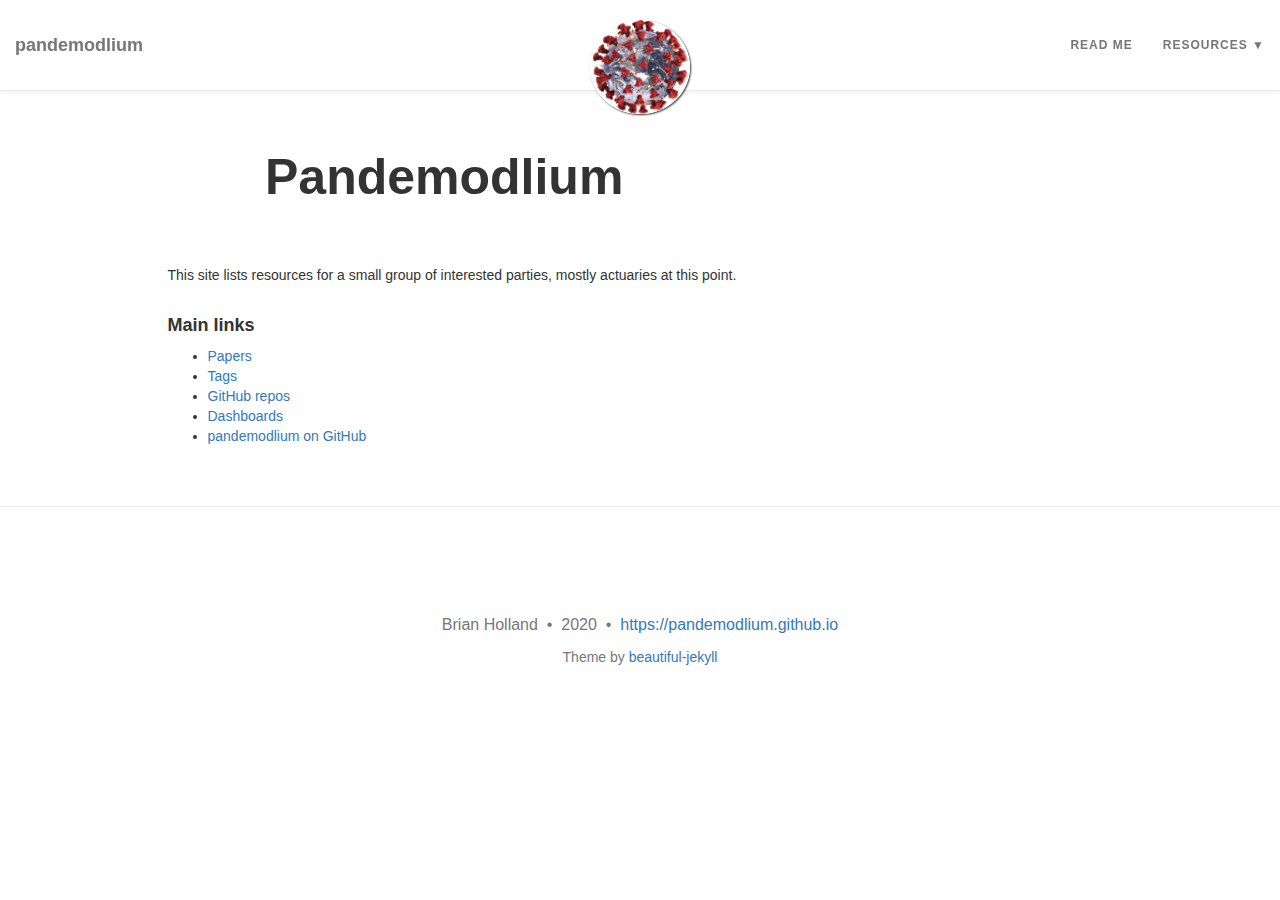
<file: index.html>
<!DOCTYPE html>
<html lang="en">
    <head>
        <meta charset="utf-8"/>
        <title>Pandemodlium - pandemodlium</title>
        <#
        <link rel="stylesheet" href="/static/css/main.css"></link>
        <link rel="stylesheet" href="/static/css/bootstrap.css"></link>
        <link rel="stylesheet" href="/static/css/bootstrap-social.css"></link>
        <link rel="stylesheet" href="/static/css/bootstrap-theme.css"></link>
        #>

        <script src="/static/js/sorttable.js"></script>

        <meta http-equiv="X-UA-Compatible" content="IE=edge">
        <meta name="viewport" content="width=device-width, initial-scale=1.0, maximum-scale=1.0, viewport-fit=cover">
        <meta name="author" content="Brian Holland">
        <meta name="description" content="Pandemic models and related topics">
        <link rel="stylesheet" href="/static/css/bootstrap.min.css"></link>
        <link rel="stylesheet" href="/static/css/bootstrap-social.css"></link>
        <link rel="stylesheet" href="/static/css/main.css"></link>

        <script src="/static/js/jquery-1.11.2.min.js"></script>
        <script src="/static/js/bootstrap.min.js"></script>
        <script src="/static/js/main.js"></script>

        
    </head>
    <body>

    <nav class="navbar navbar-default navbar-fixed-top navbar-custom">
        <div class="container-fluid">
            <div class="navbar-header">
                <button type="button" class="navbar-toggle" data-toggle="collapse" data-target="#main-navbar">
                    <span class="sr-only">Toggle navigation</span>
                </button>
                <a class="navbar-brand" href="https://pandemodlium.github.io/">pandemodlium</a>
            </div>
            <div class="collapse navbar-collapse" id="main-navbar">
                <ul class="nav navbar-nav navbar-right">
                    <li><a href="rm.html">Read Me</a></li>
                    <li class="navlinks-container" style="min-width: 116px;">
                        <a class="navlinks-parent" href="javascript:void(0)">Resources</a>
                        <div class="navlinks-children">
                            <a href="https://flask.palletsprojects.com/en/1.1.x/">Flask</a>
                            <a href="http://deanattali.com/beautiful-jekyll/">Beautiful Jekyll</a>
                            <a href="https://github.com/goodwordalchemy/flask-jekyll">flask-jekyll</a>
                        </div>
                    </li>
                </ul>
            </div>
            <div class="avatar-container">
                <div class="avatar-img-border">
                    <a href="http://pandemodlium.github.io/">
                        <img class="avatar-img" src="/static/img/glovid19SmallWhite.png">
                    </a>
                </div>
            </div>
        </div>
    </nav>
    <header class="header-section">
        <div class="intro-header no-img">
            <div class="container">
                <div class="row">
                    <div class="col-lg-8 col-lg-offset-2 col-md-10 col-md-offset-1">
                        <div class="post-heading">
                            <h1>Pandemodlium</h1>
                        </div>
                    </div>
                </div>
            </div>
        </div>
    </header>

    <div class="container">
        <div class="row">
            <div class="col-lg-12 col-lg-offset-1 col-md-12 col-md-offset-1">
                <article role="main" class="blog-post">
        

<p>This site lists resources for a small group of interested parties, mostly actuaries at this point.</p>

<h4>Main links</h4>

<ul>
    <li><a href="papers.html">Papers</a></li>
    <li><a href="tags.html">Tags</a></li>
    <li><a href="tags.html#github">GitHub repos</a></li>
    <li><a href="tags.html#dashboard">Dashboards</a></li>
    <li><a href="http://www.github.com/pandemodlium">pandemodlium on GitHub</a></li>

</ul>


            </div>
        </div>
    </div>


    </body>


<footer>
  <div class="container beautiful-jekyll-footer">
    <div class="row">
      <div class="col-lg-8 col-lg-offset-2 col-md-10 col-md-offset-1">
        <ul class="list-inline text-center footer-links"><li>
              <a href="mailto:pandemodlium@gmail.com" title="Email me">
                <span class="fa-stack fa-lg" aria-hidden="true">
                  <i class="fas fa-circle fa-stack-2x"></i>
                  <i class="fas fa-envelope fa-stack-1x fa-inverse"></i>
                </span>
                <span class="sr-only">Email me</span>
              </a>
            </li><li>
              <a href="https://github.com/pandemodlium" title="GitHub">
                <span class="fa-stack fa-lg" aria-hidden="true">
                  <i class="fas fa-circle fa-stack-2x"></i>
                  <i class="fab fa-github fa-stack-1x fa-inverse"></i>
                </span>
                <span class="sr-only">GitHub</span>
              </a>
            </li></ul>
      <p class="copyright text-muted">
      Brian Holland
      &nbsp;•&nbsp;
      2020


      &nbsp;•&nbsp;
      <a href="https://pandemodlium.github.io">https://pandemodlium.github.io</a>



      </p><!-- Please don't remove this, keep my open source work credited :) -->
    <p class="theme-by text-muted">
      Theme by
      <a href="https://deanattali.com/beautiful-jekyll/">beautiful-jekyll</a>
    </p>
      </div>
    </div>
  </div>
</footer>


</section>
</file>
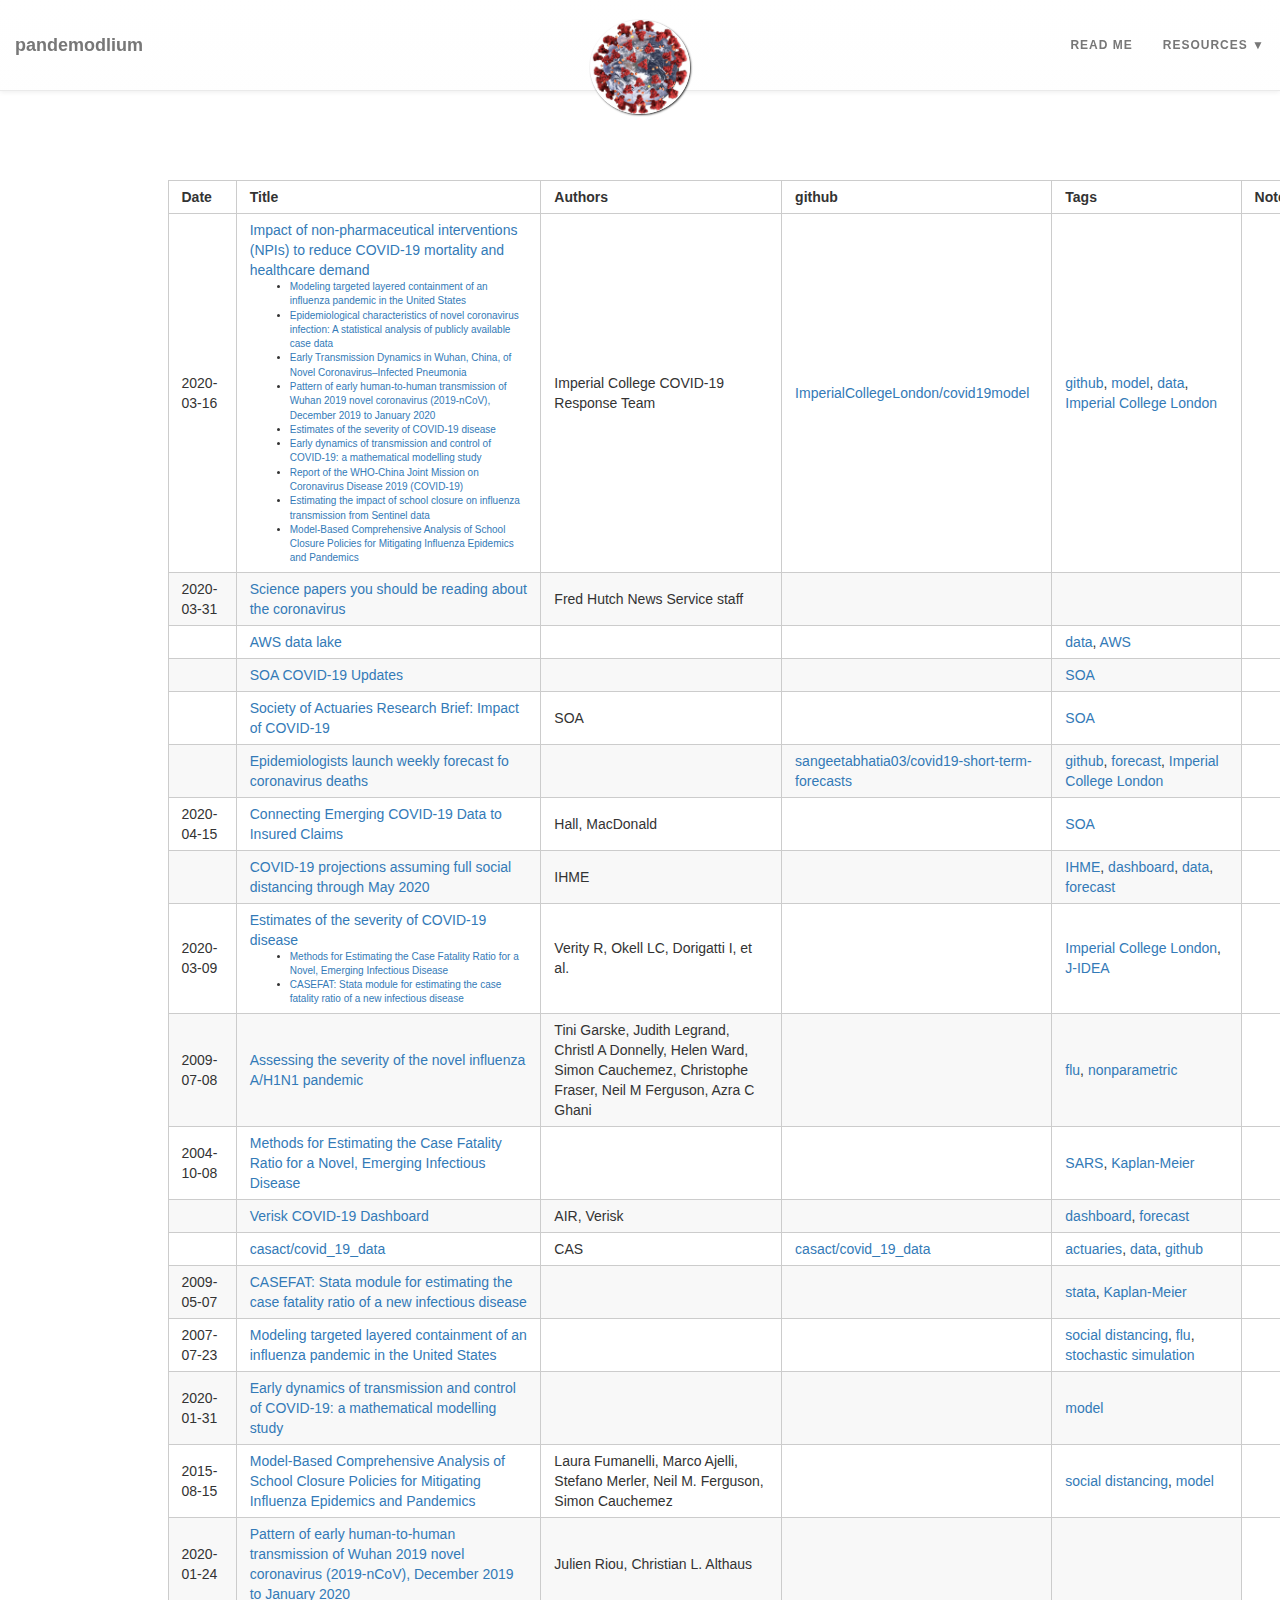
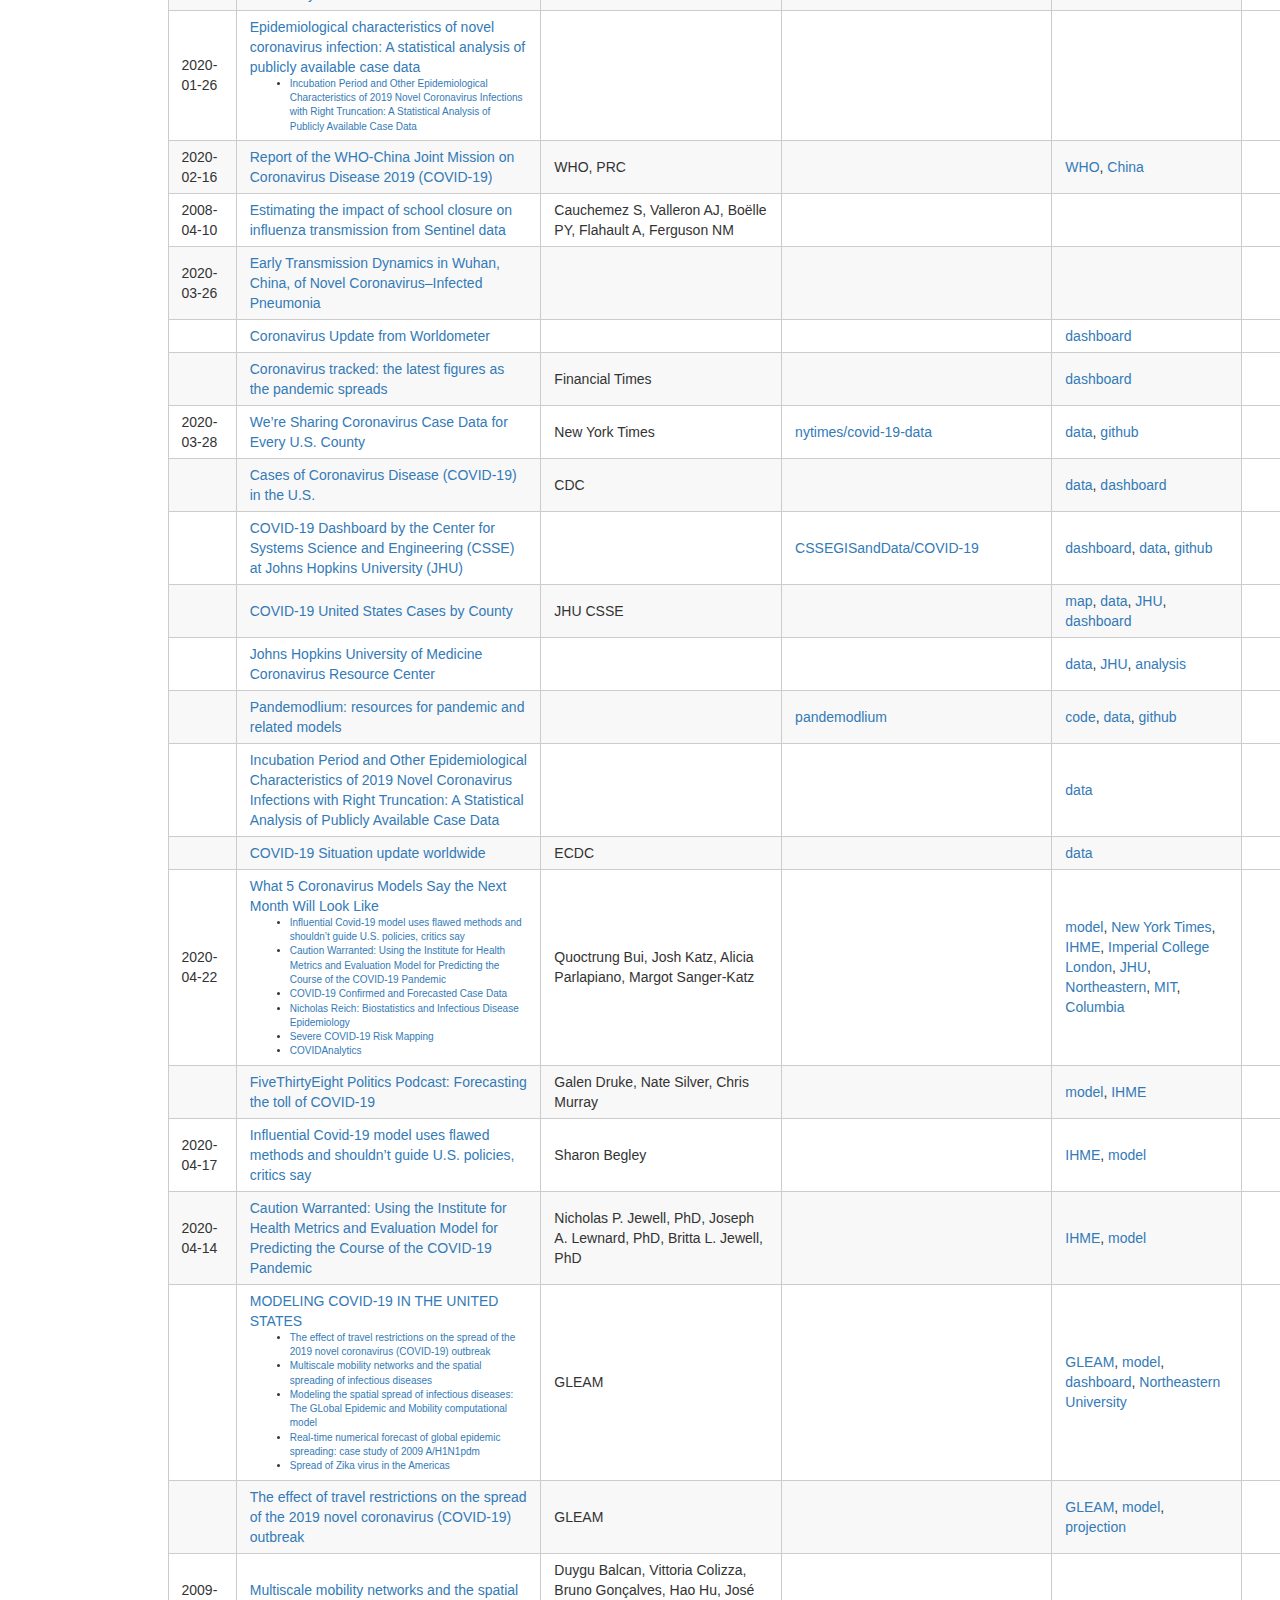
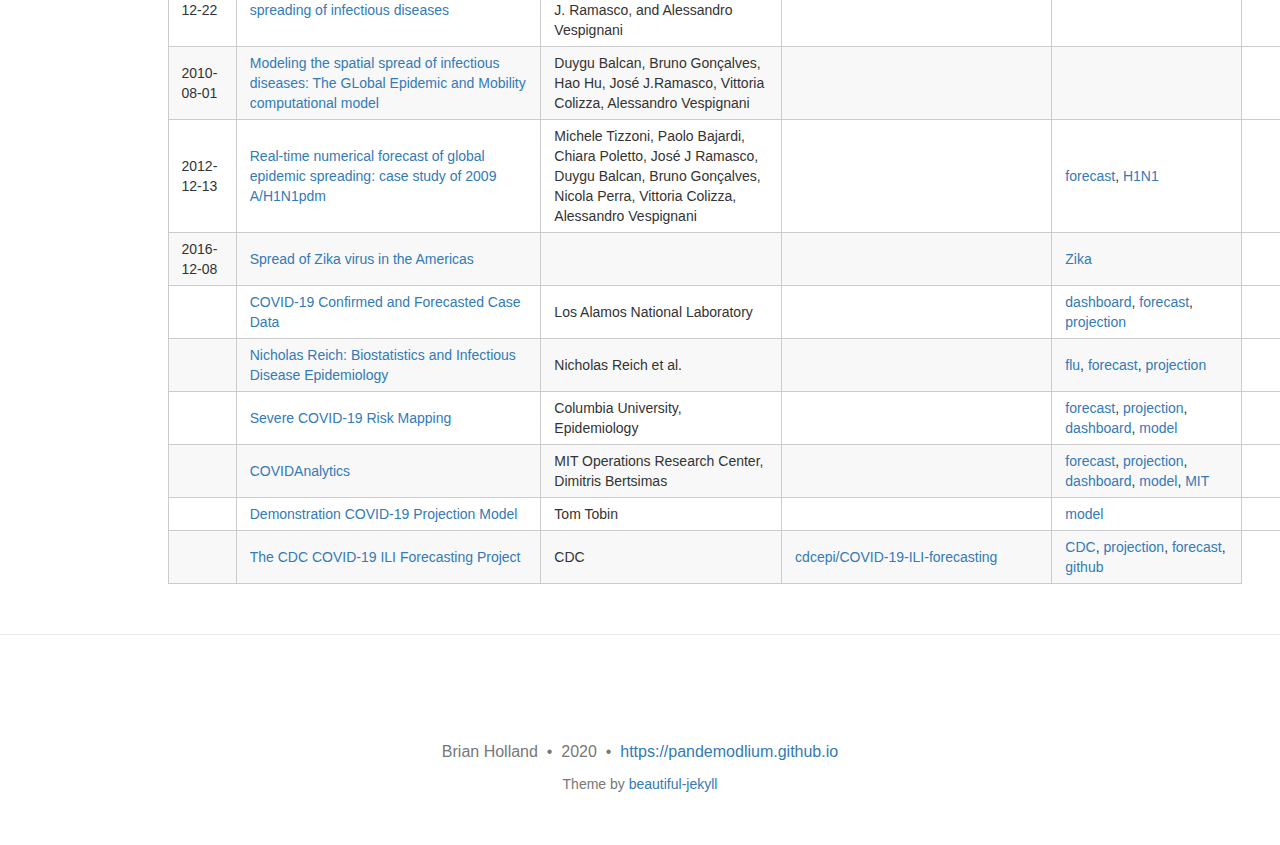
<file: papers.html>
<!DOCTYPE html>
<html lang="en">
    <head>
        <meta charset="utf-8"/>
        <title> - pandemodlium</title>
        <#
        <link rel="stylesheet" href="/static/css/main.css"></link>
        <link rel="stylesheet" href="/static/css/bootstrap.css"></link>
        <link rel="stylesheet" href="/static/css/bootstrap-social.css"></link>
        <link rel="stylesheet" href="/static/css/bootstrap-theme.css"></link>
        #>

        <script src="/static/js/sorttable.js"></script>

        <meta http-equiv="X-UA-Compatible" content="IE=edge">
        <meta name="viewport" content="width=device-width, initial-scale=1.0, maximum-scale=1.0, viewport-fit=cover">
        <meta name="author" content="Brian Holland">
        <meta name="description" content="Pandemic models and related topics">
        <link rel="stylesheet" href="/static/css/bootstrap.min.css"></link>
        <link rel="stylesheet" href="/static/css/bootstrap-social.css"></link>
        <link rel="stylesheet" href="/static/css/main.css"></link>

        <script src="/static/js/jquery-1.11.2.min.js"></script>
        <script src="/static/js/bootstrap.min.js"></script>
        <script src="/static/js/main.js"></script>

        
    </head>
    <body>

    <nav class="navbar navbar-default navbar-fixed-top navbar-custom">
        <div class="container-fluid">
            <div class="navbar-header">
                <button type="button" class="navbar-toggle" data-toggle="collapse" data-target="#main-navbar">
                    <span class="sr-only">Toggle navigation</span>
                </button>
                <a class="navbar-brand" href="https://pandemodlium.github.io/">pandemodlium</a>
            </div>
            <div class="collapse navbar-collapse" id="main-navbar">
                <ul class="nav navbar-nav navbar-right">
                    <li><a href="rm.html">Read Me</a></li>
                    <li class="navlinks-container" style="min-width: 116px;">
                        <a class="navlinks-parent" href="javascript:void(0)">Resources</a>
                        <div class="navlinks-children">
                            <a href="https://flask.palletsprojects.com/en/1.1.x/">Flask</a>
                            <a href="http://deanattali.com/beautiful-jekyll/">Beautiful Jekyll</a>
                            <a href="https://github.com/goodwordalchemy/flask-jekyll">flask-jekyll</a>
                        </div>
                    </li>
                </ul>
            </div>
            <div class="avatar-container">
                <div class="avatar-img-border">
                    <a href="http://pandemodlium.github.io/">
                        <img class="avatar-img" src="/static/img/glovid19SmallWhite.png">
                    </a>
                </div>
            </div>
        </div>
    </nav>
    <header class="header-section">
        <div class="intro-header no-img">
            <div class="container">
                <div class="row">
                    <div class="col-lg-8 col-lg-offset-2 col-md-10 col-md-offset-1">
                        <div class="post-heading">
                            <h1></h1>
                        </div>
                    </div>
                </div>
            </div>
        </div>
    </header>

    <div class="container">
        <div class="row">
            <div class="col-lg-12 col-lg-offset-1 col-md-12 col-md-offset-1">
                <article role="main" class="blog-post">
        



 <table class="sortable">
     <tr> <th>Date</th>
          <th>Title</th>
          <th>Authors</th>
          <th>github</th>
          <th>Tags</th>
          <th>Notes</th>
     </tr>
     
           
           <tr>
                <td>2020-03-16</td>
                <td> <a id="0"/> 
                    <a href="https://www.imperial.ac.uk/media/imperial-college/medicine/sph/ide/gida-fellowships/Imperial-College-COVID19-NPI-modelling-16-03-2020.pdf">Impact of non-pharmaceutical interventions (NPIs) to reduce COVID-19 mortality and healthcare demand</a>
                    
                    
                        <font size="-2">
                        <ul>
                            
                            <li>
                                <a href="#14">Modeling targeted layered containment of an influenza pandemic in the United States
                                </a>
                            </li>
                            
                            
                            <li>
                                <a href="#18">Epidemiological characteristics of novel coronavirus infection: A statistical analysis of publicly available case data
                                </a>
                            </li>
                            
                            
                            <li>
                                <a href="#21">Early Transmission Dynamics in Wuhan, China, of Novel Coronavirus–Infected Pneumonia
                                </a>
                            </li>
                            
                            
                            <li>
                                <a href="#17">Pattern of early human-to-human transmission of Wuhan 2019 novel coronavirus (2019-nCoV), December 2019 to January 2020
                                </a>
                            </li>
                            
                            
                            <li>
                                <a href="#8">Estimates of the severity of COVID-19 disease
                                </a>
                            </li>
                            
                            
                            <li>
                                <a href="#15">Early dynamics of transmission and control of COVID-19: a mathematical modelling study
                                </a>
                            </li>
                            
                            
                            <li>
                                <a href="#19">Report of the WHO-China Joint Mission on Coronavirus Disease 2019 (COVID-19)
                                </a>
                            </li>
                            
                            
                            <li>
                                <a href="#20">Estimating the impact of school closure on influenza transmission from Sentinel data
                                </a>
                            </li>
                            
                            
                            <li>
                                <a href="#16">Model-Based Comprehensive Analysis of School Closure Policies for Mitigating Influenza Epidemics and Pandemics
                                </a>
                            </li>
                            
                        </ul>
                            </font>
                    
                </td>
                <td>Imperial College COVID-19 Response Team</td>
                <td><a href="https://github.com/ImperialCollegeLondon/covid19model">ImperialCollegeLondon/covid19model</a></td>
                <td>
                  
                    <a href="tags.html#github">github</a>,
                  
                    <a href="tags.html#model">model</a>,
                  
                    <a href="tags.html#data">data</a>,
                  
                    <a href="tags.html#imperial_college_london">Imperial College London</a>
                  
                </td>
           </tr>

     
           
           <tr>
                <td>2020-03-31</td>
                <td> <a id="1"/> 
                    <a href="https://www.fredhutch.org/en/news/center-news/2020/03/coronavirus-latest-scientific-research.html">Science papers you should be reading about the coronavirus</a>
                    
                    
                </td>
                <td>Fred Hutch News Service staff</td>
                <td><a href=""></a></td>
                <td>
                  
                </td>
           </tr>

     
           
           <tr>
                <td></td>
                <td> <a id="2"/> 
                    <a href="https://aws.amazon.com/blogs/big-data/a-public-data-lake-for-analysis-of-covid-19-data/">AWS data lake</a>
                    
                    
                </td>
                <td></td>
                <td><a href=""></a></td>
                <td>
                  
                    <a href="tags.html#data">data</a>,
                  
                    <a href="tags.html#aws">AWS</a>
                  
                </td>
           </tr>

     
           
           <tr>
                <td></td>
                <td> <a id="3"/> 
                    <a href="https://www.soa.org/resources/research-reports/2020/connecting-emerging-covid-19/">SOA COVID-19 Updates</a>
                    
                    
                </td>
                <td></td>
                <td><a href=""></a></td>
                <td>
                  
                    <a href="tags.html#soa">SOA</a>
                  
                </td>
           </tr>

     
           
           <tr>
                <td></td>
                <td> <a id="4"/> 
                    <a href="https://www.soa.org/resources/research-reports/2020/impact-coronavirus/">Society of Actuaries Research Brief: Impact of COVID-19</a>
                    
                    
                </td>
                <td>SOA</td>
                <td><a href=""></a></td>
                <td>
                  
                    <a href="tags.html#soa">SOA</a>
                  
                </td>
           </tr>

     
           
           <tr>
                <td></td>
                <td> <a id="5"/> 
                    <a href="https://www.imperial.ac.uk/news/196797/epidemiologists-launch-weekly-forecast-coronavirus-deaths/">Epidemiologists launch weekly forecast fo coronavirus deaths</a>
                    
                    
                </td>
                <td></td>
                <td><a href="https://github.com/sangeetabhatia03/covid19-short-term-forecasts">sangeetabhatia03/covid19-short-term-forecasts</a></td>
                <td>
                  
                    <a href="tags.html#github">github</a>,
                  
                    <a href="tags.html#forecast">forecast</a>,
                  
                    <a href="tags.html#imperial_college_london">Imperial College London</a>
                  
                </td>
           </tr>

     
           
           <tr>
                <td>2020-04-15</td>
                <td> <a id="6"/> 
                    <a href="https://www.soa.org/globalassets/assets/files/resources/research-report/2020/connecting-emerging-covid-19.pdf">Connecting Emerging COVID-19 Data to Insured Claims</a>
                    
                    
                </td>
                <td>Hall, MacDonald</td>
                <td><a href=""></a></td>
                <td>
                  
                    <a href="tags.html#soa">SOA</a>
                  
                </td>
           </tr>

     
           
           <tr>
                <td></td>
                <td> <a id="7"/> 
                    <a href="https://covid19.healthdata.org/">COVID-19 projections assuming full social distancing through May 2020</a>
                    
                    
                </td>
                <td>IHME</td>
                <td><a href=""></a></td>
                <td>
                  
                    <a href="tags.html#ihme">IHME</a>,
                  
                    <a href="tags.html#dashboard">dashboard</a>,
                  
                    <a href="tags.html#data">data</a>,
                  
                    <a href="tags.html#forecast">forecast</a>
                  
                </td>
           </tr>

     
           
           <tr>
                <td>2020-03-09</td>
                <td> <a id="8"/> 
                    <a href="https://www.medrxiv.org/content/10.1101/2020.03.09.20033357v1.full.pdf">Estimates of the severity of COVID-19 disease</a>
                    
                    
                        <font size="-2">
                        <ul>
                            
                            <li>
                                <a href="#10">Methods for Estimating the Case Fatality Ratio for a Novel, Emerging Infectious Disease
                                </a>
                            </li>
                            
                            
                            <li>
                                <a href="#13">CASEFAT: Stata module for estimating the case fatality ratio of a new infectious disease
                                </a>
                            </li>
                            
                        </ul>
                            </font>
                    
                </td>
                <td>Verity  R, Okell  LC, Dorigatti  I, et  al.</td>
                <td><a href=""></a></td>
                <td>
                  
                    <a href="tags.html#imperial_college_london">Imperial College London</a>,
                  
                    <a href="tags.html#j-idea">J-IDEA</a>
                  
                </td>
           </tr>

     
           
           <tr>
                <td>2009-07-08</td>
                <td> <a id="9"/> 
                    <a href="https://www.bmj.com/bmj/section-pdf/186284?path=/bmj/339/7714/Research_Methods_Reporting.full.pdf">Assessing the severity of the novel influenza A/H1N1 pandemic</a>
                    
                    
                </td>
                <td>Tini Garske, Judith Legrand, Christl A Donnelly, Helen Ward, Simon Cauchemez, Christophe Fraser, Neil M Ferguson, Azra C Ghani</td>
                <td><a href=""></a></td>
                <td>
                  
                    <a href="tags.html#flu">flu</a>,
                  
                    <a href="tags.html#nonparametric">nonparametric</a>
                  
                </td>
           </tr>

     
           
           <tr>
                <td>2004-10-08</td>
                <td> <a id="10"/> 
                    <a href="https://www.ncbi.nlm.nih.gov/pmc/articles/PMC7109816/pdf/kwi230.pdf">Methods for Estimating the Case Fatality Ratio for a Novel, Emerging Infectious Disease</a>
                    
                    
                </td>
                <td></td>
                <td><a href=""></a></td>
                <td>
                  
                    <a href="tags.html#sars">SARS</a>,
                  
                    <a href="tags.html#kaplan-meier">Kaplan-Meier</a>
                  
                </td>
           </tr>

     
           
           <tr>
                <td></td>
                <td> <a id="11"/> 
                    <a href="https://www.air-worldwide.com/models/Life/verisk-covid-19-dashboard/">Verisk COVID-19 Dashboard</a>
                    
                    
                </td>
                <td>AIR, Verisk</td>
                <td><a href=""></a></td>
                <td>
                  
                    <a href="tags.html#dashboard">dashboard</a>,
                  
                    <a href="tags.html#forecast">forecast</a>
                  
                </td>
           </tr>

     
           
           <tr>
                <td></td>
                <td> <a id="12"/> 
                    <a href="https://github.com/casact/covid_19_data">casact/covid_19_data</a>
                    
                    
                </td>
                <td>CAS</td>
                <td><a href="https://github.com/casact/covid_19_data">casact/covid_19_data</a></td>
                <td>
                  
                    <a href="tags.html#actuaries">actuaries</a>,
                  
                    <a href="tags.html#data">data</a>,
                  
                    <a href="tags.html#github">github</a>
                  
                </td>
           </tr>

     
           
           <tr>
                <td>2009-05-07</td>
                <td> <a id="13"/> 
                    <a href="https://ideas.repec.org/c/boc/bocode/s454601.html">CASEFAT: Stata module for estimating the case fatality ratio of a new infectious disease</a>
                    
                    
                </td>
                <td></td>
                <td><a href=""></a></td>
                <td>
                  
                    <a href="tags.html#stata">stata</a>,
                  
                    <a href="tags.html#kaplan-meier">Kaplan-Meier</a>
                  
                </td>
           </tr>

     
           
           <tr>
                <td>2007-07-23</td>
                <td> <a id="14"/> 
                    <a href="https://www.ncbi.nlm.nih.gov/pmc/articles/PMC2290797/pdf/zpq4639.pdf">Modeling targeted layered containment of an influenza pandemic in the United States</a>
                    
                    
                </td>
                <td></td>
                <td><a href=""></a></td>
                <td>
                  
                    <a href="tags.html#social_distancing">social distancing</a>,
                  
                    <a href="tags.html#flu">flu</a>,
                  
                    <a href="tags.html#stochastic_simulation">stochastic simulation</a>
                  
                </td>
           </tr>

     
           
           <tr>
                <td>2020-01-31</td>
                <td> <a id="15"/> 
                    <a href="https://www.medrxiv.org/content/10.1101/2020.01.31.20019901v2.full.pdf">Early dynamics of transmission and control of COVID-19: a mathematical modelling study</a>
                    
                    
                </td>
                <td></td>
                <td><a href=""></a></td>
                <td>
                  
                    <a href="tags.html#model">model</a>
                  
                </td>
           </tr>

     
           
           <tr>
                <td>2015-08-15</td>
                <td> <a id="16"/> 
                    <a href="https://journals.plos.org/ploscompbiol/article/file?id=10.1371/journal.pcbi.1004681">Model-Based Comprehensive Analysis of School Closure Policies for Mitigating Influenza Epidemics and Pandemics</a>
                    
                    
                </td>
                <td>Laura Fumanelli, Marco Ajelli, Stefano Merler, Neil M. Ferguson, Simon Cauchemez</td>
                <td><a href=""></a></td>
                <td>
                  
                    <a href="tags.html#social_distancing">social distancing</a>,
                  
                    <a href="tags.html#model">model</a>
                  
                </td>
           </tr>

     
           
           <tr>
                <td>2020-01-24</td>
                <td> <a id="17"/> 
                    <a href="https://www.ncbi.nlm.nih.gov/pmc/articles/PMC7001239/pdf/eurosurv-25-4-2.pdf">Pattern of early human-to-human transmission of Wuhan 2019 novel coronavirus (2019-nCoV), December 2019 to January 2020</a>
                    
                    
                </td>
                <td>Julien Riou, Christian L. Althaus</td>
                <td><a href=""></a></td>
                <td>
                  
                </td>
           </tr>

     
           
           <tr>
                <td>2020-01-26</td>
                <td> <a id="18"/> 
                    <a href="https://www.medrxiv.org/content/medrxiv/early/2020/01/28/2020.01.26.20018754.full.pdf">Epidemiological characteristics of novel coronavirus infection: A statistical analysis of publicly available case data</a>
                    
                    
                        <font size="-2">
                        <ul>
                            
                            <li>
                                <a href="#30">Incubation Period and Other Epidemiological Characteristics of 2019 Novel Coronavirus Infections with Right Truncation: A Statistical Analysis of Publicly Available Case Data
                                </a>
                            </li>
                            
                        </ul>
                            </font>
                    
                </td>
                <td></td>
                <td><a href=""></a></td>
                <td>
                  
                </td>
           </tr>

     
           
           <tr>
                <td>2020-02-16</td>
                <td> <a id="19"/> 
                    <a href="https://www.who.int/docs/default-source/coronaviruse/who-china-joint-mission-on-covid-19-final-report.pdf">Report of the WHO-China Joint Mission on Coronavirus Disease 2019 (COVID-19)</a>
                    
                    
                </td>
                <td>WHO, PRC</td>
                <td><a href=""></a></td>
                <td>
                  
                    <a href="tags.html#who">WHO</a>,
                  
                    <a href="tags.html#china">China</a>
                  
                </td>
           </tr>

     
           
           <tr>
                <td>2008-04-10</td>
                <td> <a id="20"/> 
                    <a href="https://www.ncbi.nlm.nih.gov/pubmed/18401408">Estimating the impact of school closure on influenza transmission from Sentinel data</a>
                    
                    
                </td>
                <td>Cauchemez S, Valleron AJ, Boëlle PY, Flahault A, Ferguson NM</td>
                <td><a href=""></a></td>
                <td>
                  
                </td>
           </tr>

     
           
           <tr>
                <td>2020-03-26</td>
                <td> <a id="21"/> 
                    <a href="https://www.nejm.org/doi/pdf/10.1056/NEJMoa2001316">Early Transmission Dynamics in Wuhan, China, of Novel Coronavirus–Infected Pneumonia</a>
                    
                    
                </td>
                <td></td>
                <td><a href=""></a></td>
                <td>
                  
                </td>
           </tr>

     
           
           <tr>
                <td></td>
                <td> <a id="22"/> 
                    <a href="https://www.worldometers.info/coronavirus/">Coronavirus Update from Worldometer</a>
                    
                    
                </td>
                <td></td>
                <td><a href=""></a></td>
                <td>
                  
                    <a href="tags.html#dashboard">dashboard</a>
                  
                </td>
           </tr>

     
           
           <tr>
                <td></td>
                <td> <a id="23"/> 
                    <a href="https://www.ft.com/coronavirus-latest">Coronavirus tracked: the latest figures as the pandemic spreads</a>
                    
                    
                </td>
                <td>Financial Times</td>
                <td><a href=""></a></td>
                <td>
                  
                    <a href="tags.html#dashboard">dashboard</a>
                  
                </td>
           </tr>

     
           
           <tr>
                <td>2020-03-28</td>
                <td> <a id="24"/> 
                    <a href="https://www.nytimes.com/article/coronavirus-county-data-us.html">We’re Sharing Coronavirus Case Data for Every U.S. County</a>
                    
                    
                </td>
                <td>New York Times</td>
                <td><a href="https://github.com/nytimes/covid-19-data">nytimes/covid-19-data</a></td>
                <td>
                  
                    <a href="tags.html#data">data</a>,
                  
                    <a href="tags.html#github">github</a>
                  
                </td>
           </tr>

     
           
           <tr>
                <td></td>
                <td> <a id="25"/> 
                    <a href="https://www.cdc.gov/coronavirus/2019-ncov/cases-updates/cases-in-us.html">Cases of Coronavirus Disease (COVID-19) in the U.S.</a>
                    
                    
                </td>
                <td>CDC</td>
                <td><a href=""></a></td>
                <td>
                  
                    <a href="tags.html#data">data</a>,
                  
                    <a href="tags.html#dashboard">dashboard</a>
                  
                </td>
           </tr>

     
           
           <tr>
                <td></td>
                <td> <a id="26"/> 
                    <a href="https://www.arcgis.com/apps/opsdashboard/index.html#/bda7594740fd40299423467b48e9ecf6">COVID-19 Dashboard by the Center for Systems Science and Engineering (CSSE) at Johns Hopkins University (JHU)</a>
                    
                    
                </td>
                <td></td>
                <td><a href="https://github.com/CSSEGISandData/COVID-19">CSSEGISandData/COVID-19</a></td>
                <td>
                  
                    <a href="tags.html#dashboard">dashboard</a>,
                  
                    <a href="tags.html#data">data</a>,
                  
                    <a href="tags.html#github">github</a>
                  
                </td>
           </tr>

     
           
           <tr>
                <td></td>
                <td> <a id="27"/> 
                    <a href="https://coronavirus.jhu.edu/us-map">COVID-19 United States Cases by County</a>
                    
                    
                </td>
                <td>JHU CSSE</td>
                <td><a href=""></a></td>
                <td>
                  
                    <a href="tags.html#map">map</a>,
                  
                    <a href="tags.html#data">data</a>,
                  
                    <a href="tags.html#jhu">JHU</a>,
                  
                    <a href="tags.html#dashboard">dashboard</a>
                  
                </td>
           </tr>

     
           
           <tr>
                <td></td>
                <td> <a id="28"/> 
                    <a href="https://coronavirus.jhu.edu/">Johns Hopkins University of Medicine Coronavirus Resource Center</a>
                    
                    
                </td>
                <td></td>
                <td><a href=""></a></td>
                <td>
                  
                    <a href="tags.html#data">data</a>,
                  
                    <a href="tags.html#jhu">JHU</a>,
                  
                    <a href="tags.html#analysis">analysis</a>
                  
                </td>
           </tr>

     
           
           <tr>
                <td></td>
                <td> <a id="29"/> 
                    <a href="https://pandemodlium.github.io/">Pandemodlium: resources for pandemic and related models</a>
                    
                    
                </td>
                <td></td>
                <td><a href="https://github.com/pandemodlium">pandemodlium</a></td>
                <td>
                  
                    <a href="tags.html#code">code</a>,
                  
                    <a href="tags.html#data">data</a>,
                  
                    <a href="tags.html#github">github</a>
                  
                </td>
           </tr>

     
           
           <tr>
                <td></td>
                <td> <a id="30"/> 
                    <a href="https://www.medrxiv.org/content/10.1101/2020.01.26.20018754v2.supplementary-material">Incubation Period and Other Epidemiological Characteristics of 2019 Novel Coronavirus Infections with Right Truncation: A Statistical Analysis of Publicly Available Case Data</a>
                    
                    
                </td>
                <td></td>
                <td><a href=""></a></td>
                <td>
                  
                    <a href="tags.html#data">data</a>
                  
                </td>
           </tr>

     
           
           <tr>
                <td></td>
                <td> <a id="31"/> 
                    <a href="https://www.ecdc.europa.eu/en/geographical-distribution-2019-ncov-cases">COVID-19 Situation update worldwide</a>
                    
                    
                </td>
                <td>ECDC</td>
                <td><a href=""></a></td>
                <td>
                  
                    <a href="tags.html#data">data</a>
                  
                </td>
           </tr>

     
           
           <tr>
                <td>2020-04-22</td>
                <td> <a id="32"/> 
                    <a href="https://www.nytimes.com/interactive/2020/04/22/upshot/coronavirus-models.html">What 5 Coronavirus Models Say the Next Month Will Look Like</a>
                    
                    
                        <font size="-2">
                        <ul>
                            
                            <li>
                                <a href="#34">Influential Covid-19 model uses flawed methods and shouldn’t guide U.S. policies, critics say
                                </a>
                            </li>
                            
                            
                            <li>
                                <a href="#35">Caution Warranted: Using the Institute for Health Metrics and Evaluation Model for Predicting the Course of the COVID-19 Pandemic
                                </a>
                            </li>
                            
                            
                            <li>
                                <a href="#42">COVID-19 Confirmed and Forecasted Case Data
                                </a>
                            </li>
                            
                            
                            <li>
                                <a href="#43">Nicholas Reich: Biostatistics and Infectious Disease Epidemiology
                                </a>
                            </li>
                            
                            
                            <li>
                                <a href="#44">Severe COVID-19 Risk Mapping
                                </a>
                            </li>
                            
                            
                            <li>
                                <a href="#45">COVIDAnalytics
                                </a>
                            </li>
                            
                        </ul>
                            </font>
                    
                </td>
                <td>Quoctrung Bui, Josh Katz, Alicia Parlapiano, Margot Sanger-Katz</td>
                <td><a href=""></a></td>
                <td>
                  
                    <a href="tags.html#model">model</a>,
                  
                    <a href="tags.html#new_york_times">New York Times</a>,
                  
                    <a href="tags.html#ihme">IHME</a>,
                  
                    <a href="tags.html#imperial_college_london">Imperial College London</a>,
                  
                    <a href="tags.html#jhu">JHU</a>,
                  
                    <a href="tags.html#northeastern">Northeastern</a>,
                  
                    <a href="tags.html#mit">MIT</a>,
                  
                    <a href="tags.html#columbia">Columbia</a>
                  
                </td>
           </tr>

     
           
           <tr>
                <td></td>
                <td> <a id="33"/> 
                    <a href="https://fivethirtyeight.com/features/politics-podcast-how-one-modeler-is-trying-to-forecast-the-toll-of-covid-19/">FiveThirtyEight Politics Podcast: Forecasting the toll of COVID-19</a>
                    
                    
                </td>
                <td>Galen Druke, Nate Silver, Chris Murray</td>
                <td><a href=""></a></td>
                <td>
                  
                    <a href="tags.html#model">model</a>,
                  
                    <a href="tags.html#ihme">IHME</a>
                  
                </td>
           </tr>

     
           
           <tr>
                <td>2020-04-17</td>
                <td> <a id="34"/> 
                    <a href="https://www.statnews.com/2020/04/17/influential-covid-19-model-uses-flawed-methods-shouldnt-guide-policies-critics-say/">Influential Covid-19 model uses flawed methods and shouldn’t guide U.S. policies, critics say</a>
                    
                    
                </td>
                <td>Sharon Begley</td>
                <td><a href=""></a></td>
                <td>
                  
                    <a href="tags.html#ihme">IHME</a>,
                  
                    <a href="tags.html#model">model</a>
                  
                </td>
           </tr>

     
           
           <tr>
                <td>2020-04-14</td>
                <td> <a id="35"/> 
                    <a href="https://annals.org/aim/fullarticle/2764774/caution-warranted-using-institute-health-metrics-evaluation-model-predicting-course">Caution Warranted: Using the Institute for Health Metrics and Evaluation Model for Predicting the Course of the COVID-19 Pandemic</a>
                    
                    
                </td>
                <td>Nicholas P. Jewell, PhD, Joseph A. Lewnard, PhD, Britta L. Jewell, PhD</td>
                <td><a href=""></a></td>
                <td>
                  
                    <a href="tags.html#ihme">IHME</a>,
                  
                    <a href="tags.html#model">model</a>
                  
                </td>
           </tr>

     
           
           <tr>
                <td></td>
                <td> <a id="36"/> 
                    <a href="https://covid19.gleamproject.org/">MODELING COVID-19 IN THE UNITED STATES</a>
                    
                    
                        <font size="-2">
                        <ul>
                            
                            <li>
                                <a href="#37">The effect of travel restrictions on the spread of the 2019 novel coronavirus (COVID-19) outbreak
                                </a>
                            </li>
                            
                            
                            <li>
                                <a href="#38">Multiscale mobility networks and the spatial spreading of infectious diseases
                                </a>
                            </li>
                            
                            
                            <li>
                                <a href="#39">Modeling the spatial spread of infectious diseases: The GLobal Epidemic and Mobility computational model
                                </a>
                            </li>
                            
                            
                            <li>
                                <a href="#40">Real-time numerical forecast of global epidemic spreading: case study of 2009 A/H1N1pdm
                                </a>
                            </li>
                            
                            
                            <li>
                                <a href="#41">Spread of Zika virus in the Americas
                                </a>
                            </li>
                            
                        </ul>
                            </font>
                    
                </td>
                <td>GLEAM</td>
                <td><a href=""></a></td>
                <td>
                  
                    <a href="tags.html#gleam">GLEAM</a>,
                  
                    <a href="tags.html#model">model</a>,
                  
                    <a href="tags.html#dashboard">dashboard</a>,
                  
                    <a href="tags.html#northeastern_university">Northeastern University</a>
                  
                </td>
           </tr>

     
           
           <tr>
                <td></td>
                <td> <a id="37"/> 
                    <a href="https://science.sciencemag.org/content/368/6489/395">The effect of travel restrictions on the spread of the 2019 novel coronavirus (COVID-19) outbreak</a>
                    
                    
                </td>
                <td>GLEAM</td>
                <td><a href=""></a></td>
                <td>
                  
                    <a href="tags.html#gleam">GLEAM</a>,
                  
                    <a href="tags.html#model">model</a>,
                  
                    <a href="tags.html#projection">projection</a>
                  
                </td>
           </tr>

     
           
           <tr>
                <td>2009-12-22</td>
                <td> <a id="38"/> 
                    <a href="https://www.pnas.org/content/106/51/21484">Multiscale mobility networks and the spatial spreading of infectious diseases</a>
                    
                    
                </td>
                <td>Duygu Balcan, Vittoria Colizza, Bruno Gonçalves, Hao Hu, José J. Ramasco, and Alessandro Vespignani</td>
                <td><a href=""></a></td>
                <td>
                  
                </td>
           </tr>

     
           
           <tr>
                <td>2010-08-01</td>
                <td> <a id="39"/> 
                    <a href="https://www.sciencedirect.com/science/article/abs/pii/S1877750310000438?via%3Dihub">Modeling the spatial spread of infectious diseases: The GLobal Epidemic and Mobility computational model</a>
                    
                    
                </td>
                <td>Duygu Balcan, Bruno Gonçalves, Hao Hu, José J.Ramasco, Vittoria Colizza, Alessandro Vespignani</td>
                <td><a href=""></a></td>
                <td>
                  
                </td>
           </tr>

     
           
           <tr>
                <td>2012-12-13</td>
                <td> <a id="40"/> 
                    <a href="https://bmcmedicine.biomedcentral.com/articles/10.1186/1741-7015-10-165">Real-time numerical forecast of global epidemic spreading: case study of 2009 A/H1N1pdm</a>
                    
                    
                </td>
                <td>Michele Tizzoni, Paolo Bajardi, Chiara Poletto, José J Ramasco, Duygu Balcan, Bruno Gonçalves, Nicola Perra, Vittoria Colizza, Alessandro Vespignani</td>
                <td><a href=""></a></td>
                <td>
                  
                    <a href="tags.html#forecast">forecast</a>,
                  
                    <a href="tags.html#h1n1">H1N1</a>
                  
                </td>
           </tr>

     
           
           <tr>
                <td>2016-12-08</td>
                <td> <a id="41"/> 
                    <a href="https://www.pnas.org/content/114/22/E4334">Spread of Zika virus in the Americas</a>
                    
                    
                </td>
                <td></td>
                <td><a href=""></a></td>
                <td>
                  
                    <a href="tags.html#zika">Zika</a>
                  
                </td>
           </tr>

     
           
           <tr>
                <td></td>
                <td> <a id="42"/> 
                    <a href="https://covid-19.bsvgateway.org/">COVID-19 Confirmed and Forecasted Case Data</a>
                    
                    
                </td>
                <td>Los Alamos National Laboratory</td>
                <td><a href=""></a></td>
                <td>
                  
                    <a href="tags.html#dashboard">dashboard</a>,
                  
                    <a href="tags.html#forecast">forecast</a>,
                  
                    <a href="tags.html#projection">projection</a>
                  
                </td>
           </tr>

     
           
           <tr>
                <td></td>
                <td> <a id="43"/> 
                    <a href="https://reichlab.io/">Nicholas Reich: Biostatistics and Infectious Disease Epidemiology</a>
                    
                    
                </td>
                <td>Nicholas Reich et al.</td>
                <td><a href=""></a></td>
                <td>
                  
                    <a href="tags.html#flu">flu</a>,
                  
                    <a href="tags.html#forecast">forecast</a>,
                  
                    <a href="tags.html#projection">projection</a>
                  
                </td>
           </tr>

     
           
           <tr>
                <td></td>
                <td> <a id="44"/> 
                    <a href="https://columbia.maps.arcgis.com/apps/webappviewer/index.html?id=ade6ba85450c4325a12a5b9c09ba796c">Severe COVID-19 Risk Mapping</a>
                    
                    
                </td>
                <td>Columbia University, Epidemiology</td>
                <td><a href=""></a></td>
                <td>
                  
                    <a href="tags.html#forecast">forecast</a>,
                  
                    <a href="tags.html#projection">projection</a>,
                  
                    <a href="tags.html#dashboard">dashboard</a>,
                  
                    <a href="tags.html#model">model</a>
                  
                </td>
           </tr>

     
           
           <tr>
                <td></td>
                <td> <a id="45"/> 
                    <a href="https://www.covidanalytics.io/projections">COVIDAnalytics</a>
                    
                    
                </td>
                <td>MIT Operations Research Center, Dimitris Bertsimas</td>
                <td><a href=""></a></td>
                <td>
                  
                    <a href="tags.html#forecast">forecast</a>,
                  
                    <a href="tags.html#projection">projection</a>,
                  
                    <a href="tags.html#dashboard">dashboard</a>,
                  
                    <a href="tags.html#model">model</a>,
                  
                    <a href="tags.html#mit">MIT</a>
                  
                </td>
           </tr>

     
           
           <tr>
                <td></td>
                <td> <a id="46"/> 
                    <a href="https://www.modelshop.com/blog/covid/">Demonstration COVID-19 Projection Model</a>
                    
                    
                </td>
                <td>Tom Tobin</td>
                <td><a href=""></a></td>
                <td>
                  
                    <a href="tags.html#model">model</a>
                  
                </td>
           </tr>

     
           
           <tr>
                <td></td>
                <td> <a id="47"/> 
                    <a href="https://github.com/cdcepi/COVID-19-ILI-forecasting">The CDC COVID-19 ILI Forecasting Project</a>
                    
                    
                </td>
                <td>CDC</td>
                <td><a href="https://github.com/cdcepi/COVID-19-ILI-forecasting">cdcepi/COVID-19-ILI-forecasting</a></td>
                <td>
                  
                    <a href="tags.html#cdc">CDC</a>,
                  
                    <a href="tags.html#projection">projection</a>,
                  
                    <a href="tags.html#forecast">forecast</a>,
                  
                    <a href="tags.html#github">github</a>
                  
                </td>
           </tr>

     
  </table>



            </div>
        </div>
    </div>


    </body>


<footer>
  <div class="container beautiful-jekyll-footer">
    <div class="row">
      <div class="col-lg-8 col-lg-offset-2 col-md-10 col-md-offset-1">
        <ul class="list-inline text-center footer-links"><li>
              <a href="mailto:pandemodlium@gmail.com" title="Email me">
                <span class="fa-stack fa-lg" aria-hidden="true">
                  <i class="fas fa-circle fa-stack-2x"></i>
                  <i class="fas fa-envelope fa-stack-1x fa-inverse"></i>
                </span>
                <span class="sr-only">Email me</span>
              </a>
            </li><li>
              <a href="https://github.com/pandemodlium" title="GitHub">
                <span class="fa-stack fa-lg" aria-hidden="true">
                  <i class="fas fa-circle fa-stack-2x"></i>
                  <i class="fab fa-github fa-stack-1x fa-inverse"></i>
                </span>
                <span class="sr-only">GitHub</span>
              </a>
            </li></ul>
      <p class="copyright text-muted">
      Brian Holland
      &nbsp;•&nbsp;
      2020


      &nbsp;•&nbsp;
      <a href="https://pandemodlium.github.io">https://pandemodlium.github.io</a>



      </p><!-- Please don't remove this, keep my open source work credited :) -->
    <p class="theme-by text-muted">
      Theme by
      <a href="https://deanattali.com/beautiful-jekyll/">beautiful-jekyll</a>
    </p>
      </div>
    </div>
  </div>
</footer>


</section>
</file>
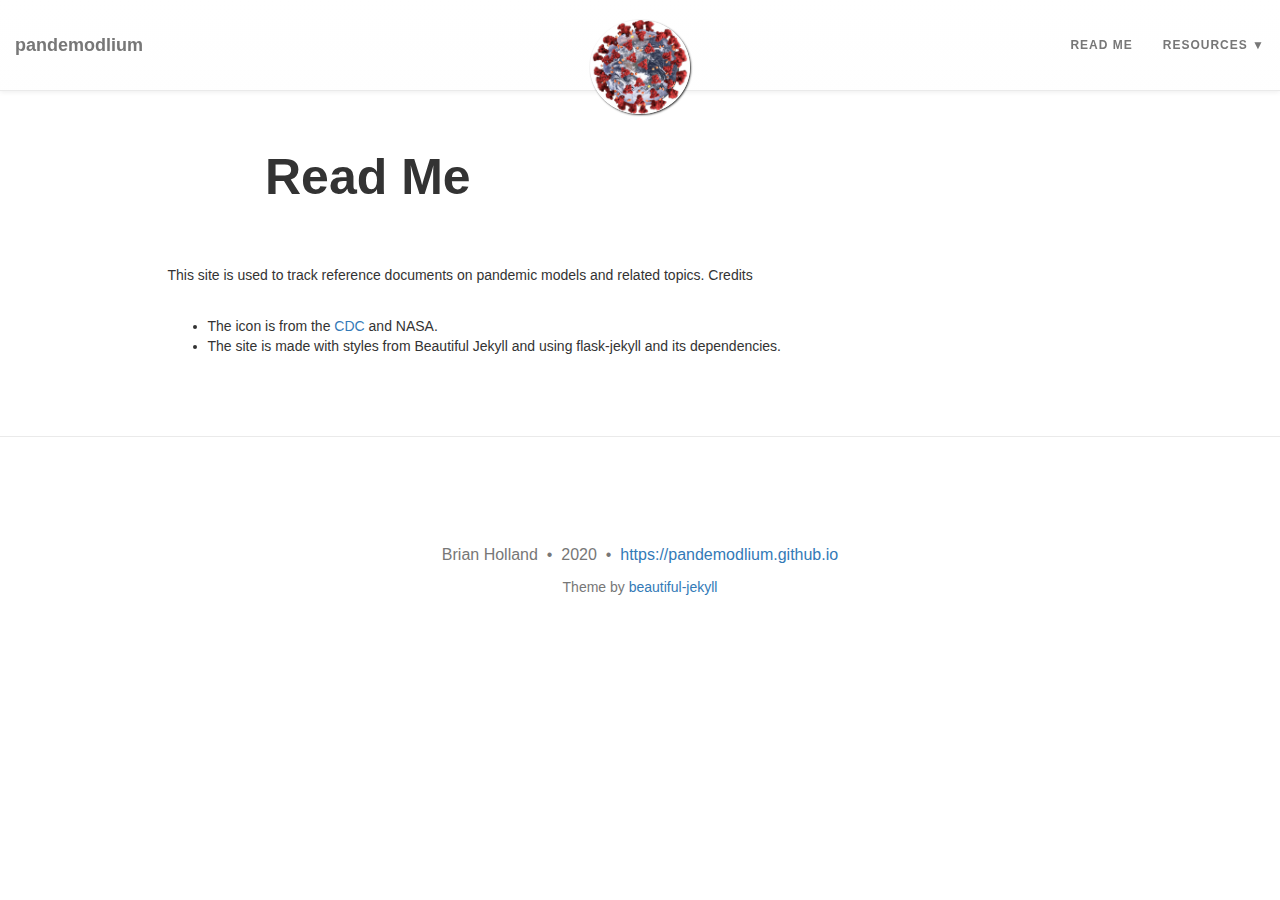
<file: rm.html>
<!DOCTYPE html>
<html lang="en">
    <head>
        <meta charset="utf-8"/>
        <title>Read Me - pandemodlium</title>
        <#
        <link rel="stylesheet" href="/static/css/main.css"></link>
        <link rel="stylesheet" href="/static/css/bootstrap.css"></link>
        <link rel="stylesheet" href="/static/css/bootstrap-social.css"></link>
        <link rel="stylesheet" href="/static/css/bootstrap-theme.css"></link>
        #>

        <script src="/static/js/sorttable.js"></script>

        <meta http-equiv="X-UA-Compatible" content="IE=edge">
        <meta name="viewport" content="width=device-width, initial-scale=1.0, maximum-scale=1.0, viewport-fit=cover">
        <meta name="author" content="Brian Holland">
        <meta name="description" content="Pandemic models and related topics">
        <link rel="stylesheet" href="/static/css/bootstrap.min.css"></link>
        <link rel="stylesheet" href="/static/css/bootstrap-social.css"></link>
        <link rel="stylesheet" href="/static/css/main.css"></link>

        <script src="/static/js/jquery-1.11.2.min.js"></script>
        <script src="/static/js/bootstrap.min.js"></script>
        <script src="/static/js/main.js"></script>

        
    </head>
    <body>

    <nav class="navbar navbar-default navbar-fixed-top navbar-custom">
        <div class="container-fluid">
            <div class="navbar-header">
                <button type="button" class="navbar-toggle" data-toggle="collapse" data-target="#main-navbar">
                    <span class="sr-only">Toggle navigation</span>
                </button>
                <a class="navbar-brand" href="https://pandemodlium.github.io/">pandemodlium</a>
            </div>
            <div class="collapse navbar-collapse" id="main-navbar">
                <ul class="nav navbar-nav navbar-right">
                    <li><a href="rm.html">Read Me</a></li>
                    <li class="navlinks-container" style="min-width: 116px;">
                        <a class="navlinks-parent" href="javascript:void(0)">Resources</a>
                        <div class="navlinks-children">
                            <a href="https://flask.palletsprojects.com/en/1.1.x/">Flask</a>
                            <a href="http://deanattali.com/beautiful-jekyll/">Beautiful Jekyll</a>
                            <a href="https://github.com/goodwordalchemy/flask-jekyll">flask-jekyll</a>
                        </div>
                    </li>
                </ul>
            </div>
            <div class="avatar-container">
                <div class="avatar-img-border">
                    <a href="http://pandemodlium.github.io/">
                        <img class="avatar-img" src="/static/img/glovid19SmallWhite.png">
                    </a>
                </div>
            </div>
        </div>
    </nav>
    <header class="header-section">
        <div class="intro-header no-img">
            <div class="container">
                <div class="row">
                    <div class="col-lg-8 col-lg-offset-2 col-md-10 col-md-offset-1">
                        <div class="post-heading">
                            <h1>Read Me</h1>
                        </div>
                    </div>
                </div>
            </div>
        </div>
    </header>

    <div class="container">
        <div class="row">
            <div class="col-lg-12 col-lg-offset-1 col-md-12 col-md-offset-1">
                <article role="main" class="blog-post">
        



<p>
This site is used to track reference documents on pandemic models and related topics.


    Credits
    <ul>
    <li>
        The icon is from the <a href="https://phil.cdc.gov/Details.aspx?pid=23312">CDC</a> and NASA.

    </li>
    <li>The site is made with styles from Beautiful Jekyll and using flask-jekyll and its dependencies.</li>
</ul>
</p>

            </div>
        </div>
    </div>


    </body>


<footer>
  <div class="container beautiful-jekyll-footer">
    <div class="row">
      <div class="col-lg-8 col-lg-offset-2 col-md-10 col-md-offset-1">
        <ul class="list-inline text-center footer-links"><li>
              <a href="mailto:pandemodlium@gmail.com" title="Email me">
                <span class="fa-stack fa-lg" aria-hidden="true">
                  <i class="fas fa-circle fa-stack-2x"></i>
                  <i class="fas fa-envelope fa-stack-1x fa-inverse"></i>
                </span>
                <span class="sr-only">Email me</span>
              </a>
            </li><li>
              <a href="https://github.com/pandemodlium" title="GitHub">
                <span class="fa-stack fa-lg" aria-hidden="true">
                  <i class="fas fa-circle fa-stack-2x"></i>
                  <i class="fab fa-github fa-stack-1x fa-inverse"></i>
                </span>
                <span class="sr-only">GitHub</span>
              </a>
            </li></ul>
      <p class="copyright text-muted">
      Brian Holland
      &nbsp;•&nbsp;
      2020


      &nbsp;•&nbsp;
      <a href="https://pandemodlium.github.io">https://pandemodlium.github.io</a>



      </p><!-- Please don't remove this, keep my open source work credited :) -->
    <p class="theme-by text-muted">
      Theme by
      <a href="https://deanattali.com/beautiful-jekyll/">beautiful-jekyll</a>
    </p>
      </div>
    </div>
  </div>
</footer>


</section>
</file>
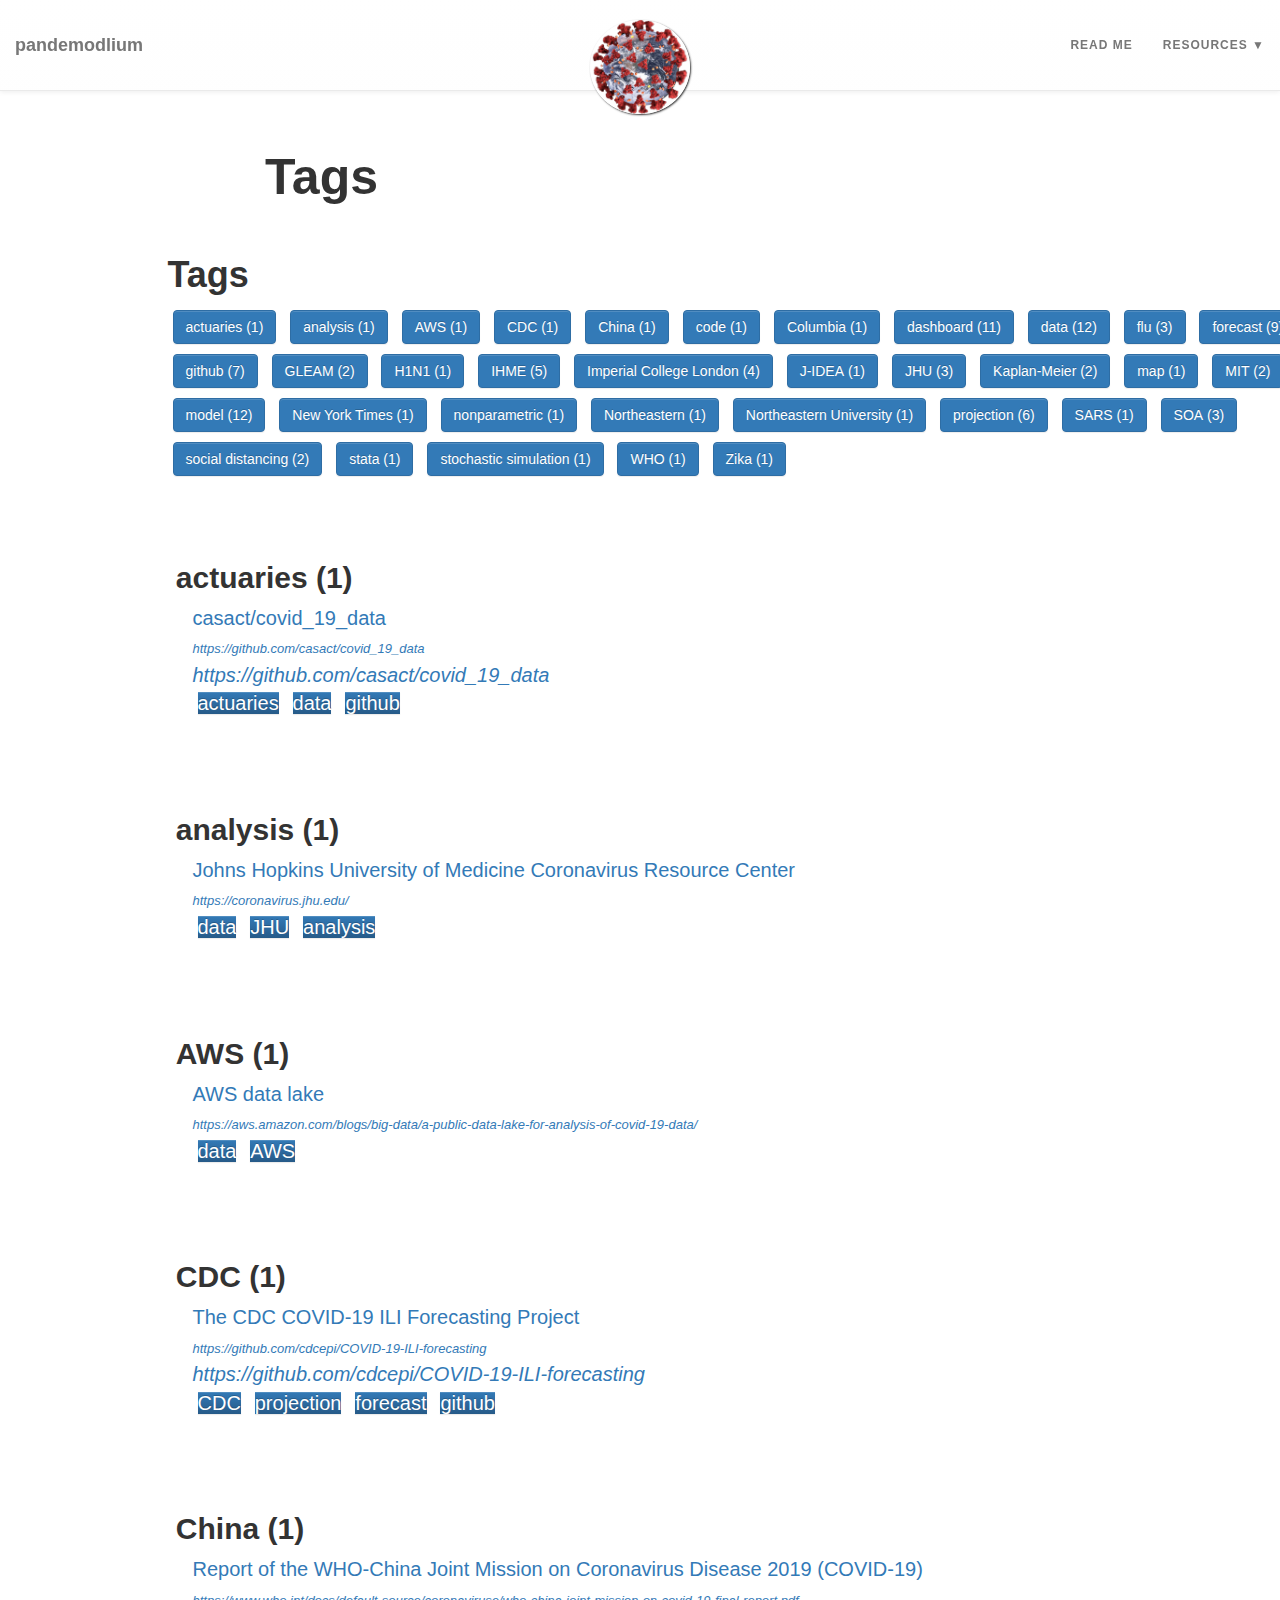
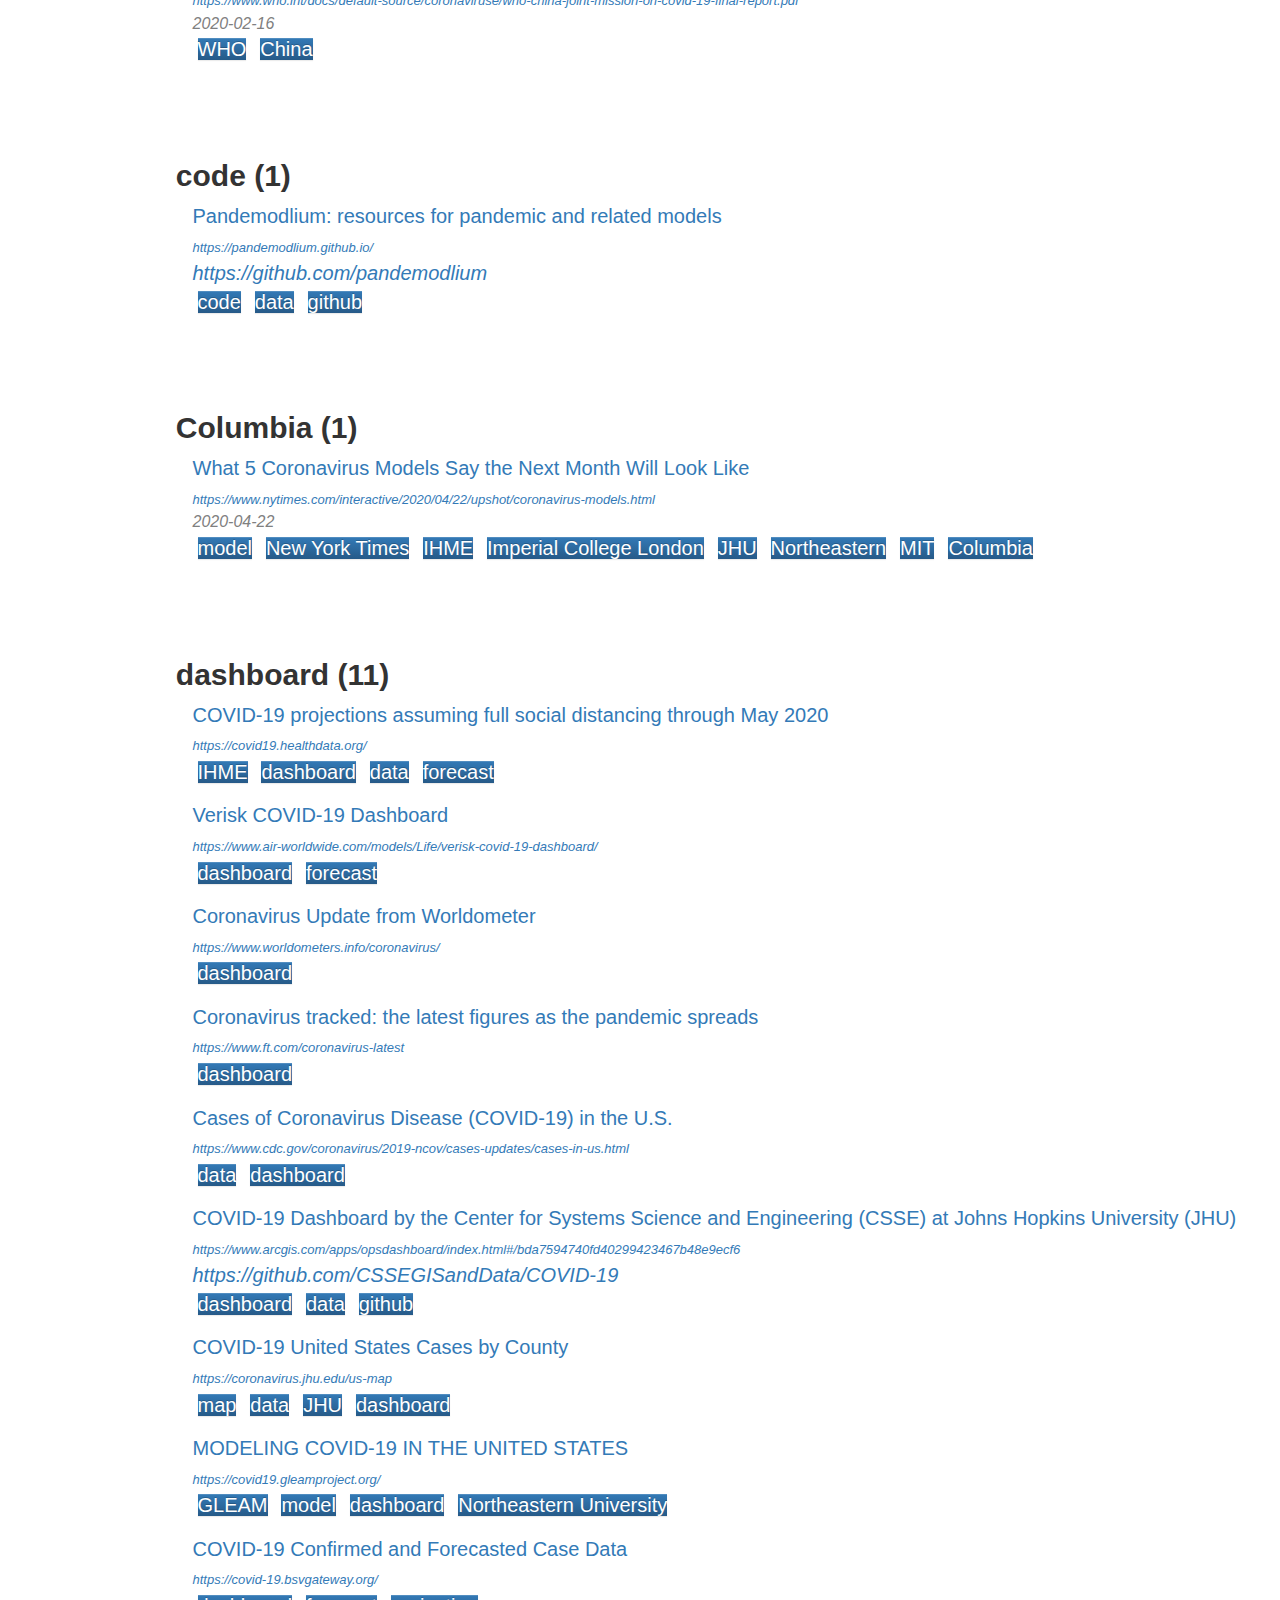
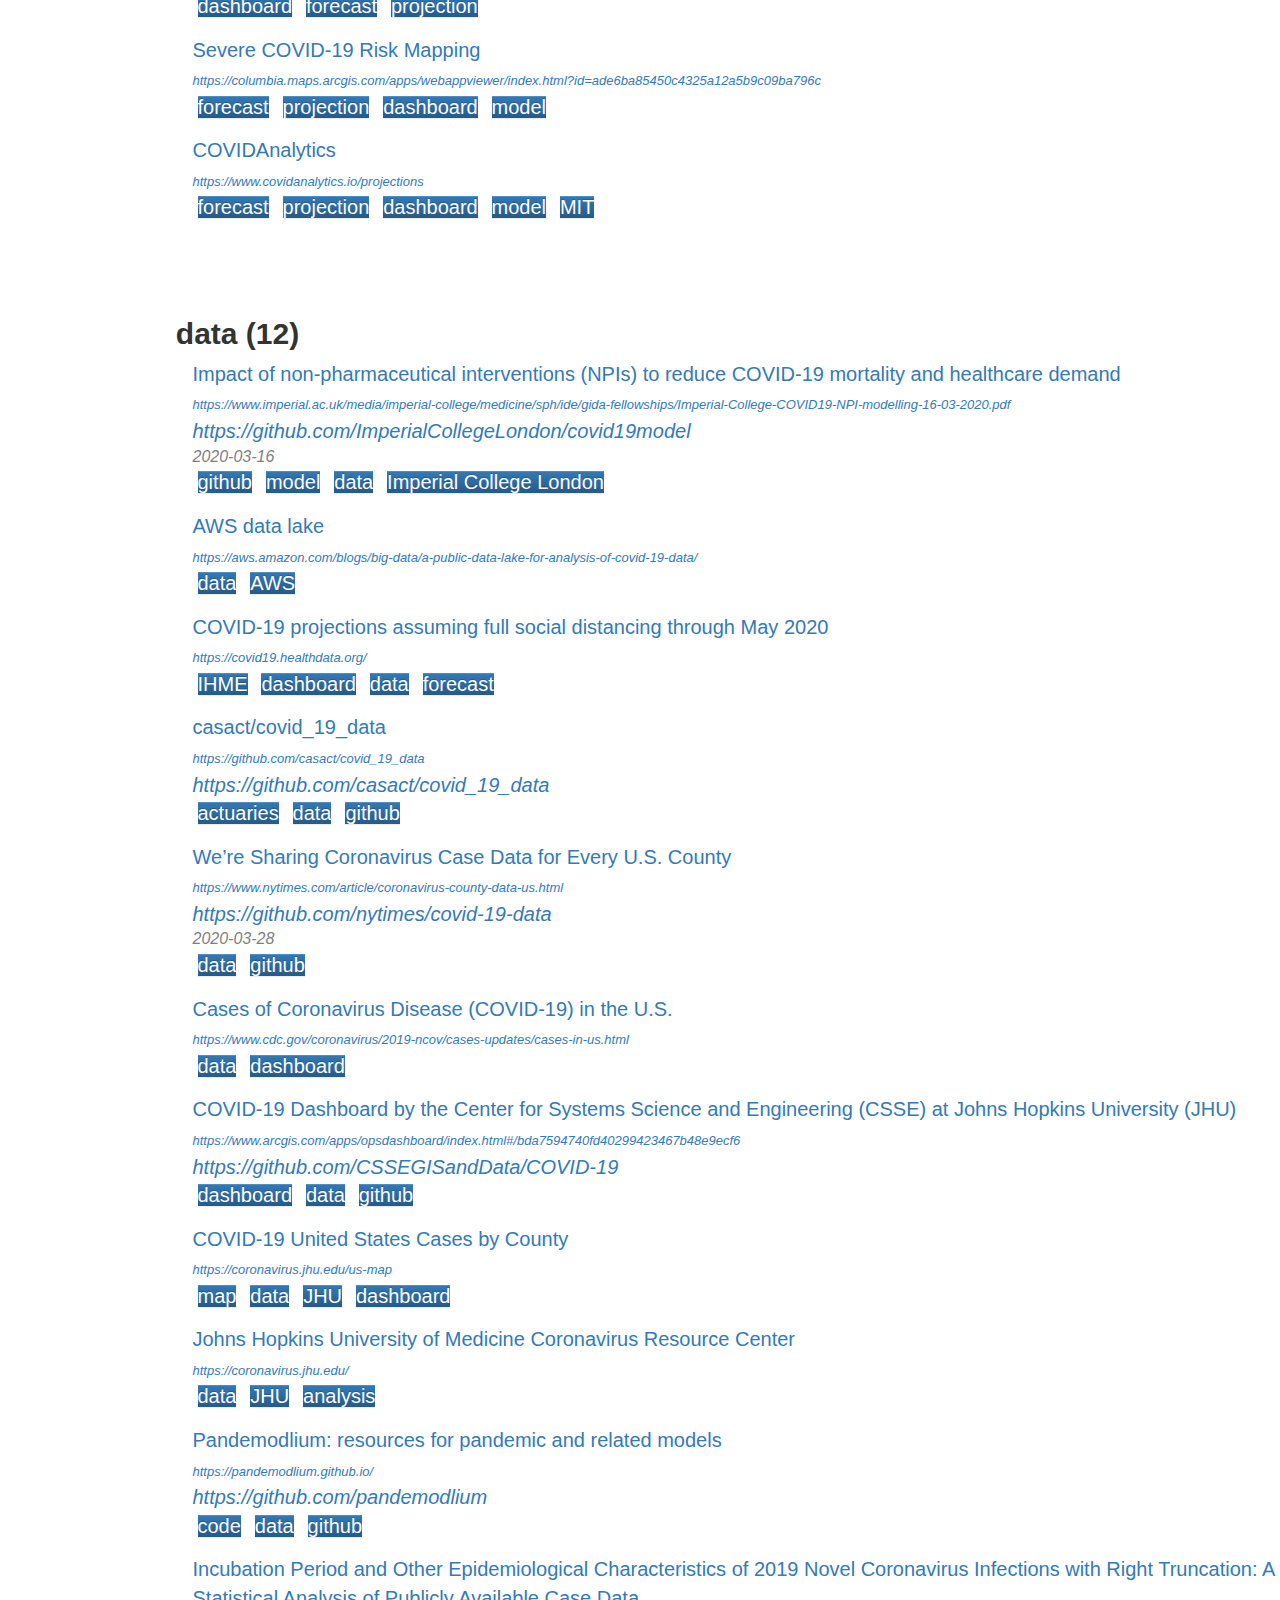
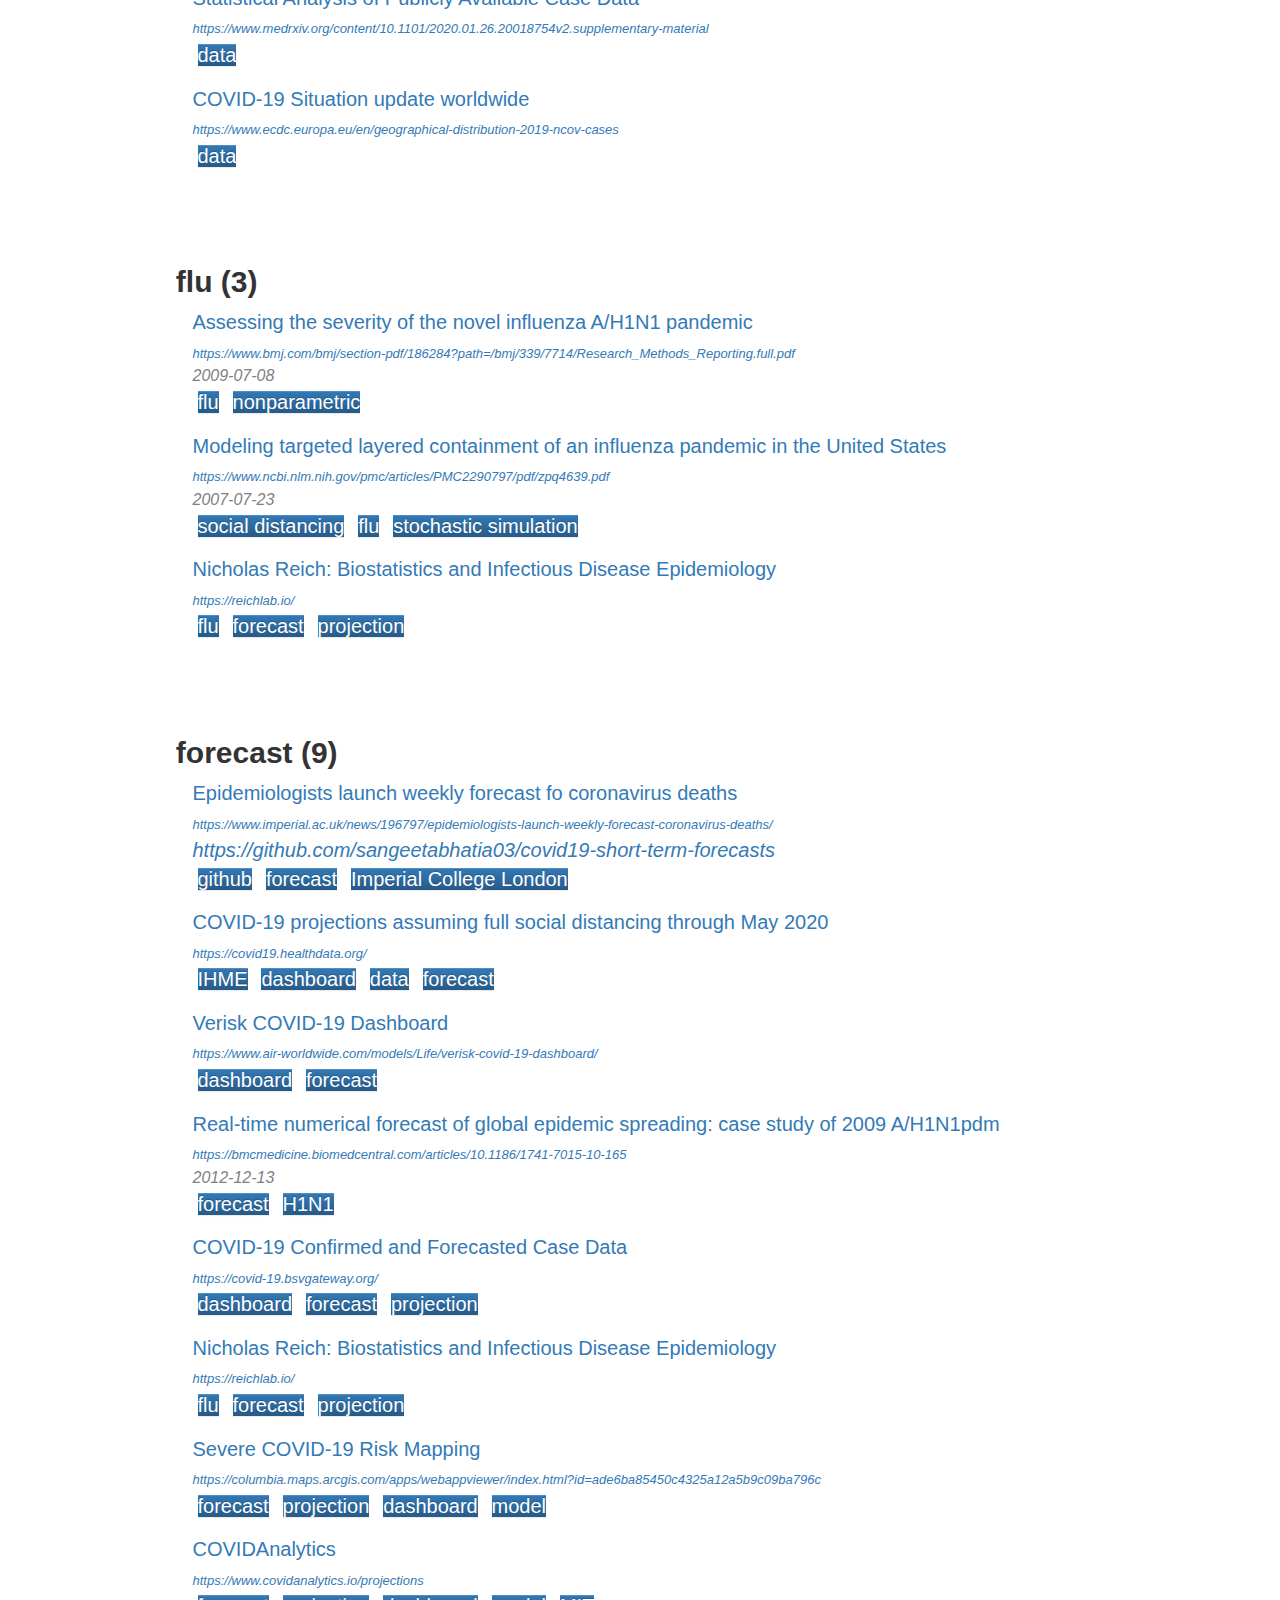
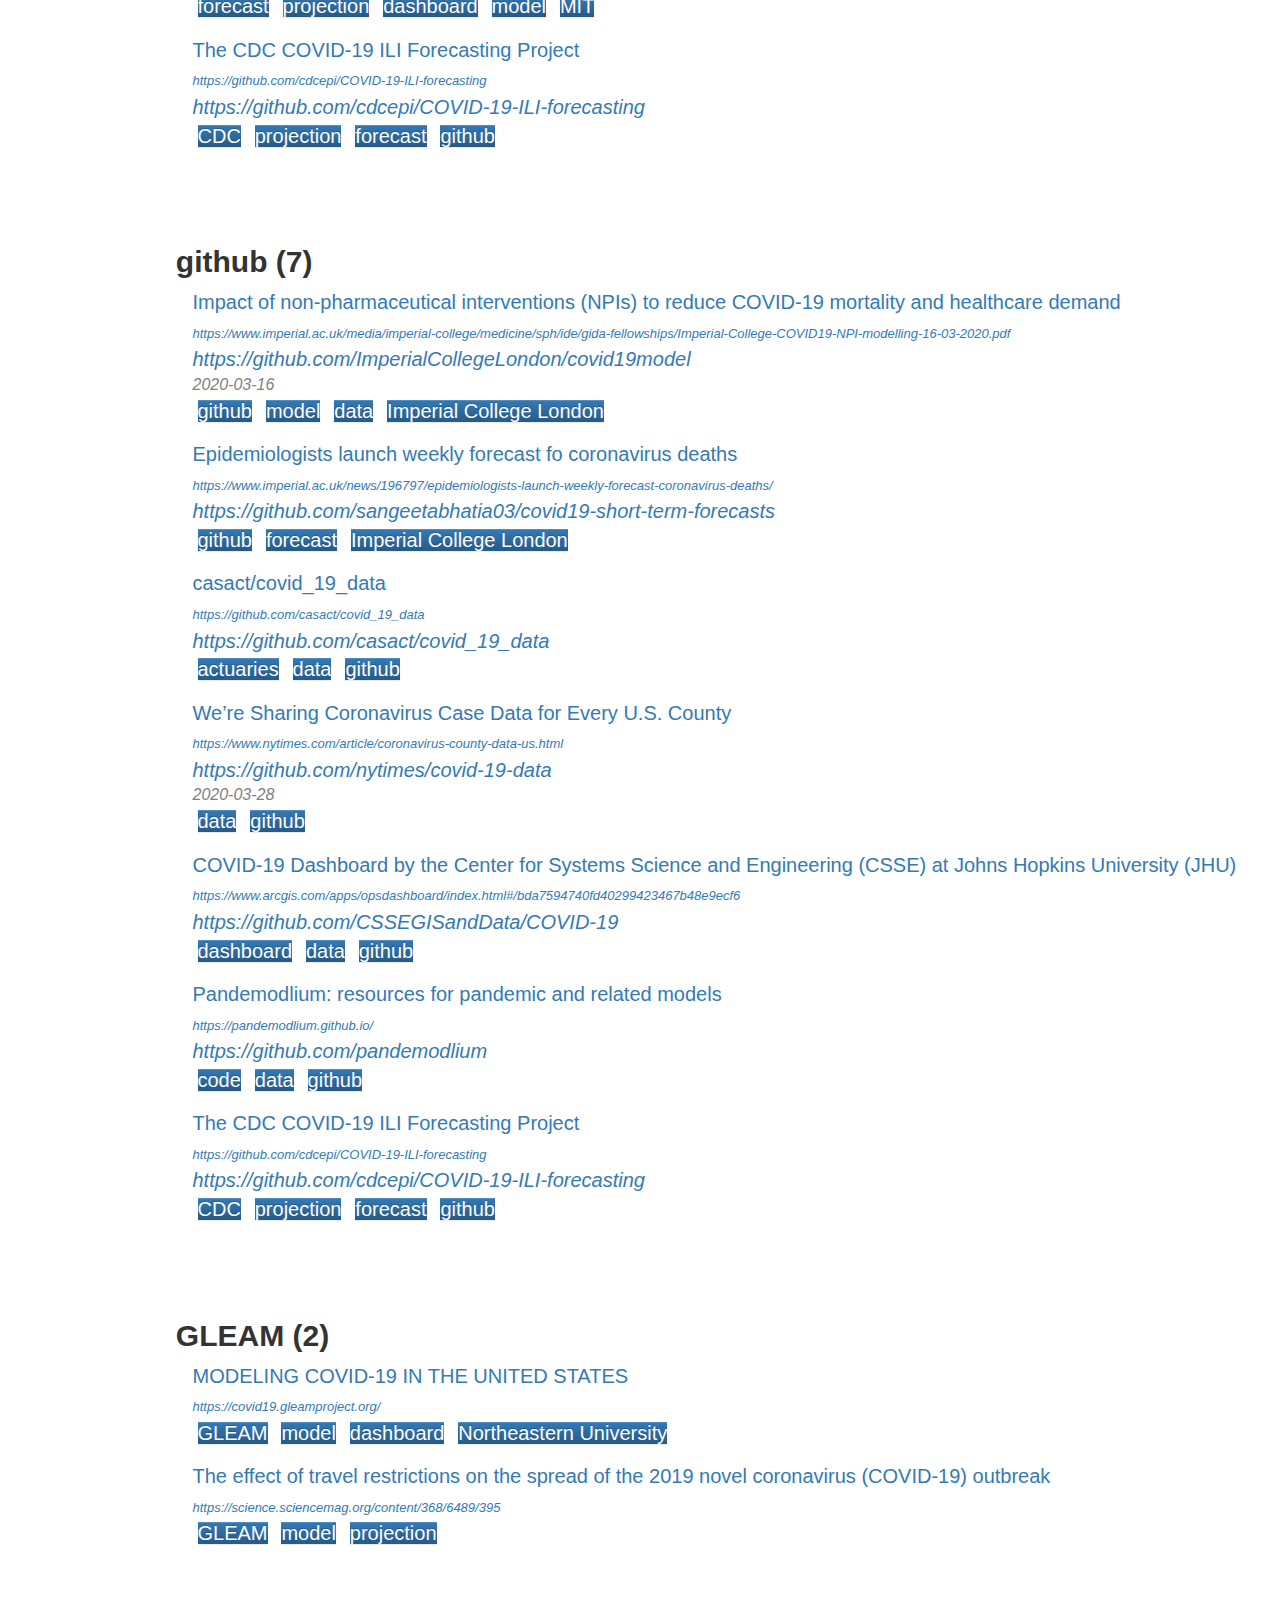
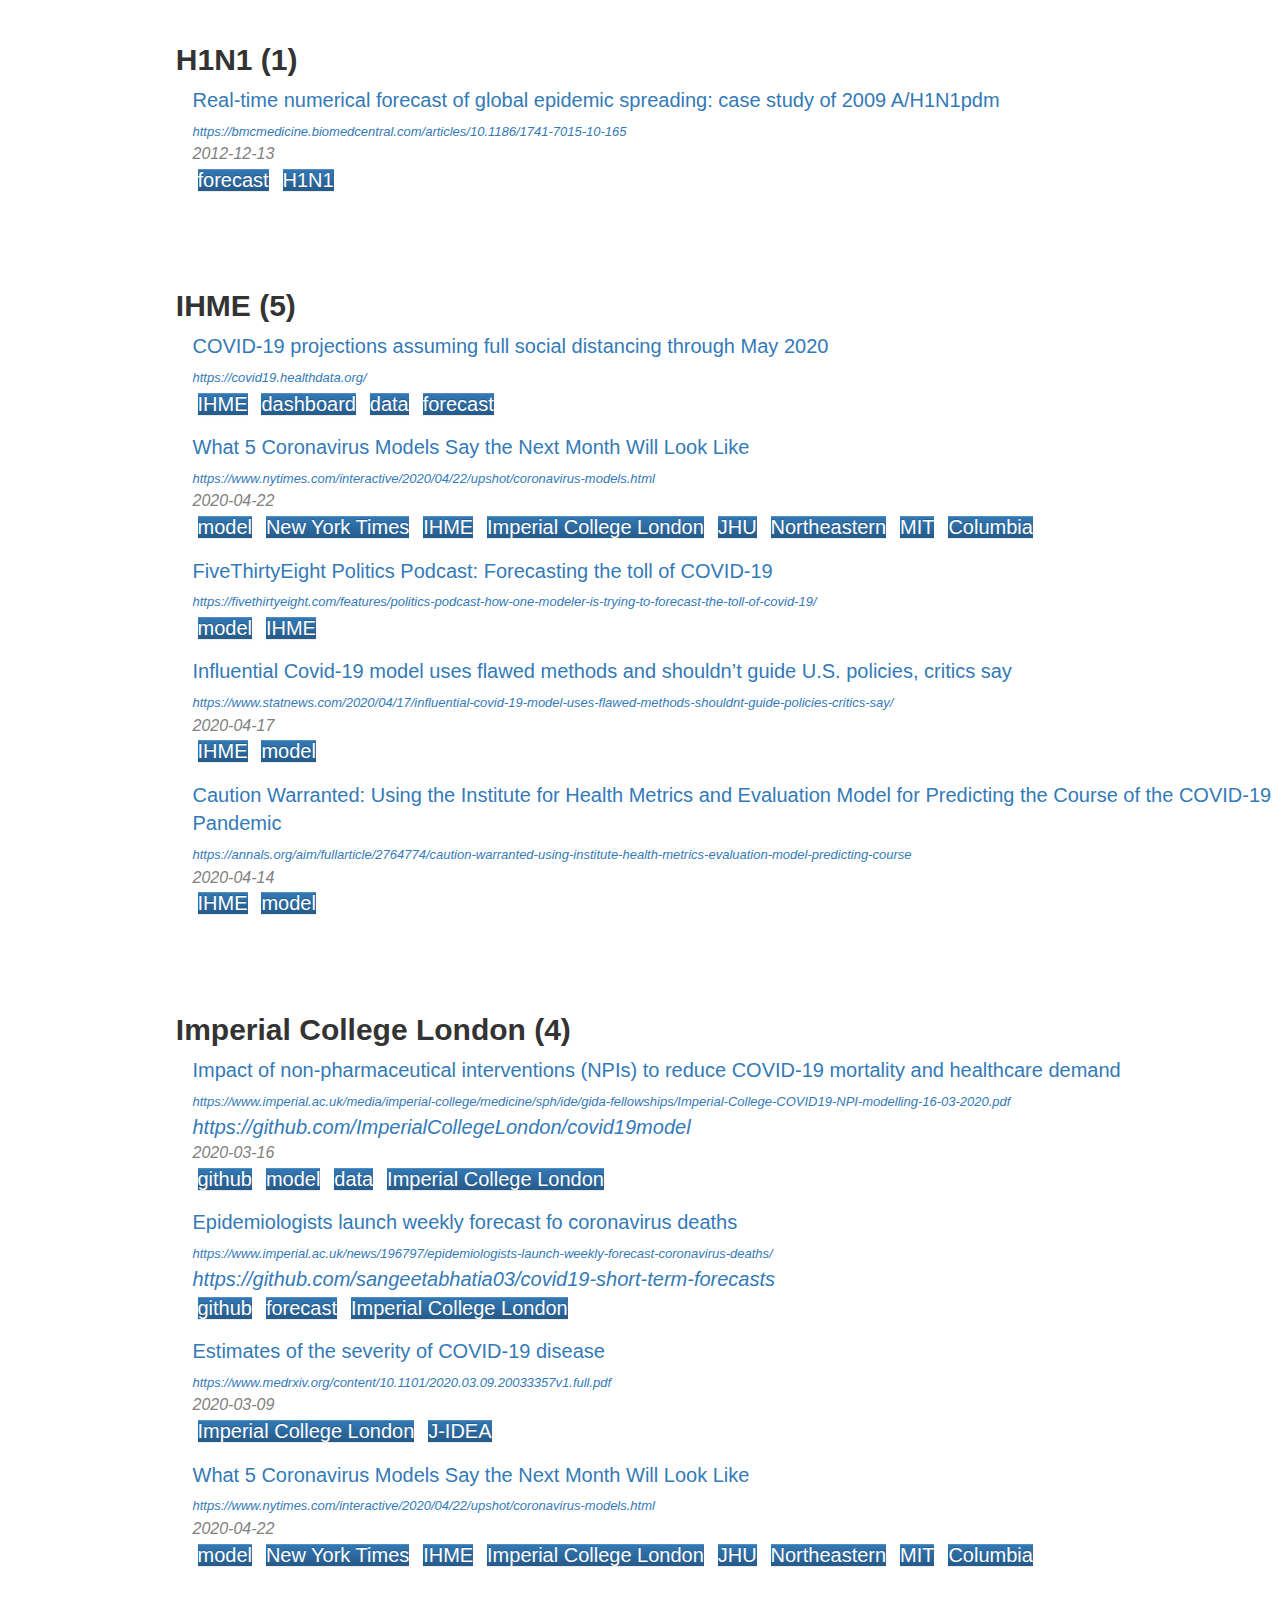
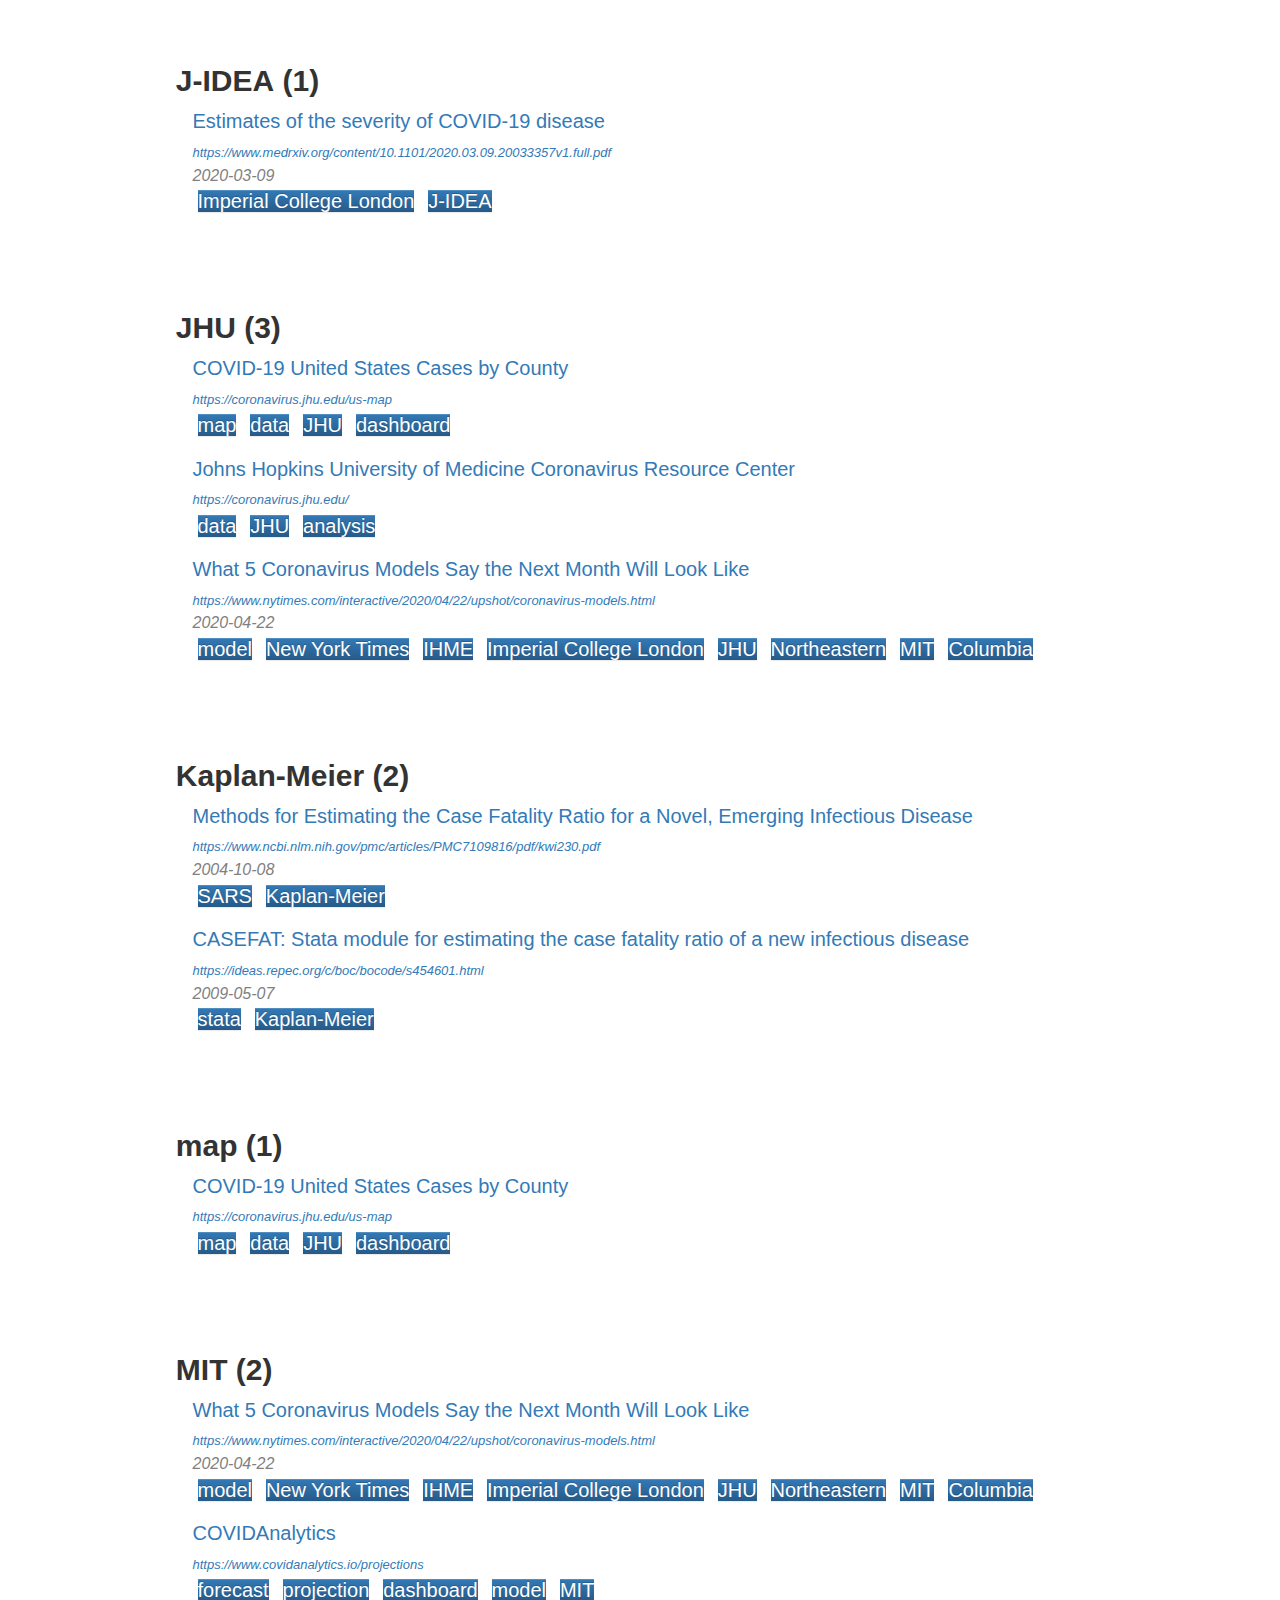
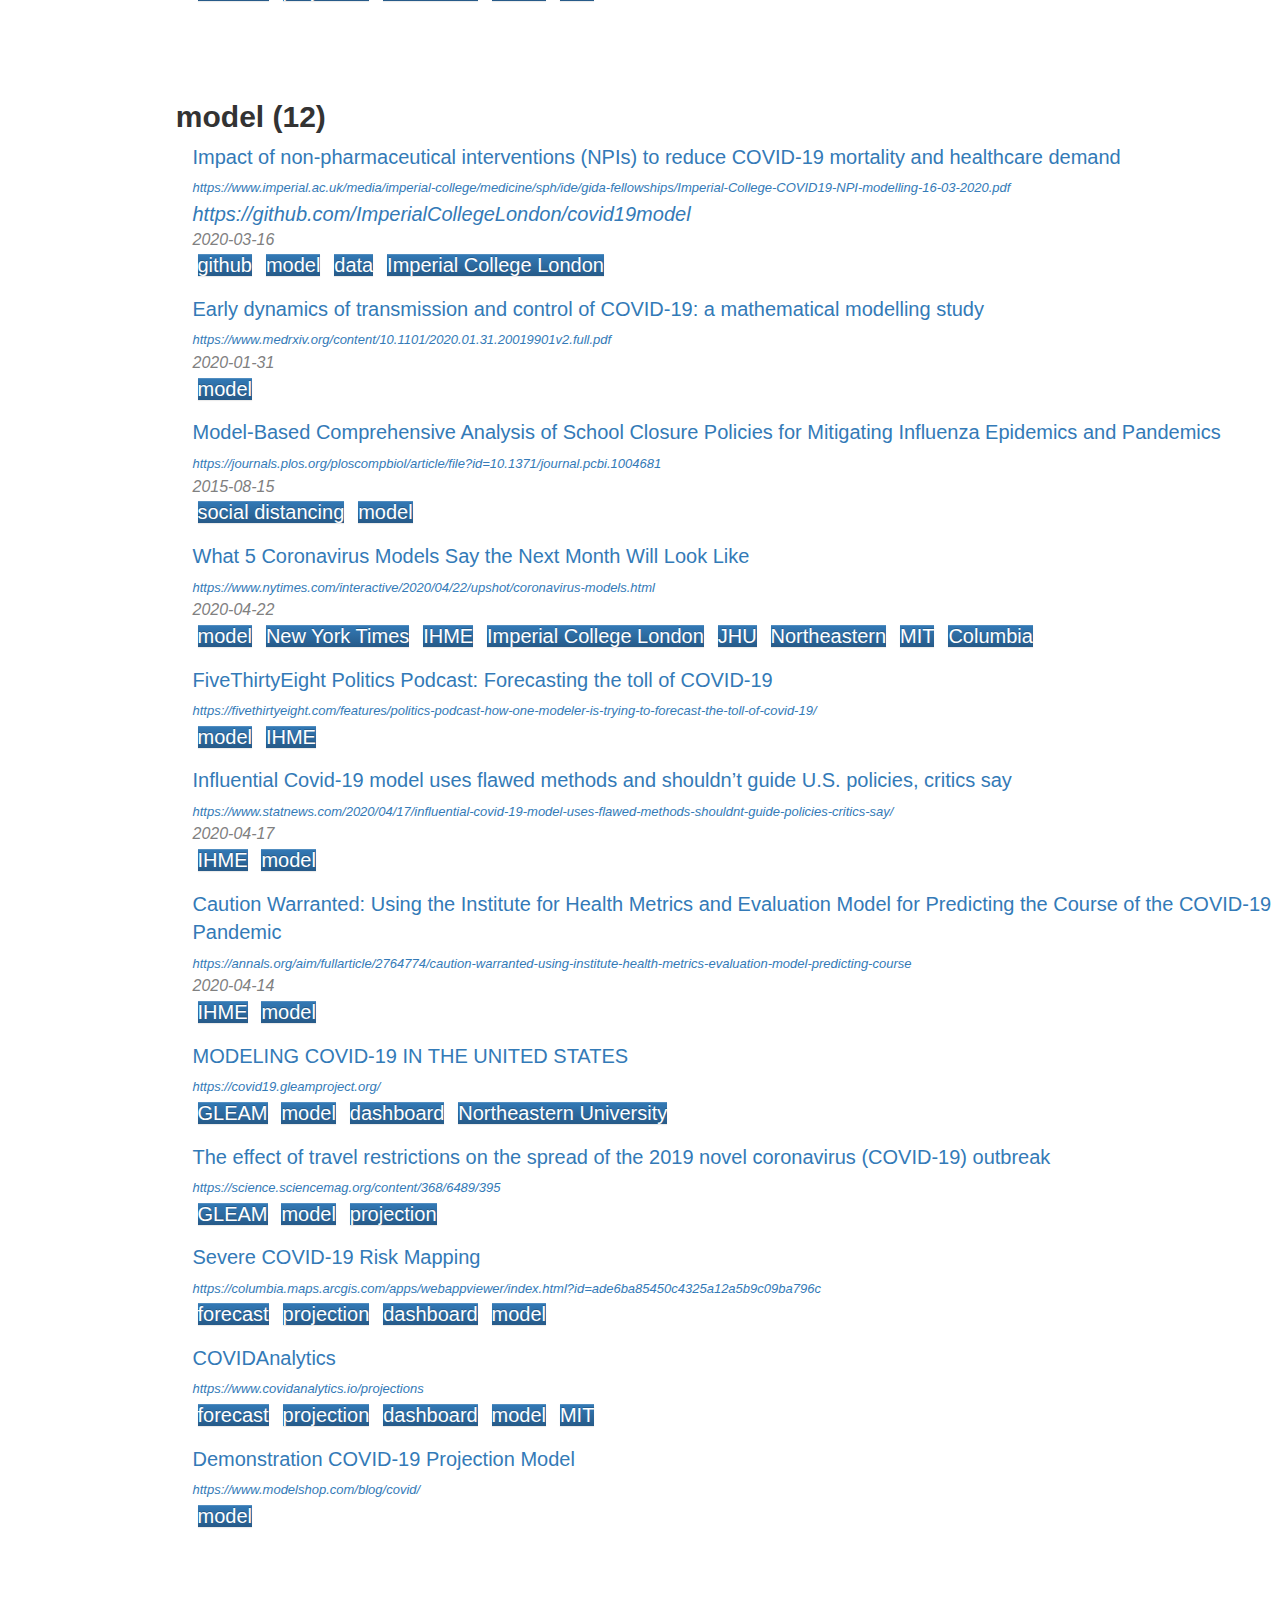
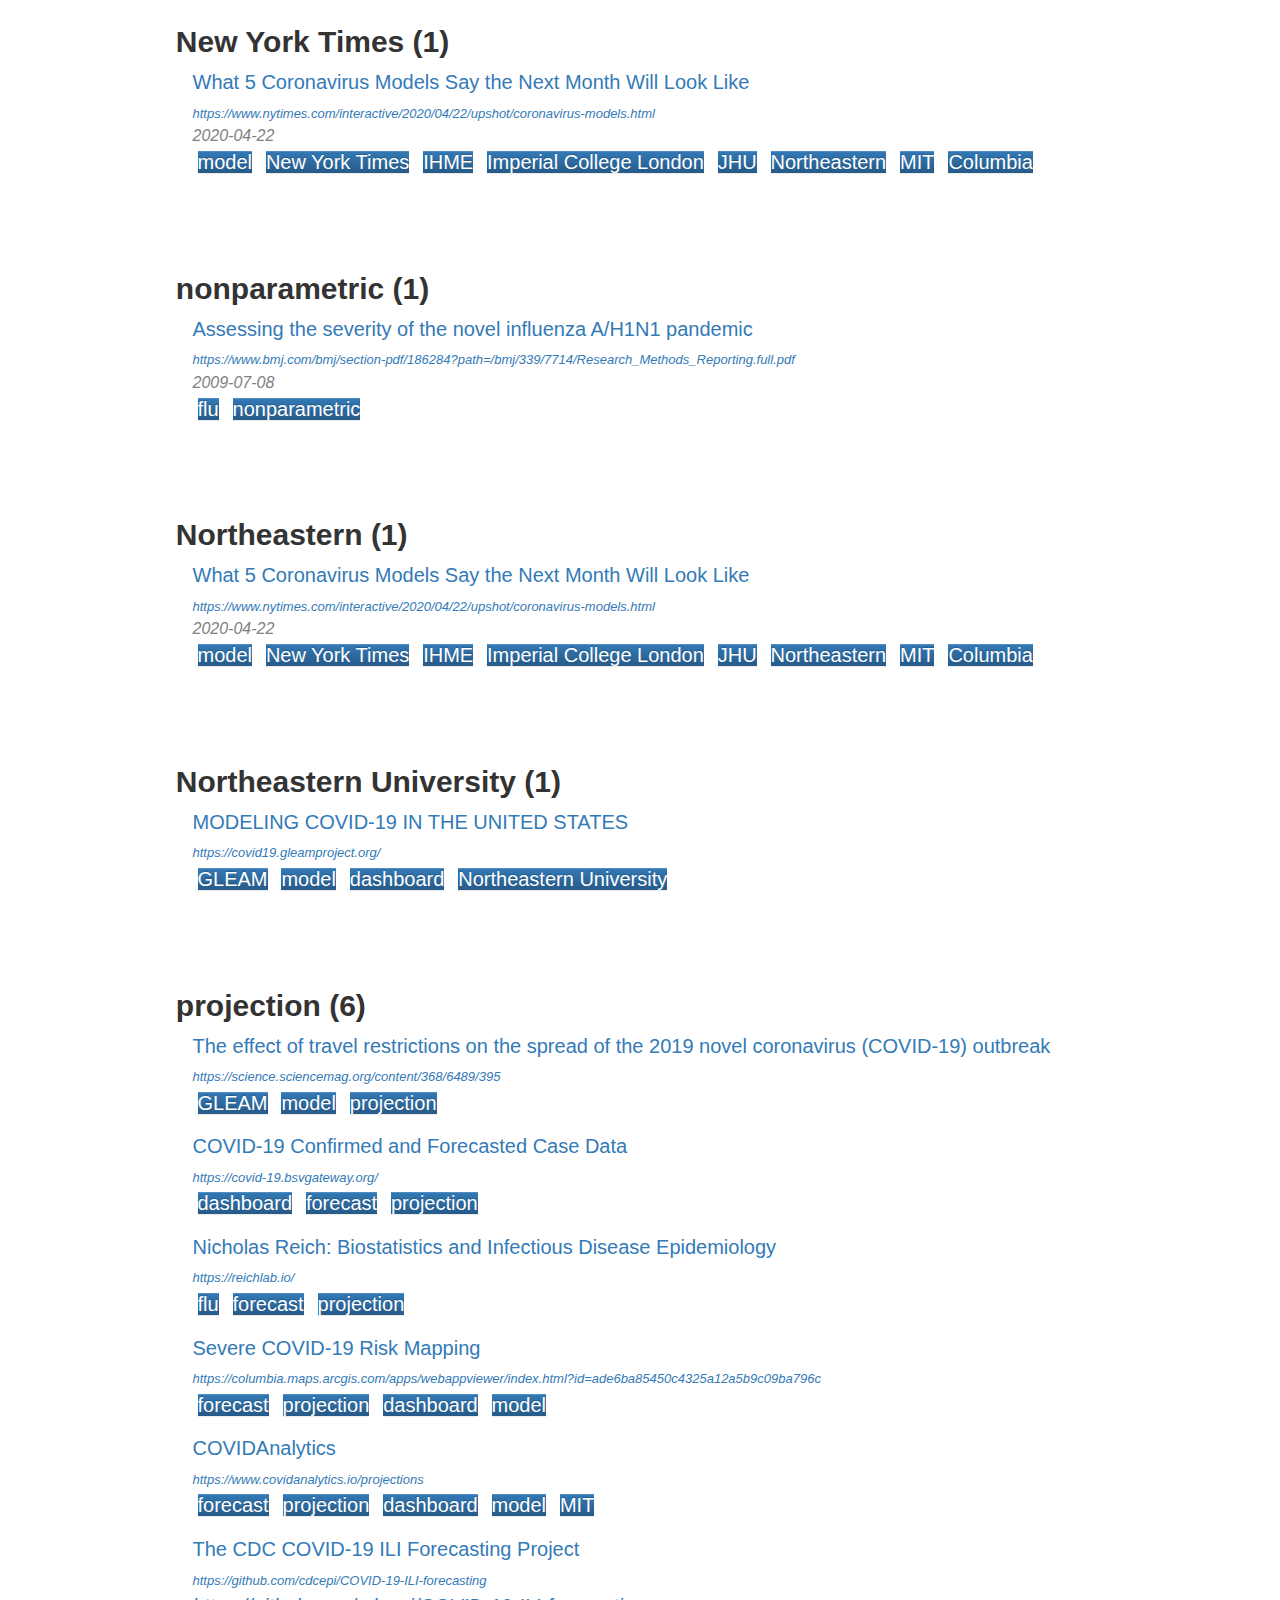
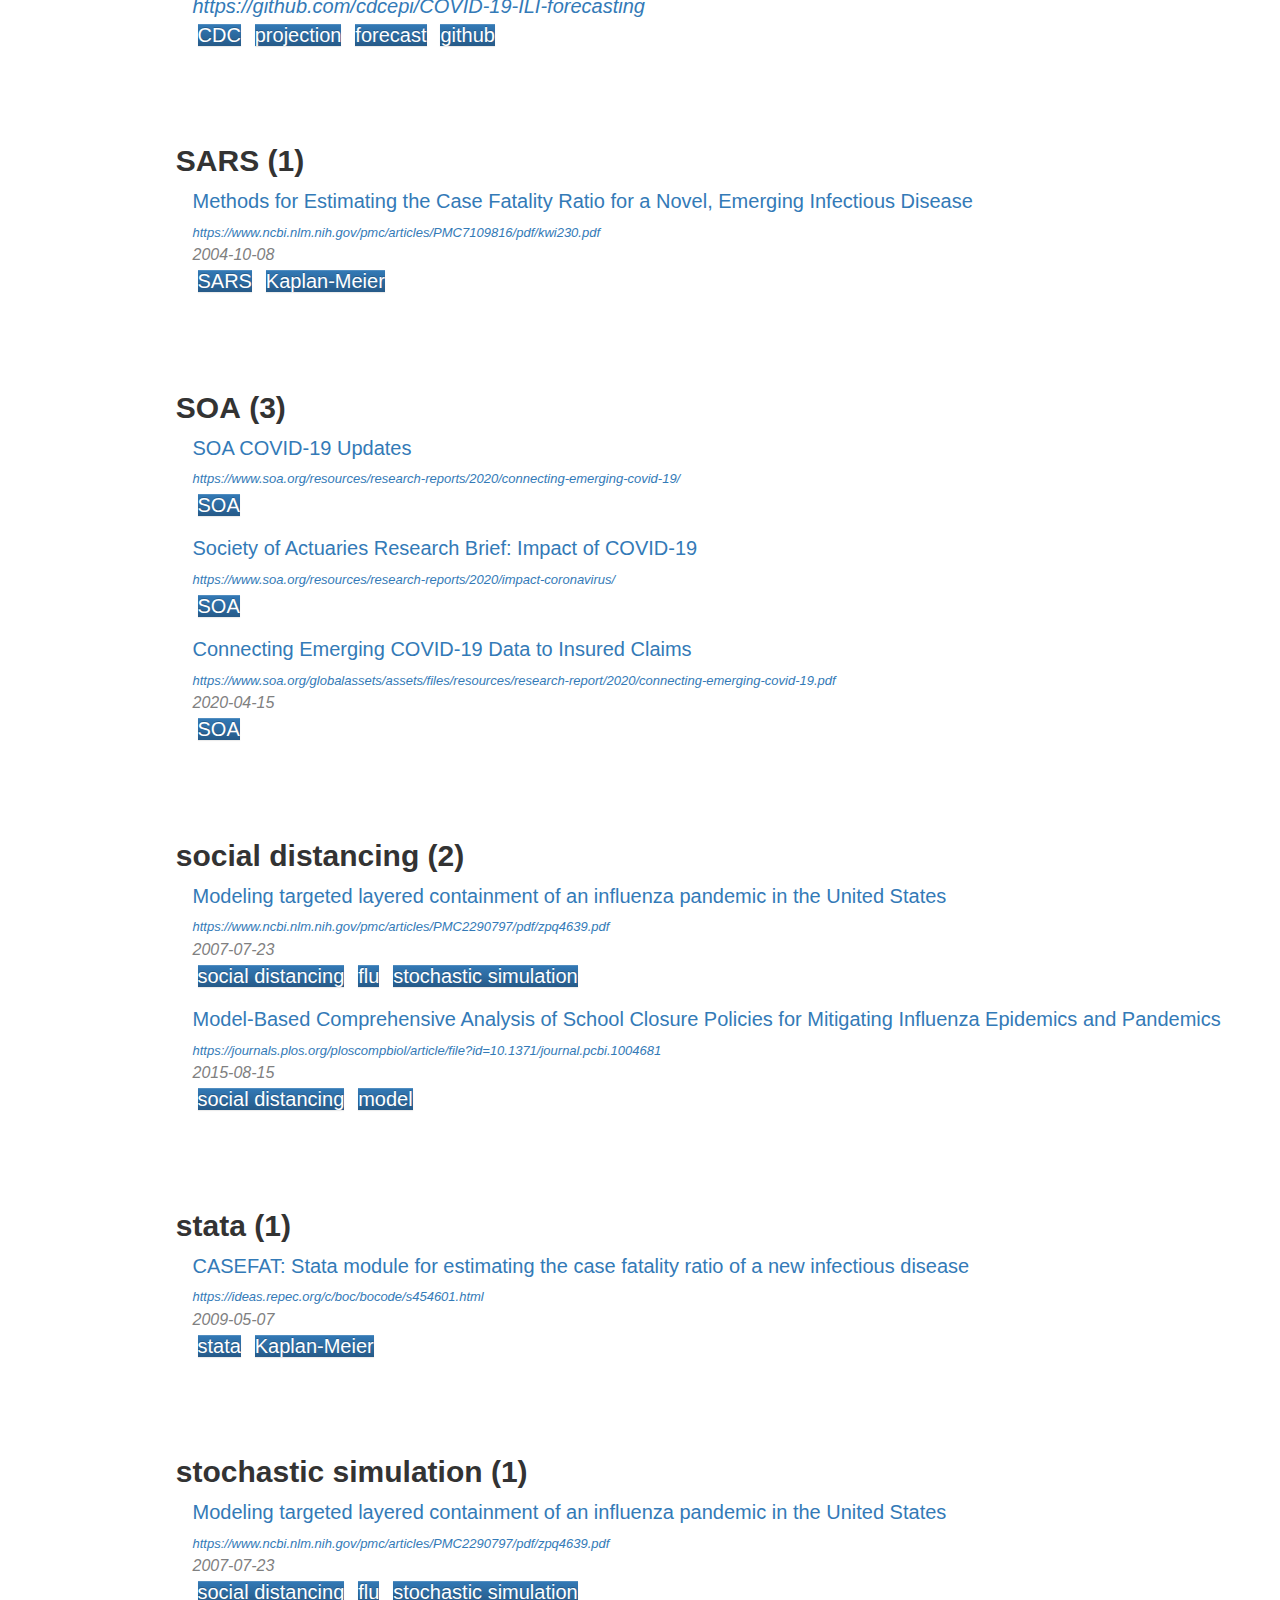
<file: tags.html>
<!DOCTYPE html>
<html lang="en">
    <head>
        <meta charset="utf-8"/>
        <title>Tags - pandemodlium</title>
        <#
        <link rel="stylesheet" href="/static/css/main.css"></link>
        <link rel="stylesheet" href="/static/css/bootstrap.css"></link>
        <link rel="stylesheet" href="/static/css/bootstrap-social.css"></link>
        <link rel="stylesheet" href="/static/css/bootstrap-theme.css"></link>
        #>

        <script src="/static/js/sorttable.js"></script>

        <meta http-equiv="X-UA-Compatible" content="IE=edge">
        <meta name="viewport" content="width=device-width, initial-scale=1.0, maximum-scale=1.0, viewport-fit=cover">
        <meta name="author" content="Brian Holland">
        <meta name="description" content="Pandemic models and related topics">
        <link rel="stylesheet" href="/static/css/bootstrap.min.css"></link>
        <link rel="stylesheet" href="/static/css/bootstrap-social.css"></link>
        <link rel="stylesheet" href="/static/css/main.css"></link>

        <script src="/static/js/jquery-1.11.2.min.js"></script>
        <script src="/static/js/bootstrap.min.js"></script>
        <script src="/static/js/main.js"></script>

        
    </head>
    <body>

    <nav class="navbar navbar-default navbar-fixed-top navbar-custom">
        <div class="container-fluid">
            <div class="navbar-header">
                <button type="button" class="navbar-toggle" data-toggle="collapse" data-target="#main-navbar">
                    <span class="sr-only">Toggle navigation</span>
                </button>
                <a class="navbar-brand" href="https://pandemodlium.github.io/">pandemodlium</a>
            </div>
            <div class="collapse navbar-collapse" id="main-navbar">
                <ul class="nav navbar-nav navbar-right">
                    <li><a href="rm.html">Read Me</a></li>
                    <li class="navlinks-container" style="min-width: 116px;">
                        <a class="navlinks-parent" href="javascript:void(0)">Resources</a>
                        <div class="navlinks-children">
                            <a href="https://flask.palletsprojects.com/en/1.1.x/">Flask</a>
                            <a href="http://deanattali.com/beautiful-jekyll/">Beautiful Jekyll</a>
                            <a href="https://github.com/goodwordalchemy/flask-jekyll">flask-jekyll</a>
                        </div>
                    </li>
                </ul>
            </div>
            <div class="avatar-container">
                <div class="avatar-img-border">
                    <a href="http://pandemodlium.github.io/">
                        <img class="avatar-img" src="/static/img/glovid19SmallWhite.png">
                    </a>
                </div>
            </div>
        </div>
    </nav>
    <header class="header-section">
        <div class="intro-header no-img">
            <div class="container">
                <div class="row">
                    <div class="col-lg-8 col-lg-offset-2 col-md-10 col-md-offset-1">
                        <div class="post-heading">
                            <h1>Tags</h1>
                        </div>
                    </div>
                </div>
            </div>
        </div>
    </header>

    <div class="container">
        <div class="row">
            <div class="col-lg-12 col-lg-offset-1 col-md-12 col-md-offset-1">
                <article role="main" class="blog-post">
        

<h1>Tags</h1>



    
    
    <a href="#actuaries" class="btn btn-primary tag-btn"><i class="fas fa-tag" aria-hidden="true"></i>actuaries&nbsp;(1)</a>


    
    
    <a href="#analysis" class="btn btn-primary tag-btn"><i class="fas fa-tag" aria-hidden="true"></i>analysis&nbsp;(1)</a>


    
    
    <a href="#AWS" class="btn btn-primary tag-btn"><i class="fas fa-tag" aria-hidden="true"></i>AWS&nbsp;(1)</a>


    
    
    <a href="#CDC" class="btn btn-primary tag-btn"><i class="fas fa-tag" aria-hidden="true"></i>CDC&nbsp;(1)</a>


    
    
    <a href="#China" class="btn btn-primary tag-btn"><i class="fas fa-tag" aria-hidden="true"></i>China&nbsp;(1)</a>


    
    
    <a href="#code" class="btn btn-primary tag-btn"><i class="fas fa-tag" aria-hidden="true"></i>code&nbsp;(1)</a>


    
    
    <a href="#Columbia" class="btn btn-primary tag-btn"><i class="fas fa-tag" aria-hidden="true"></i>Columbia&nbsp;(1)</a>


    
    
    <a href="#dashboard" class="btn btn-primary tag-btn"><i class="fas fa-tag" aria-hidden="true"></i>dashboard&nbsp;(11)</a>


    
    
    <a href="#data" class="btn btn-primary tag-btn"><i class="fas fa-tag" aria-hidden="true"></i>data&nbsp;(12)</a>


    
    
    <a href="#flu" class="btn btn-primary tag-btn"><i class="fas fa-tag" aria-hidden="true"></i>flu&nbsp;(3)</a>


    
    
    <a href="#forecast" class="btn btn-primary tag-btn"><i class="fas fa-tag" aria-hidden="true"></i>forecast&nbsp;(9)</a>


    
    
    <a href="#github" class="btn btn-primary tag-btn"><i class="fas fa-tag" aria-hidden="true"></i>github&nbsp;(7)</a>


    
    
    <a href="#GLEAM" class="btn btn-primary tag-btn"><i class="fas fa-tag" aria-hidden="true"></i>GLEAM&nbsp;(2)</a>


    
    
    <a href="#H1N1" class="btn btn-primary tag-btn"><i class="fas fa-tag" aria-hidden="true"></i>H1N1&nbsp;(1)</a>


    
    
    <a href="#IHME" class="btn btn-primary tag-btn"><i class="fas fa-tag" aria-hidden="true"></i>IHME&nbsp;(5)</a>


    
    
    <a href="#Imperial_College_London" class="btn btn-primary tag-btn"><i class="fas fa-tag" aria-hidden="true"></i>Imperial College London&nbsp;(4)</a>


    
    
    <a href="#J-IDEA" class="btn btn-primary tag-btn"><i class="fas fa-tag" aria-hidden="true"></i>J-IDEA&nbsp;(1)</a>


    
    
    <a href="#JHU" class="btn btn-primary tag-btn"><i class="fas fa-tag" aria-hidden="true"></i>JHU&nbsp;(3)</a>


    
    
    <a href="#Kaplan-Meier" class="btn btn-primary tag-btn"><i class="fas fa-tag" aria-hidden="true"></i>Kaplan-Meier&nbsp;(2)</a>


    
    
    <a href="#map" class="btn btn-primary tag-btn"><i class="fas fa-tag" aria-hidden="true"></i>map&nbsp;(1)</a>


    
    
    <a href="#MIT" class="btn btn-primary tag-btn"><i class="fas fa-tag" aria-hidden="true"></i>MIT&nbsp;(2)</a>


    
    
    <a href="#model" class="btn btn-primary tag-btn"><i class="fas fa-tag" aria-hidden="true"></i>model&nbsp;(12)</a>


    
    
    <a href="#New_York_Times" class="btn btn-primary tag-btn"><i class="fas fa-tag" aria-hidden="true"></i>New York Times&nbsp;(1)</a>


    
    
    <a href="#nonparametric" class="btn btn-primary tag-btn"><i class="fas fa-tag" aria-hidden="true"></i>nonparametric&nbsp;(1)</a>


    
    
    <a href="#Northeastern" class="btn btn-primary tag-btn"><i class="fas fa-tag" aria-hidden="true"></i>Northeastern&nbsp;(1)</a>


    
    
    <a href="#Northeastern_University" class="btn btn-primary tag-btn"><i class="fas fa-tag" aria-hidden="true"></i>Northeastern University&nbsp;(1)</a>


    
    
    <a href="#projection" class="btn btn-primary tag-btn"><i class="fas fa-tag" aria-hidden="true"></i>projection&nbsp;(6)</a>


    
    
    <a href="#SARS" class="btn btn-primary tag-btn"><i class="fas fa-tag" aria-hidden="true"></i>SARS&nbsp;(1)</a>


    
    
    <a href="#SOA" class="btn btn-primary tag-btn"><i class="fas fa-tag" aria-hidden="true"></i>SOA&nbsp;(3)</a>


    
    
    <a href="#social_distancing" class="btn btn-primary tag-btn"><i class="fas fa-tag" aria-hidden="true"></i>social distancing&nbsp;(2)</a>


    
    
    <a href="#stata" class="btn btn-primary tag-btn"><i class="fas fa-tag" aria-hidden="true"></i>stata&nbsp;(1)</a>


    
    
    <a href="#stochastic_simulation" class="btn btn-primary tag-btn"><i class="fas fa-tag" aria-hidden="true"></i>stochastic simulation&nbsp;(1)</a>


    
    
    <a href="#WHO" class="btn btn-primary tag-btn"><i class="fas fa-tag" aria-hidden="true"></i>WHO&nbsp;(1)</a>


    
    
    <a href="#Zika" class="btn btn-primary tag-btn"><i class="fas fa-tag" aria-hidden="true"></i>Zika&nbsp;(1)</a>




<div id="full-tags-list">

    
    
    <a id="actuaries"></a><br/><br/><br/>
    <h2 iclass="linked-section">
        <i class="fas fa-tag" aria-hidden="true"></i>
        &nbsp;actuaries&nbsp;(1)
    </h2>

    <div class="post-list">
        
            
            <div class="tag-entry">
                <a href="https://github.com/casact/covid_19_data">casact/covid_19_data</a>
                <br/><a href="https://github.com/casact/covid_19_data"><span class="tag-url">https://github.com/casact/covid_19_data</span></a>
                
                    <br/><span style='font-style:italic;'><a href="https://github.com/casact/covid_19_data">https://github.com/casact/covid_19_data</a></span>
                
                <div class="entry-date"></div>
                
                <div>
                    
                        <a href="#actuaries" class="btn-primary tag-btn">actuaries</a>
                    
                        <a href="#data" class="btn-primary tag-btn">data</a>
                    
                        <a href="#github" class="btn-primary tag-btn">github</a>
                    
                </div>
            </div>
        
    </div>
    
    
    <a id="analysis"></a><br/><br/><br/>
    <h2 iclass="linked-section">
        <i class="fas fa-tag" aria-hidden="true"></i>
        &nbsp;analysis&nbsp;(1)
    </h2>

    <div class="post-list">
        
            
            <div class="tag-entry">
                <a href="https://coronavirus.jhu.edu/">Johns Hopkins University of Medicine Coronavirus Resource Center</a>
                <br/><a href="https://coronavirus.jhu.edu/"><span class="tag-url">https://coronavirus.jhu.edu/</span></a>
                
                <div class="entry-date"></div>
                
                <div>
                    
                        <a href="#data" class="btn-primary tag-btn">data</a>
                    
                        <a href="#JHU" class="btn-primary tag-btn">JHU</a>
                    
                        <a href="#analysis" class="btn-primary tag-btn">analysis</a>
                    
                </div>
            </div>
        
    </div>
    
    
    <a id="AWS"></a><br/><br/><br/>
    <h2 iclass="linked-section">
        <i class="fas fa-tag" aria-hidden="true"></i>
        &nbsp;AWS&nbsp;(1)
    </h2>

    <div class="post-list">
        
            
            <div class="tag-entry">
                <a href="https://aws.amazon.com/blogs/big-data/a-public-data-lake-for-analysis-of-covid-19-data/">AWS data lake</a>
                <br/><a href="https://aws.amazon.com/blogs/big-data/a-public-data-lake-for-analysis-of-covid-19-data/"><span class="tag-url">https://aws.amazon.com/blogs/big-data/a-public-data-lake-for-analysis-of-covid-19-data/</span></a>
                
                <div class="entry-date"></div>
                
                <div>
                    
                        <a href="#data" class="btn-primary tag-btn">data</a>
                    
                        <a href="#AWS" class="btn-primary tag-btn">AWS</a>
                    
                </div>
            </div>
        
    </div>
    
    
    <a id="CDC"></a><br/><br/><br/>
    <h2 iclass="linked-section">
        <i class="fas fa-tag" aria-hidden="true"></i>
        &nbsp;CDC&nbsp;(1)
    </h2>

    <div class="post-list">
        
            
            <div class="tag-entry">
                <a href="https://github.com/cdcepi/COVID-19-ILI-forecasting">The CDC COVID-19 ILI Forecasting Project</a>
                <br/><a href="https://github.com/cdcepi/COVID-19-ILI-forecasting"><span class="tag-url">https://github.com/cdcepi/COVID-19-ILI-forecasting</span></a>
                
                    <br/><span style='font-style:italic;'><a href="https://github.com/cdcepi/COVID-19-ILI-forecasting">https://github.com/cdcepi/COVID-19-ILI-forecasting</a></span>
                
                <div class="entry-date"></div>
                
                <div>
                    
                        <a href="#CDC" class="btn-primary tag-btn">CDC</a>
                    
                        <a href="#projection" class="btn-primary tag-btn">projection</a>
                    
                        <a href="#forecast" class="btn-primary tag-btn">forecast</a>
                    
                        <a href="#github" class="btn-primary tag-btn">github</a>
                    
                </div>
            </div>
        
    </div>
    
    
    <a id="China"></a><br/><br/><br/>
    <h2 iclass="linked-section">
        <i class="fas fa-tag" aria-hidden="true"></i>
        &nbsp;China&nbsp;(1)
    </h2>

    <div class="post-list">
        
            
            <div class="tag-entry">
                <a href="https://www.who.int/docs/default-source/coronaviruse/who-china-joint-mission-on-covid-19-final-report.pdf">Report of the WHO-China Joint Mission on Coronavirus Disease 2019 (COVID-19)</a>
                <br/><a href="https://www.who.int/docs/default-source/coronaviruse/who-china-joint-mission-on-covid-19-final-report.pdf"><span class="tag-url">https://www.who.int/docs/default-source/coronaviruse/who-china-joint-mission-on-covid-19-final-report.pdf</span></a>
                
                <div class="entry-date">2020-02-16</div>
                
                <div>
                    
                        <a href="#WHO" class="btn-primary tag-btn">WHO</a>
                    
                        <a href="#China" class="btn-primary tag-btn">China</a>
                    
                </div>
            </div>
        
    </div>
    
    
    <a id="code"></a><br/><br/><br/>
    <h2 iclass="linked-section">
        <i class="fas fa-tag" aria-hidden="true"></i>
        &nbsp;code&nbsp;(1)
    </h2>

    <div class="post-list">
        
            
            <div class="tag-entry">
                <a href="https://pandemodlium.github.io/">Pandemodlium: resources for pandemic and related models</a>
                <br/><a href="https://pandemodlium.github.io/"><span class="tag-url">https://pandemodlium.github.io/</span></a>
                
                    <br/><span style='font-style:italic;'><a href="https://github.com/pandemodlium">https://github.com/pandemodlium</a></span>
                
                <div class="entry-date"></div>
                
                <div>
                    
                        <a href="#code" class="btn-primary tag-btn">code</a>
                    
                        <a href="#data" class="btn-primary tag-btn">data</a>
                    
                        <a href="#github" class="btn-primary tag-btn">github</a>
                    
                </div>
            </div>
        
    </div>
    
    
    <a id="Columbia"></a><br/><br/><br/>
    <h2 iclass="linked-section">
        <i class="fas fa-tag" aria-hidden="true"></i>
        &nbsp;Columbia&nbsp;(1)
    </h2>

    <div class="post-list">
        
            
            <div class="tag-entry">
                <a href="https://www.nytimes.com/interactive/2020/04/22/upshot/coronavirus-models.html">What 5 Coronavirus Models Say the Next Month Will Look Like</a>
                <br/><a href="https://www.nytimes.com/interactive/2020/04/22/upshot/coronavirus-models.html"><span class="tag-url">https://www.nytimes.com/interactive/2020/04/22/upshot/coronavirus-models.html</span></a>
                
                <div class="entry-date">2020-04-22</div>
                
                <div>
                    
                        <a href="#model" class="btn-primary tag-btn">model</a>
                    
                        <a href="#New_York_Times" class="btn-primary tag-btn">New York Times</a>
                    
                        <a href="#IHME" class="btn-primary tag-btn">IHME</a>
                    
                        <a href="#Imperial_College_London" class="btn-primary tag-btn">Imperial College London</a>
                    
                        <a href="#JHU" class="btn-primary tag-btn">JHU</a>
                    
                        <a href="#Northeastern" class="btn-primary tag-btn">Northeastern</a>
                    
                        <a href="#MIT" class="btn-primary tag-btn">MIT</a>
                    
                        <a href="#Columbia" class="btn-primary tag-btn">Columbia</a>
                    
                </div>
            </div>
        
    </div>
    
    
    <a id="dashboard"></a><br/><br/><br/>
    <h2 iclass="linked-section">
        <i class="fas fa-tag" aria-hidden="true"></i>
        &nbsp;dashboard&nbsp;(11)
    </h2>

    <div class="post-list">
        
            
            <div class="tag-entry">
                <a href="https://covid19.healthdata.org/">COVID-19 projections assuming full social distancing through May 2020</a>
                <br/><a href="https://covid19.healthdata.org/"><span class="tag-url">https://covid19.healthdata.org/</span></a>
                
                <div class="entry-date"></div>
                
                <div>
                    
                        <a href="#IHME" class="btn-primary tag-btn">IHME</a>
                    
                        <a href="#dashboard" class="btn-primary tag-btn">dashboard</a>
                    
                        <a href="#data" class="btn-primary tag-btn">data</a>
                    
                        <a href="#forecast" class="btn-primary tag-btn">forecast</a>
                    
                </div>
            </div>
        
            
            <div class="tag-entry">
                <a href="https://www.air-worldwide.com/models/Life/verisk-covid-19-dashboard/">Verisk COVID-19 Dashboard</a>
                <br/><a href="https://www.air-worldwide.com/models/Life/verisk-covid-19-dashboard/"><span class="tag-url">https://www.air-worldwide.com/models/Life/verisk-covid-19-dashboard/</span></a>
                
                <div class="entry-date"></div>
                
                <div>
                    
                        <a href="#dashboard" class="btn-primary tag-btn">dashboard</a>
                    
                        <a href="#forecast" class="btn-primary tag-btn">forecast</a>
                    
                </div>
            </div>
        
            
            <div class="tag-entry">
                <a href="https://www.worldometers.info/coronavirus/">Coronavirus Update from Worldometer</a>
                <br/><a href="https://www.worldometers.info/coronavirus/"><span class="tag-url">https://www.worldometers.info/coronavirus/</span></a>
                
                <div class="entry-date"></div>
                
                <div>
                    
                        <a href="#dashboard" class="btn-primary tag-btn">dashboard</a>
                    
                </div>
            </div>
        
            
            <div class="tag-entry">
                <a href="https://www.ft.com/coronavirus-latest">Coronavirus tracked: the latest figures as the pandemic spreads</a>
                <br/><a href="https://www.ft.com/coronavirus-latest"><span class="tag-url">https://www.ft.com/coronavirus-latest</span></a>
                
                <div class="entry-date"></div>
                
                <div>
                    
                        <a href="#dashboard" class="btn-primary tag-btn">dashboard</a>
                    
                </div>
            </div>
        
            
            <div class="tag-entry">
                <a href="https://www.cdc.gov/coronavirus/2019-ncov/cases-updates/cases-in-us.html">Cases of Coronavirus Disease (COVID-19) in the U.S.</a>
                <br/><a href="https://www.cdc.gov/coronavirus/2019-ncov/cases-updates/cases-in-us.html"><span class="tag-url">https://www.cdc.gov/coronavirus/2019-ncov/cases-updates/cases-in-us.html</span></a>
                
                <div class="entry-date"></div>
                
                <div>
                    
                        <a href="#data" class="btn-primary tag-btn">data</a>
                    
                        <a href="#dashboard" class="btn-primary tag-btn">dashboard</a>
                    
                </div>
            </div>
        
            
            <div class="tag-entry">
                <a href="https://www.arcgis.com/apps/opsdashboard/index.html#/bda7594740fd40299423467b48e9ecf6">COVID-19 Dashboard by the Center for Systems Science and Engineering (CSSE) at Johns Hopkins University (JHU)</a>
                <br/><a href="https://www.arcgis.com/apps/opsdashboard/index.html#/bda7594740fd40299423467b48e9ecf6"><span class="tag-url">https://www.arcgis.com/apps/opsdashboard/index.html#/bda7594740fd40299423467b48e9ecf6</span></a>
                
                    <br/><span style='font-style:italic;'><a href="https://github.com/CSSEGISandData/COVID-19">https://github.com/CSSEGISandData/COVID-19</a></span>
                
                <div class="entry-date"></div>
                
                <div>
                    
                        <a href="#dashboard" class="btn-primary tag-btn">dashboard</a>
                    
                        <a href="#data" class="btn-primary tag-btn">data</a>
                    
                        <a href="#github" class="btn-primary tag-btn">github</a>
                    
                </div>
            </div>
        
            
            <div class="tag-entry">
                <a href="https://coronavirus.jhu.edu/us-map">COVID-19 United States Cases by County</a>
                <br/><a href="https://coronavirus.jhu.edu/us-map"><span class="tag-url">https://coronavirus.jhu.edu/us-map</span></a>
                
                <div class="entry-date"></div>
                
                <div>
                    
                        <a href="#map" class="btn-primary tag-btn">map</a>
                    
                        <a href="#data" class="btn-primary tag-btn">data</a>
                    
                        <a href="#JHU" class="btn-primary tag-btn">JHU</a>
                    
                        <a href="#dashboard" class="btn-primary tag-btn">dashboard</a>
                    
                </div>
            </div>
        
            
            <div class="tag-entry">
                <a href="https://covid19.gleamproject.org/">MODELING COVID-19 IN THE UNITED STATES</a>
                <br/><a href="https://covid19.gleamproject.org/"><span class="tag-url">https://covid19.gleamproject.org/</span></a>
                
                <div class="entry-date"></div>
                
                <div>
                    
                        <a href="#GLEAM" class="btn-primary tag-btn">GLEAM</a>
                    
                        <a href="#model" class="btn-primary tag-btn">model</a>
                    
                        <a href="#dashboard" class="btn-primary tag-btn">dashboard</a>
                    
                        <a href="#Northeastern_University" class="btn-primary tag-btn">Northeastern University</a>
                    
                </div>
            </div>
        
            
            <div class="tag-entry">
                <a href="https://covid-19.bsvgateway.org/">COVID-19 Confirmed and Forecasted Case Data</a>
                <br/><a href="https://covid-19.bsvgateway.org/"><span class="tag-url">https://covid-19.bsvgateway.org/</span></a>
                
                <div class="entry-date"></div>
                
                <div>
                    
                        <a href="#dashboard" class="btn-primary tag-btn">dashboard</a>
                    
                        <a href="#forecast" class="btn-primary tag-btn">forecast</a>
                    
                        <a href="#projection" class="btn-primary tag-btn">projection</a>
                    
                </div>
            </div>
        
            
            <div class="tag-entry">
                <a href="https://columbia.maps.arcgis.com/apps/webappviewer/index.html?id=ade6ba85450c4325a12a5b9c09ba796c">Severe COVID-19 Risk Mapping</a>
                <br/><a href="https://columbia.maps.arcgis.com/apps/webappviewer/index.html?id=ade6ba85450c4325a12a5b9c09ba796c"><span class="tag-url">https://columbia.maps.arcgis.com/apps/webappviewer/index.html?id=ade6ba85450c4325a12a5b9c09ba796c</span></a>
                
                <div class="entry-date"></div>
                
                <div>
                    
                        <a href="#forecast" class="btn-primary tag-btn">forecast</a>
                    
                        <a href="#projection" class="btn-primary tag-btn">projection</a>
                    
                        <a href="#dashboard" class="btn-primary tag-btn">dashboard</a>
                    
                        <a href="#model" class="btn-primary tag-btn">model</a>
                    
                </div>
            </div>
        
            
            <div class="tag-entry">
                <a href="https://www.covidanalytics.io/projections">COVIDAnalytics</a>
                <br/><a href="https://www.covidanalytics.io/projections"><span class="tag-url">https://www.covidanalytics.io/projections</span></a>
                
                <div class="entry-date"></div>
                
                <div>
                    
                        <a href="#forecast" class="btn-primary tag-btn">forecast</a>
                    
                        <a href="#projection" class="btn-primary tag-btn">projection</a>
                    
                        <a href="#dashboard" class="btn-primary tag-btn">dashboard</a>
                    
                        <a href="#model" class="btn-primary tag-btn">model</a>
                    
                        <a href="#MIT" class="btn-primary tag-btn">MIT</a>
                    
                </div>
            </div>
        
    </div>
    
    
    <a id="data"></a><br/><br/><br/>
    <h2 iclass="linked-section">
        <i class="fas fa-tag" aria-hidden="true"></i>
        &nbsp;data&nbsp;(12)
    </h2>

    <div class="post-list">
        
            
            <div class="tag-entry">
                <a href="https://www.imperial.ac.uk/media/imperial-college/medicine/sph/ide/gida-fellowships/Imperial-College-COVID19-NPI-modelling-16-03-2020.pdf">Impact of non-pharmaceutical interventions (NPIs) to reduce COVID-19 mortality and healthcare demand</a>
                <br/><a href="https://www.imperial.ac.uk/media/imperial-college/medicine/sph/ide/gida-fellowships/Imperial-College-COVID19-NPI-modelling-16-03-2020.pdf"><span class="tag-url">https://www.imperial.ac.uk/media/imperial-college/medicine/sph/ide/gida-fellowships/Imperial-College-COVID19-NPI-modelling-16-03-2020.pdf</span></a>
                
                    <br/><span style='font-style:italic;'><a href="https://github.com/ImperialCollegeLondon/covid19model">https://github.com/ImperialCollegeLondon/covid19model</a></span>
                
                <div class="entry-date">2020-03-16</div>
                
                <div>
                    
                        <a href="#github" class="btn-primary tag-btn">github</a>
                    
                        <a href="#model" class="btn-primary tag-btn">model</a>
                    
                        <a href="#data" class="btn-primary tag-btn">data</a>
                    
                        <a href="#Imperial_College_London" class="btn-primary tag-btn">Imperial College London</a>
                    
                </div>
            </div>
        
            
            <div class="tag-entry">
                <a href="https://aws.amazon.com/blogs/big-data/a-public-data-lake-for-analysis-of-covid-19-data/">AWS data lake</a>
                <br/><a href="https://aws.amazon.com/blogs/big-data/a-public-data-lake-for-analysis-of-covid-19-data/"><span class="tag-url">https://aws.amazon.com/blogs/big-data/a-public-data-lake-for-analysis-of-covid-19-data/</span></a>
                
                <div class="entry-date"></div>
                
                <div>
                    
                        <a href="#data" class="btn-primary tag-btn">data</a>
                    
                        <a href="#AWS" class="btn-primary tag-btn">AWS</a>
                    
                </div>
            </div>
        
            
            <div class="tag-entry">
                <a href="https://covid19.healthdata.org/">COVID-19 projections assuming full social distancing through May 2020</a>
                <br/><a href="https://covid19.healthdata.org/"><span class="tag-url">https://covid19.healthdata.org/</span></a>
                
                <div class="entry-date"></div>
                
                <div>
                    
                        <a href="#IHME" class="btn-primary tag-btn">IHME</a>
                    
                        <a href="#dashboard" class="btn-primary tag-btn">dashboard</a>
                    
                        <a href="#data" class="btn-primary tag-btn">data</a>
                    
                        <a href="#forecast" class="btn-primary tag-btn">forecast</a>
                    
                </div>
            </div>
        
            
            <div class="tag-entry">
                <a href="https://github.com/casact/covid_19_data">casact/covid_19_data</a>
                <br/><a href="https://github.com/casact/covid_19_data"><span class="tag-url">https://github.com/casact/covid_19_data</span></a>
                
                    <br/><span style='font-style:italic;'><a href="https://github.com/casact/covid_19_data">https://github.com/casact/covid_19_data</a></span>
                
                <div class="entry-date"></div>
                
                <div>
                    
                        <a href="#actuaries" class="btn-primary tag-btn">actuaries</a>
                    
                        <a href="#data" class="btn-primary tag-btn">data</a>
                    
                        <a href="#github" class="btn-primary tag-btn">github</a>
                    
                </div>
            </div>
        
            
            <div class="tag-entry">
                <a href="https://www.nytimes.com/article/coronavirus-county-data-us.html">We’re Sharing Coronavirus Case Data for Every U.S. County</a>
                <br/><a href="https://www.nytimes.com/article/coronavirus-county-data-us.html"><span class="tag-url">https://www.nytimes.com/article/coronavirus-county-data-us.html</span></a>
                
                    <br/><span style='font-style:italic;'><a href="https://github.com/nytimes/covid-19-data">https://github.com/nytimes/covid-19-data</a></span>
                
                <div class="entry-date">2020-03-28</div>
                
                <div>
                    
                        <a href="#data" class="btn-primary tag-btn">data</a>
                    
                        <a href="#github" class="btn-primary tag-btn">github</a>
                    
                </div>
            </div>
        
            
            <div class="tag-entry">
                <a href="https://www.cdc.gov/coronavirus/2019-ncov/cases-updates/cases-in-us.html">Cases of Coronavirus Disease (COVID-19) in the U.S.</a>
                <br/><a href="https://www.cdc.gov/coronavirus/2019-ncov/cases-updates/cases-in-us.html"><span class="tag-url">https://www.cdc.gov/coronavirus/2019-ncov/cases-updates/cases-in-us.html</span></a>
                
                <div class="entry-date"></div>
                
                <div>
                    
                        <a href="#data" class="btn-primary tag-btn">data</a>
                    
                        <a href="#dashboard" class="btn-primary tag-btn">dashboard</a>
                    
                </div>
            </div>
        
            
            <div class="tag-entry">
                <a href="https://www.arcgis.com/apps/opsdashboard/index.html#/bda7594740fd40299423467b48e9ecf6">COVID-19 Dashboard by the Center for Systems Science and Engineering (CSSE) at Johns Hopkins University (JHU)</a>
                <br/><a href="https://www.arcgis.com/apps/opsdashboard/index.html#/bda7594740fd40299423467b48e9ecf6"><span class="tag-url">https://www.arcgis.com/apps/opsdashboard/index.html#/bda7594740fd40299423467b48e9ecf6</span></a>
                
                    <br/><span style='font-style:italic;'><a href="https://github.com/CSSEGISandData/COVID-19">https://github.com/CSSEGISandData/COVID-19</a></span>
                
                <div class="entry-date"></div>
                
                <div>
                    
                        <a href="#dashboard" class="btn-primary tag-btn">dashboard</a>
                    
                        <a href="#data" class="btn-primary tag-btn">data</a>
                    
                        <a href="#github" class="btn-primary tag-btn">github</a>
                    
                </div>
            </div>
        
            
            <div class="tag-entry">
                <a href="https://coronavirus.jhu.edu/us-map">COVID-19 United States Cases by County</a>
                <br/><a href="https://coronavirus.jhu.edu/us-map"><span class="tag-url">https://coronavirus.jhu.edu/us-map</span></a>
                
                <div class="entry-date"></div>
                
                <div>
                    
                        <a href="#map" class="btn-primary tag-btn">map</a>
                    
                        <a href="#data" class="btn-primary tag-btn">data</a>
                    
                        <a href="#JHU" class="btn-primary tag-btn">JHU</a>
                    
                        <a href="#dashboard" class="btn-primary tag-btn">dashboard</a>
                    
                </div>
            </div>
        
            
            <div class="tag-entry">
                <a href="https://coronavirus.jhu.edu/">Johns Hopkins University of Medicine Coronavirus Resource Center</a>
                <br/><a href="https://coronavirus.jhu.edu/"><span class="tag-url">https://coronavirus.jhu.edu/</span></a>
                
                <div class="entry-date"></div>
                
                <div>
                    
                        <a href="#data" class="btn-primary tag-btn">data</a>
                    
                        <a href="#JHU" class="btn-primary tag-btn">JHU</a>
                    
                        <a href="#analysis" class="btn-primary tag-btn">analysis</a>
                    
                </div>
            </div>
        
            
            <div class="tag-entry">
                <a href="https://pandemodlium.github.io/">Pandemodlium: resources for pandemic and related models</a>
                <br/><a href="https://pandemodlium.github.io/"><span class="tag-url">https://pandemodlium.github.io/</span></a>
                
                    <br/><span style='font-style:italic;'><a href="https://github.com/pandemodlium">https://github.com/pandemodlium</a></span>
                
                <div class="entry-date"></div>
                
                <div>
                    
                        <a href="#code" class="btn-primary tag-btn">code</a>
                    
                        <a href="#data" class="btn-primary tag-btn">data</a>
                    
                        <a href="#github" class="btn-primary tag-btn">github</a>
                    
                </div>
            </div>
        
            
            <div class="tag-entry">
                <a href="https://www.medrxiv.org/content/10.1101/2020.01.26.20018754v2.supplementary-material">Incubation Period and Other Epidemiological Characteristics of 2019 Novel Coronavirus Infections with Right Truncation: A Statistical Analysis of Publicly Available Case Data</a>
                <br/><a href="https://www.medrxiv.org/content/10.1101/2020.01.26.20018754v2.supplementary-material"><span class="tag-url">https://www.medrxiv.org/content/10.1101/2020.01.26.20018754v2.supplementary-material</span></a>
                
                <div class="entry-date"></div>
                
                <div>
                    
                        <a href="#data" class="btn-primary tag-btn">data</a>
                    
                </div>
            </div>
        
            
            <div class="tag-entry">
                <a href="https://www.ecdc.europa.eu/en/geographical-distribution-2019-ncov-cases">COVID-19 Situation update worldwide</a>
                <br/><a href="https://www.ecdc.europa.eu/en/geographical-distribution-2019-ncov-cases"><span class="tag-url">https://www.ecdc.europa.eu/en/geographical-distribution-2019-ncov-cases</span></a>
                
                <div class="entry-date"></div>
                
                <div>
                    
                        <a href="#data" class="btn-primary tag-btn">data</a>
                    
                </div>
            </div>
        
    </div>
    
    
    <a id="flu"></a><br/><br/><br/>
    <h2 iclass="linked-section">
        <i class="fas fa-tag" aria-hidden="true"></i>
        &nbsp;flu&nbsp;(3)
    </h2>

    <div class="post-list">
        
            
            <div class="tag-entry">
                <a href="https://www.bmj.com/bmj/section-pdf/186284?path=/bmj/339/7714/Research_Methods_Reporting.full.pdf">Assessing the severity of the novel influenza A/H1N1 pandemic</a>
                <br/><a href="https://www.bmj.com/bmj/section-pdf/186284?path=/bmj/339/7714/Research_Methods_Reporting.full.pdf"><span class="tag-url">https://www.bmj.com/bmj/section-pdf/186284?path=/bmj/339/7714/Research_Methods_Reporting.full.pdf</span></a>
                
                <div class="entry-date">2009-07-08</div>
                
                <div>
                    
                        <a href="#flu" class="btn-primary tag-btn">flu</a>
                    
                        <a href="#nonparametric" class="btn-primary tag-btn">nonparametric</a>
                    
                </div>
            </div>
        
            
            <div class="tag-entry">
                <a href="https://www.ncbi.nlm.nih.gov/pmc/articles/PMC2290797/pdf/zpq4639.pdf">Modeling targeted layered containment of an influenza pandemic in the United States</a>
                <br/><a href="https://www.ncbi.nlm.nih.gov/pmc/articles/PMC2290797/pdf/zpq4639.pdf"><span class="tag-url">https://www.ncbi.nlm.nih.gov/pmc/articles/PMC2290797/pdf/zpq4639.pdf</span></a>
                
                <div class="entry-date">2007-07-23</div>
                
                <div>
                    
                        <a href="#social_distancing" class="btn-primary tag-btn">social distancing</a>
                    
                        <a href="#flu" class="btn-primary tag-btn">flu</a>
                    
                        <a href="#stochastic_simulation" class="btn-primary tag-btn">stochastic simulation</a>
                    
                </div>
            </div>
        
            
            <div class="tag-entry">
                <a href="https://reichlab.io/">Nicholas Reich: Biostatistics and Infectious Disease Epidemiology</a>
                <br/><a href="https://reichlab.io/"><span class="tag-url">https://reichlab.io/</span></a>
                
                <div class="entry-date"></div>
                
                <div>
                    
                        <a href="#flu" class="btn-primary tag-btn">flu</a>
                    
                        <a href="#forecast" class="btn-primary tag-btn">forecast</a>
                    
                        <a href="#projection" class="btn-primary tag-btn">projection</a>
                    
                </div>
            </div>
        
    </div>
    
    
    <a id="forecast"></a><br/><br/><br/>
    <h2 iclass="linked-section">
        <i class="fas fa-tag" aria-hidden="true"></i>
        &nbsp;forecast&nbsp;(9)
    </h2>

    <div class="post-list">
        
            
            <div class="tag-entry">
                <a href="https://www.imperial.ac.uk/news/196797/epidemiologists-launch-weekly-forecast-coronavirus-deaths/">Epidemiologists launch weekly forecast fo coronavirus deaths</a>
                <br/><a href="https://www.imperial.ac.uk/news/196797/epidemiologists-launch-weekly-forecast-coronavirus-deaths/"><span class="tag-url">https://www.imperial.ac.uk/news/196797/epidemiologists-launch-weekly-forecast-coronavirus-deaths/</span></a>
                
                    <br/><span style='font-style:italic;'><a href="https://github.com/sangeetabhatia03/covid19-short-term-forecasts">https://github.com/sangeetabhatia03/covid19-short-term-forecasts</a></span>
                
                <div class="entry-date"></div>
                
                <div>
                    
                        <a href="#github" class="btn-primary tag-btn">github</a>
                    
                        <a href="#forecast" class="btn-primary tag-btn">forecast</a>
                    
                        <a href="#Imperial_College_London" class="btn-primary tag-btn">Imperial College London</a>
                    
                </div>
            </div>
        
            
            <div class="tag-entry">
                <a href="https://covid19.healthdata.org/">COVID-19 projections assuming full social distancing through May 2020</a>
                <br/><a href="https://covid19.healthdata.org/"><span class="tag-url">https://covid19.healthdata.org/</span></a>
                
                <div class="entry-date"></div>
                
                <div>
                    
                        <a href="#IHME" class="btn-primary tag-btn">IHME</a>
                    
                        <a href="#dashboard" class="btn-primary tag-btn">dashboard</a>
                    
                        <a href="#data" class="btn-primary tag-btn">data</a>
                    
                        <a href="#forecast" class="btn-primary tag-btn">forecast</a>
                    
                </div>
            </div>
        
            
            <div class="tag-entry">
                <a href="https://www.air-worldwide.com/models/Life/verisk-covid-19-dashboard/">Verisk COVID-19 Dashboard</a>
                <br/><a href="https://www.air-worldwide.com/models/Life/verisk-covid-19-dashboard/"><span class="tag-url">https://www.air-worldwide.com/models/Life/verisk-covid-19-dashboard/</span></a>
                
                <div class="entry-date"></div>
                
                <div>
                    
                        <a href="#dashboard" class="btn-primary tag-btn">dashboard</a>
                    
                        <a href="#forecast" class="btn-primary tag-btn">forecast</a>
                    
                </div>
            </div>
        
            
            <div class="tag-entry">
                <a href="https://bmcmedicine.biomedcentral.com/articles/10.1186/1741-7015-10-165">Real-time numerical forecast of global epidemic spreading: case study of 2009 A/H1N1pdm</a>
                <br/><a href="https://bmcmedicine.biomedcentral.com/articles/10.1186/1741-7015-10-165"><span class="tag-url">https://bmcmedicine.biomedcentral.com/articles/10.1186/1741-7015-10-165</span></a>
                
                <div class="entry-date">2012-12-13</div>
                
                <div>
                    
                        <a href="#forecast" class="btn-primary tag-btn">forecast</a>
                    
                        <a href="#H1N1" class="btn-primary tag-btn">H1N1</a>
                    
                </div>
            </div>
        
            
            <div class="tag-entry">
                <a href="https://covid-19.bsvgateway.org/">COVID-19 Confirmed and Forecasted Case Data</a>
                <br/><a href="https://covid-19.bsvgateway.org/"><span class="tag-url">https://covid-19.bsvgateway.org/</span></a>
                
                <div class="entry-date"></div>
                
                <div>
                    
                        <a href="#dashboard" class="btn-primary tag-btn">dashboard</a>
                    
                        <a href="#forecast" class="btn-primary tag-btn">forecast</a>
                    
                        <a href="#projection" class="btn-primary tag-btn">projection</a>
                    
                </div>
            </div>
        
            
            <div class="tag-entry">
                <a href="https://reichlab.io/">Nicholas Reich: Biostatistics and Infectious Disease Epidemiology</a>
                <br/><a href="https://reichlab.io/"><span class="tag-url">https://reichlab.io/</span></a>
                
                <div class="entry-date"></div>
                
                <div>
                    
                        <a href="#flu" class="btn-primary tag-btn">flu</a>
                    
                        <a href="#forecast" class="btn-primary tag-btn">forecast</a>
                    
                        <a href="#projection" class="btn-primary tag-btn">projection</a>
                    
                </div>
            </div>
        
            
            <div class="tag-entry">
                <a href="https://columbia.maps.arcgis.com/apps/webappviewer/index.html?id=ade6ba85450c4325a12a5b9c09ba796c">Severe COVID-19 Risk Mapping</a>
                <br/><a href="https://columbia.maps.arcgis.com/apps/webappviewer/index.html?id=ade6ba85450c4325a12a5b9c09ba796c"><span class="tag-url">https://columbia.maps.arcgis.com/apps/webappviewer/index.html?id=ade6ba85450c4325a12a5b9c09ba796c</span></a>
                
                <div class="entry-date"></div>
                
                <div>
                    
                        <a href="#forecast" class="btn-primary tag-btn">forecast</a>
                    
                        <a href="#projection" class="btn-primary tag-btn">projection</a>
                    
                        <a href="#dashboard" class="btn-primary tag-btn">dashboard</a>
                    
                        <a href="#model" class="btn-primary tag-btn">model</a>
                    
                </div>
            </div>
        
            
            <div class="tag-entry">
                <a href="https://www.covidanalytics.io/projections">COVIDAnalytics</a>
                <br/><a href="https://www.covidanalytics.io/projections"><span class="tag-url">https://www.covidanalytics.io/projections</span></a>
                
                <div class="entry-date"></div>
                
                <div>
                    
                        <a href="#forecast" class="btn-primary tag-btn">forecast</a>
                    
                        <a href="#projection" class="btn-primary tag-btn">projection</a>
                    
                        <a href="#dashboard" class="btn-primary tag-btn">dashboard</a>
                    
                        <a href="#model" class="btn-primary tag-btn">model</a>
                    
                        <a href="#MIT" class="btn-primary tag-btn">MIT</a>
                    
                </div>
            </div>
        
            
            <div class="tag-entry">
                <a href="https://github.com/cdcepi/COVID-19-ILI-forecasting">The CDC COVID-19 ILI Forecasting Project</a>
                <br/><a href="https://github.com/cdcepi/COVID-19-ILI-forecasting"><span class="tag-url">https://github.com/cdcepi/COVID-19-ILI-forecasting</span></a>
                
                    <br/><span style='font-style:italic;'><a href="https://github.com/cdcepi/COVID-19-ILI-forecasting">https://github.com/cdcepi/COVID-19-ILI-forecasting</a></span>
                
                <div class="entry-date"></div>
                
                <div>
                    
                        <a href="#CDC" class="btn-primary tag-btn">CDC</a>
                    
                        <a href="#projection" class="btn-primary tag-btn">projection</a>
                    
                        <a href="#forecast" class="btn-primary tag-btn">forecast</a>
                    
                        <a href="#github" class="btn-primary tag-btn">github</a>
                    
                </div>
            </div>
        
    </div>
    
    
    <a id="github"></a><br/><br/><br/>
    <h2 iclass="linked-section">
        <i class="fas fa-tag" aria-hidden="true"></i>
        &nbsp;github&nbsp;(7)
    </h2>

    <div class="post-list">
        
            
            <div class="tag-entry">
                <a href="https://www.imperial.ac.uk/media/imperial-college/medicine/sph/ide/gida-fellowships/Imperial-College-COVID19-NPI-modelling-16-03-2020.pdf">Impact of non-pharmaceutical interventions (NPIs) to reduce COVID-19 mortality and healthcare demand</a>
                <br/><a href="https://www.imperial.ac.uk/media/imperial-college/medicine/sph/ide/gida-fellowships/Imperial-College-COVID19-NPI-modelling-16-03-2020.pdf"><span class="tag-url">https://www.imperial.ac.uk/media/imperial-college/medicine/sph/ide/gida-fellowships/Imperial-College-COVID19-NPI-modelling-16-03-2020.pdf</span></a>
                
                    <br/><span style='font-style:italic;'><a href="https://github.com/ImperialCollegeLondon/covid19model">https://github.com/ImperialCollegeLondon/covid19model</a></span>
                
                <div class="entry-date">2020-03-16</div>
                
                <div>
                    
                        <a href="#github" class="btn-primary tag-btn">github</a>
                    
                        <a href="#model" class="btn-primary tag-btn">model</a>
                    
                        <a href="#data" class="btn-primary tag-btn">data</a>
                    
                        <a href="#Imperial_College_London" class="btn-primary tag-btn">Imperial College London</a>
                    
                </div>
            </div>
        
            
            <div class="tag-entry">
                <a href="https://www.imperial.ac.uk/news/196797/epidemiologists-launch-weekly-forecast-coronavirus-deaths/">Epidemiologists launch weekly forecast fo coronavirus deaths</a>
                <br/><a href="https://www.imperial.ac.uk/news/196797/epidemiologists-launch-weekly-forecast-coronavirus-deaths/"><span class="tag-url">https://www.imperial.ac.uk/news/196797/epidemiologists-launch-weekly-forecast-coronavirus-deaths/</span></a>
                
                    <br/><span style='font-style:italic;'><a href="https://github.com/sangeetabhatia03/covid19-short-term-forecasts">https://github.com/sangeetabhatia03/covid19-short-term-forecasts</a></span>
                
                <div class="entry-date"></div>
                
                <div>
                    
                        <a href="#github" class="btn-primary tag-btn">github</a>
                    
                        <a href="#forecast" class="btn-primary tag-btn">forecast</a>
                    
                        <a href="#Imperial_College_London" class="btn-primary tag-btn">Imperial College London</a>
                    
                </div>
            </div>
        
            
            <div class="tag-entry">
                <a href="https://github.com/casact/covid_19_data">casact/covid_19_data</a>
                <br/><a href="https://github.com/casact/covid_19_data"><span class="tag-url">https://github.com/casact/covid_19_data</span></a>
                
                    <br/><span style='font-style:italic;'><a href="https://github.com/casact/covid_19_data">https://github.com/casact/covid_19_data</a></span>
                
                <div class="entry-date"></div>
                
                <div>
                    
                        <a href="#actuaries" class="btn-primary tag-btn">actuaries</a>
                    
                        <a href="#data" class="btn-primary tag-btn">data</a>
                    
                        <a href="#github" class="btn-primary tag-btn">github</a>
                    
                </div>
            </div>
        
            
            <div class="tag-entry">
                <a href="https://www.nytimes.com/article/coronavirus-county-data-us.html">We’re Sharing Coronavirus Case Data for Every U.S. County</a>
                <br/><a href="https://www.nytimes.com/article/coronavirus-county-data-us.html"><span class="tag-url">https://www.nytimes.com/article/coronavirus-county-data-us.html</span></a>
                
                    <br/><span style='font-style:italic;'><a href="https://github.com/nytimes/covid-19-data">https://github.com/nytimes/covid-19-data</a></span>
                
                <div class="entry-date">2020-03-28</div>
                
                <div>
                    
                        <a href="#data" class="btn-primary tag-btn">data</a>
                    
                        <a href="#github" class="btn-primary tag-btn">github</a>
                    
                </div>
            </div>
        
            
            <div class="tag-entry">
                <a href="https://www.arcgis.com/apps/opsdashboard/index.html#/bda7594740fd40299423467b48e9ecf6">COVID-19 Dashboard by the Center for Systems Science and Engineering (CSSE) at Johns Hopkins University (JHU)</a>
                <br/><a href="https://www.arcgis.com/apps/opsdashboard/index.html#/bda7594740fd40299423467b48e9ecf6"><span class="tag-url">https://www.arcgis.com/apps/opsdashboard/index.html#/bda7594740fd40299423467b48e9ecf6</span></a>
                
                    <br/><span style='font-style:italic;'><a href="https://github.com/CSSEGISandData/COVID-19">https://github.com/CSSEGISandData/COVID-19</a></span>
                
                <div class="entry-date"></div>
                
                <div>
                    
                        <a href="#dashboard" class="btn-primary tag-btn">dashboard</a>
                    
                        <a href="#data" class="btn-primary tag-btn">data</a>
                    
                        <a href="#github" class="btn-primary tag-btn">github</a>
                    
                </div>
            </div>
        
            
            <div class="tag-entry">
                <a href="https://pandemodlium.github.io/">Pandemodlium: resources for pandemic and related models</a>
                <br/><a href="https://pandemodlium.github.io/"><span class="tag-url">https://pandemodlium.github.io/</span></a>
                
                    <br/><span style='font-style:italic;'><a href="https://github.com/pandemodlium">https://github.com/pandemodlium</a></span>
                
                <div class="entry-date"></div>
                
                <div>
                    
                        <a href="#code" class="btn-primary tag-btn">code</a>
                    
                        <a href="#data" class="btn-primary tag-btn">data</a>
                    
                        <a href="#github" class="btn-primary tag-btn">github</a>
                    
                </div>
            </div>
        
            
            <div class="tag-entry">
                <a href="https://github.com/cdcepi/COVID-19-ILI-forecasting">The CDC COVID-19 ILI Forecasting Project</a>
                <br/><a href="https://github.com/cdcepi/COVID-19-ILI-forecasting"><span class="tag-url">https://github.com/cdcepi/COVID-19-ILI-forecasting</span></a>
                
                    <br/><span style='font-style:italic;'><a href="https://github.com/cdcepi/COVID-19-ILI-forecasting">https://github.com/cdcepi/COVID-19-ILI-forecasting</a></span>
                
                <div class="entry-date"></div>
                
                <div>
                    
                        <a href="#CDC" class="btn-primary tag-btn">CDC</a>
                    
                        <a href="#projection" class="btn-primary tag-btn">projection</a>
                    
                        <a href="#forecast" class="btn-primary tag-btn">forecast</a>
                    
                        <a href="#github" class="btn-primary tag-btn">github</a>
                    
                </div>
            </div>
        
    </div>
    
    
    <a id="GLEAM"></a><br/><br/><br/>
    <h2 iclass="linked-section">
        <i class="fas fa-tag" aria-hidden="true"></i>
        &nbsp;GLEAM&nbsp;(2)
    </h2>

    <div class="post-list">
        
            
            <div class="tag-entry">
                <a href="https://covid19.gleamproject.org/">MODELING COVID-19 IN THE UNITED STATES</a>
                <br/><a href="https://covid19.gleamproject.org/"><span class="tag-url">https://covid19.gleamproject.org/</span></a>
                
                <div class="entry-date"></div>
                
                <div>
                    
                        <a href="#GLEAM" class="btn-primary tag-btn">GLEAM</a>
                    
                        <a href="#model" class="btn-primary tag-btn">model</a>
                    
                        <a href="#dashboard" class="btn-primary tag-btn">dashboard</a>
                    
                        <a href="#Northeastern_University" class="btn-primary tag-btn">Northeastern University</a>
                    
                </div>
            </div>
        
            
            <div class="tag-entry">
                <a href="https://science.sciencemag.org/content/368/6489/395">The effect of travel restrictions on the spread of the 2019 novel coronavirus (COVID-19) outbreak</a>
                <br/><a href="https://science.sciencemag.org/content/368/6489/395"><span class="tag-url">https://science.sciencemag.org/content/368/6489/395</span></a>
                
                <div class="entry-date"></div>
                
                <div>
                    
                        <a href="#GLEAM" class="btn-primary tag-btn">GLEAM</a>
                    
                        <a href="#model" class="btn-primary tag-btn">model</a>
                    
                        <a href="#projection" class="btn-primary tag-btn">projection</a>
                    
                </div>
            </div>
        
    </div>
    
    
    <a id="H1N1"></a><br/><br/><br/>
    <h2 iclass="linked-section">
        <i class="fas fa-tag" aria-hidden="true"></i>
        &nbsp;H1N1&nbsp;(1)
    </h2>

    <div class="post-list">
        
            
            <div class="tag-entry">
                <a href="https://bmcmedicine.biomedcentral.com/articles/10.1186/1741-7015-10-165">Real-time numerical forecast of global epidemic spreading: case study of 2009 A/H1N1pdm</a>
                <br/><a href="https://bmcmedicine.biomedcentral.com/articles/10.1186/1741-7015-10-165"><span class="tag-url">https://bmcmedicine.biomedcentral.com/articles/10.1186/1741-7015-10-165</span></a>
                
                <div class="entry-date">2012-12-13</div>
                
                <div>
                    
                        <a href="#forecast" class="btn-primary tag-btn">forecast</a>
                    
                        <a href="#H1N1" class="btn-primary tag-btn">H1N1</a>
                    
                </div>
            </div>
        
    </div>
    
    
    <a id="IHME"></a><br/><br/><br/>
    <h2 iclass="linked-section">
        <i class="fas fa-tag" aria-hidden="true"></i>
        &nbsp;IHME&nbsp;(5)
    </h2>

    <div class="post-list">
        
            
            <div class="tag-entry">
                <a href="https://covid19.healthdata.org/">COVID-19 projections assuming full social distancing through May 2020</a>
                <br/><a href="https://covid19.healthdata.org/"><span class="tag-url">https://covid19.healthdata.org/</span></a>
                
                <div class="entry-date"></div>
                
                <div>
                    
                        <a href="#IHME" class="btn-primary tag-btn">IHME</a>
                    
                        <a href="#dashboard" class="btn-primary tag-btn">dashboard</a>
                    
                        <a href="#data" class="btn-primary tag-btn">data</a>
                    
                        <a href="#forecast" class="btn-primary tag-btn">forecast</a>
                    
                </div>
            </div>
        
            
            <div class="tag-entry">
                <a href="https://www.nytimes.com/interactive/2020/04/22/upshot/coronavirus-models.html">What 5 Coronavirus Models Say the Next Month Will Look Like</a>
                <br/><a href="https://www.nytimes.com/interactive/2020/04/22/upshot/coronavirus-models.html"><span class="tag-url">https://www.nytimes.com/interactive/2020/04/22/upshot/coronavirus-models.html</span></a>
                
                <div class="entry-date">2020-04-22</div>
                
                <div>
                    
                        <a href="#model" class="btn-primary tag-btn">model</a>
                    
                        <a href="#New_York_Times" class="btn-primary tag-btn">New York Times</a>
                    
                        <a href="#IHME" class="btn-primary tag-btn">IHME</a>
                    
                        <a href="#Imperial_College_London" class="btn-primary tag-btn">Imperial College London</a>
                    
                        <a href="#JHU" class="btn-primary tag-btn">JHU</a>
                    
                        <a href="#Northeastern" class="btn-primary tag-btn">Northeastern</a>
                    
                        <a href="#MIT" class="btn-primary tag-btn">MIT</a>
                    
                        <a href="#Columbia" class="btn-primary tag-btn">Columbia</a>
                    
                </div>
            </div>
        
            
            <div class="tag-entry">
                <a href="https://fivethirtyeight.com/features/politics-podcast-how-one-modeler-is-trying-to-forecast-the-toll-of-covid-19/">FiveThirtyEight Politics Podcast: Forecasting the toll of COVID-19</a>
                <br/><a href="https://fivethirtyeight.com/features/politics-podcast-how-one-modeler-is-trying-to-forecast-the-toll-of-covid-19/"><span class="tag-url">https://fivethirtyeight.com/features/politics-podcast-how-one-modeler-is-trying-to-forecast-the-toll-of-covid-19/</span></a>
                
                <div class="entry-date"></div>
                
                <div>
                    
                        <a href="#model" class="btn-primary tag-btn">model</a>
                    
                        <a href="#IHME" class="btn-primary tag-btn">IHME</a>
                    
                </div>
            </div>
        
            
            <div class="tag-entry">
                <a href="https://www.statnews.com/2020/04/17/influential-covid-19-model-uses-flawed-methods-shouldnt-guide-policies-critics-say/">Influential Covid-19 model uses flawed methods and shouldn’t guide U.S. policies, critics say</a>
                <br/><a href="https://www.statnews.com/2020/04/17/influential-covid-19-model-uses-flawed-methods-shouldnt-guide-policies-critics-say/"><span class="tag-url">https://www.statnews.com/2020/04/17/influential-covid-19-model-uses-flawed-methods-shouldnt-guide-policies-critics-say/</span></a>
                
                <div class="entry-date">2020-04-17</div>
                
                <div>
                    
                        <a href="#IHME" class="btn-primary tag-btn">IHME</a>
                    
                        <a href="#model" class="btn-primary tag-btn">model</a>
                    
                </div>
            </div>
        
            
            <div class="tag-entry">
                <a href="https://annals.org/aim/fullarticle/2764774/caution-warranted-using-institute-health-metrics-evaluation-model-predicting-course">Caution Warranted: Using the Institute for Health Metrics and Evaluation Model for Predicting the Course of the COVID-19 Pandemic</a>
                <br/><a href="https://annals.org/aim/fullarticle/2764774/caution-warranted-using-institute-health-metrics-evaluation-model-predicting-course"><span class="tag-url">https://annals.org/aim/fullarticle/2764774/caution-warranted-using-institute-health-metrics-evaluation-model-predicting-course</span></a>
                
                <div class="entry-date">2020-04-14</div>
                
                <div>
                    
                        <a href="#IHME" class="btn-primary tag-btn">IHME</a>
                    
                        <a href="#model" class="btn-primary tag-btn">model</a>
                    
                </div>
            </div>
        
    </div>
    
    
    <a id="Imperial_College_London"></a><br/><br/><br/>
    <h2 iclass="linked-section">
        <i class="fas fa-tag" aria-hidden="true"></i>
        &nbsp;Imperial College London&nbsp;(4)
    </h2>

    <div class="post-list">
        
            
            <div class="tag-entry">
                <a href="https://www.imperial.ac.uk/media/imperial-college/medicine/sph/ide/gida-fellowships/Imperial-College-COVID19-NPI-modelling-16-03-2020.pdf">Impact of non-pharmaceutical interventions (NPIs) to reduce COVID-19 mortality and healthcare demand</a>
                <br/><a href="https://www.imperial.ac.uk/media/imperial-college/medicine/sph/ide/gida-fellowships/Imperial-College-COVID19-NPI-modelling-16-03-2020.pdf"><span class="tag-url">https://www.imperial.ac.uk/media/imperial-college/medicine/sph/ide/gida-fellowships/Imperial-College-COVID19-NPI-modelling-16-03-2020.pdf</span></a>
                
                    <br/><span style='font-style:italic;'><a href="https://github.com/ImperialCollegeLondon/covid19model">https://github.com/ImperialCollegeLondon/covid19model</a></span>
                
                <div class="entry-date">2020-03-16</div>
                
                <div>
                    
                        <a href="#github" class="btn-primary tag-btn">github</a>
                    
                        <a href="#model" class="btn-primary tag-btn">model</a>
                    
                        <a href="#data" class="btn-primary tag-btn">data</a>
                    
                        <a href="#Imperial_College_London" class="btn-primary tag-btn">Imperial College London</a>
                    
                </div>
            </div>
        
            
            <div class="tag-entry">
                <a href="https://www.imperial.ac.uk/news/196797/epidemiologists-launch-weekly-forecast-coronavirus-deaths/">Epidemiologists launch weekly forecast fo coronavirus deaths</a>
                <br/><a href="https://www.imperial.ac.uk/news/196797/epidemiologists-launch-weekly-forecast-coronavirus-deaths/"><span class="tag-url">https://www.imperial.ac.uk/news/196797/epidemiologists-launch-weekly-forecast-coronavirus-deaths/</span></a>
                
                    <br/><span style='font-style:italic;'><a href="https://github.com/sangeetabhatia03/covid19-short-term-forecasts">https://github.com/sangeetabhatia03/covid19-short-term-forecasts</a></span>
                
                <div class="entry-date"></div>
                
                <div>
                    
                        <a href="#github" class="btn-primary tag-btn">github</a>
                    
                        <a href="#forecast" class="btn-primary tag-btn">forecast</a>
                    
                        <a href="#Imperial_College_London" class="btn-primary tag-btn">Imperial College London</a>
                    
                </div>
            </div>
        
            
            <div class="tag-entry">
                <a href="https://www.medrxiv.org/content/10.1101/2020.03.09.20033357v1.full.pdf">Estimates of the severity of COVID-19 disease</a>
                <br/><a href="https://www.medrxiv.org/content/10.1101/2020.03.09.20033357v1.full.pdf"><span class="tag-url">https://www.medrxiv.org/content/10.1101/2020.03.09.20033357v1.full.pdf</span></a>
                
                <div class="entry-date">2020-03-09</div>
                
                <div>
                    
                        <a href="#Imperial_College_London" class="btn-primary tag-btn">Imperial College London</a>
                    
                        <a href="#J-IDEA" class="btn-primary tag-btn">J-IDEA</a>
                    
                </div>
            </div>
        
            
            <div class="tag-entry">
                <a href="https://www.nytimes.com/interactive/2020/04/22/upshot/coronavirus-models.html">What 5 Coronavirus Models Say the Next Month Will Look Like</a>
                <br/><a href="https://www.nytimes.com/interactive/2020/04/22/upshot/coronavirus-models.html"><span class="tag-url">https://www.nytimes.com/interactive/2020/04/22/upshot/coronavirus-models.html</span></a>
                
                <div class="entry-date">2020-04-22</div>
                
                <div>
                    
                        <a href="#model" class="btn-primary tag-btn">model</a>
                    
                        <a href="#New_York_Times" class="btn-primary tag-btn">New York Times</a>
                    
                        <a href="#IHME" class="btn-primary tag-btn">IHME</a>
                    
                        <a href="#Imperial_College_London" class="btn-primary tag-btn">Imperial College London</a>
                    
                        <a href="#JHU" class="btn-primary tag-btn">JHU</a>
                    
                        <a href="#Northeastern" class="btn-primary tag-btn">Northeastern</a>
                    
                        <a href="#MIT" class="btn-primary tag-btn">MIT</a>
                    
                        <a href="#Columbia" class="btn-primary tag-btn">Columbia</a>
                    
                </div>
            </div>
        
    </div>
    
    
    <a id="J-IDEA"></a><br/><br/><br/>
    <h2 iclass="linked-section">
        <i class="fas fa-tag" aria-hidden="true"></i>
        &nbsp;J-IDEA&nbsp;(1)
    </h2>

    <div class="post-list">
        
            
            <div class="tag-entry">
                <a href="https://www.medrxiv.org/content/10.1101/2020.03.09.20033357v1.full.pdf">Estimates of the severity of COVID-19 disease</a>
                <br/><a href="https://www.medrxiv.org/content/10.1101/2020.03.09.20033357v1.full.pdf"><span class="tag-url">https://www.medrxiv.org/content/10.1101/2020.03.09.20033357v1.full.pdf</span></a>
                
                <div class="entry-date">2020-03-09</div>
                
                <div>
                    
                        <a href="#Imperial_College_London" class="btn-primary tag-btn">Imperial College London</a>
                    
                        <a href="#J-IDEA" class="btn-primary tag-btn">J-IDEA</a>
                    
                </div>
            </div>
        
    </div>
    
    
    <a id="JHU"></a><br/><br/><br/>
    <h2 iclass="linked-section">
        <i class="fas fa-tag" aria-hidden="true"></i>
        &nbsp;JHU&nbsp;(3)
    </h2>

    <div class="post-list">
        
            
            <div class="tag-entry">
                <a href="https://coronavirus.jhu.edu/us-map">COVID-19 United States Cases by County</a>
                <br/><a href="https://coronavirus.jhu.edu/us-map"><span class="tag-url">https://coronavirus.jhu.edu/us-map</span></a>
                
                <div class="entry-date"></div>
                
                <div>
                    
                        <a href="#map" class="btn-primary tag-btn">map</a>
                    
                        <a href="#data" class="btn-primary tag-btn">data</a>
                    
                        <a href="#JHU" class="btn-primary tag-btn">JHU</a>
                    
                        <a href="#dashboard" class="btn-primary tag-btn">dashboard</a>
                    
                </div>
            </div>
        
            
            <div class="tag-entry">
                <a href="https://coronavirus.jhu.edu/">Johns Hopkins University of Medicine Coronavirus Resource Center</a>
                <br/><a href="https://coronavirus.jhu.edu/"><span class="tag-url">https://coronavirus.jhu.edu/</span></a>
                
                <div class="entry-date"></div>
                
                <div>
                    
                        <a href="#data" class="btn-primary tag-btn">data</a>
                    
                        <a href="#JHU" class="btn-primary tag-btn">JHU</a>
                    
                        <a href="#analysis" class="btn-primary tag-btn">analysis</a>
                    
                </div>
            </div>
        
            
            <div class="tag-entry">
                <a href="https://www.nytimes.com/interactive/2020/04/22/upshot/coronavirus-models.html">What 5 Coronavirus Models Say the Next Month Will Look Like</a>
                <br/><a href="https://www.nytimes.com/interactive/2020/04/22/upshot/coronavirus-models.html"><span class="tag-url">https://www.nytimes.com/interactive/2020/04/22/upshot/coronavirus-models.html</span></a>
                
                <div class="entry-date">2020-04-22</div>
                
                <div>
                    
                        <a href="#model" class="btn-primary tag-btn">model</a>
                    
                        <a href="#New_York_Times" class="btn-primary tag-btn">New York Times</a>
                    
                        <a href="#IHME" class="btn-primary tag-btn">IHME</a>
                    
                        <a href="#Imperial_College_London" class="btn-primary tag-btn">Imperial College London</a>
                    
                        <a href="#JHU" class="btn-primary tag-btn">JHU</a>
                    
                        <a href="#Northeastern" class="btn-primary tag-btn">Northeastern</a>
                    
                        <a href="#MIT" class="btn-primary tag-btn">MIT</a>
                    
                        <a href="#Columbia" class="btn-primary tag-btn">Columbia</a>
                    
                </div>
            </div>
        
    </div>
    
    
    <a id="Kaplan-Meier"></a><br/><br/><br/>
    <h2 iclass="linked-section">
        <i class="fas fa-tag" aria-hidden="true"></i>
        &nbsp;Kaplan-Meier&nbsp;(2)
    </h2>

    <div class="post-list">
        
            
            <div class="tag-entry">
                <a href="https://www.ncbi.nlm.nih.gov/pmc/articles/PMC7109816/pdf/kwi230.pdf">Methods for Estimating the Case Fatality Ratio for a Novel, Emerging Infectious Disease</a>
                <br/><a href="https://www.ncbi.nlm.nih.gov/pmc/articles/PMC7109816/pdf/kwi230.pdf"><span class="tag-url">https://www.ncbi.nlm.nih.gov/pmc/articles/PMC7109816/pdf/kwi230.pdf</span></a>
                
                <div class="entry-date">2004-10-08</div>
                
                <div>
                    
                        <a href="#SARS" class="btn-primary tag-btn">SARS</a>
                    
                        <a href="#Kaplan-Meier" class="btn-primary tag-btn">Kaplan-Meier</a>
                    
                </div>
            </div>
        
            
            <div class="tag-entry">
                <a href="https://ideas.repec.org/c/boc/bocode/s454601.html">CASEFAT: Stata module for estimating the case fatality ratio of a new infectious disease</a>
                <br/><a href="https://ideas.repec.org/c/boc/bocode/s454601.html"><span class="tag-url">https://ideas.repec.org/c/boc/bocode/s454601.html</span></a>
                
                <div class="entry-date">2009-05-07</div>
                
                <div>
                    
                        <a href="#stata" class="btn-primary tag-btn">stata</a>
                    
                        <a href="#Kaplan-Meier" class="btn-primary tag-btn">Kaplan-Meier</a>
                    
                </div>
            </div>
        
    </div>
    
    
    <a id="map"></a><br/><br/><br/>
    <h2 iclass="linked-section">
        <i class="fas fa-tag" aria-hidden="true"></i>
        &nbsp;map&nbsp;(1)
    </h2>

    <div class="post-list">
        
            
            <div class="tag-entry">
                <a href="https://coronavirus.jhu.edu/us-map">COVID-19 United States Cases by County</a>
                <br/><a href="https://coronavirus.jhu.edu/us-map"><span class="tag-url">https://coronavirus.jhu.edu/us-map</span></a>
                
                <div class="entry-date"></div>
                
                <div>
                    
                        <a href="#map" class="btn-primary tag-btn">map</a>
                    
                        <a href="#data" class="btn-primary tag-btn">data</a>
                    
                        <a href="#JHU" class="btn-primary tag-btn">JHU</a>
                    
                        <a href="#dashboard" class="btn-primary tag-btn">dashboard</a>
                    
                </div>
            </div>
        
    </div>
    
    
    <a id="MIT"></a><br/><br/><br/>
    <h2 iclass="linked-section">
        <i class="fas fa-tag" aria-hidden="true"></i>
        &nbsp;MIT&nbsp;(2)
    </h2>

    <div class="post-list">
        
            
            <div class="tag-entry">
                <a href="https://www.nytimes.com/interactive/2020/04/22/upshot/coronavirus-models.html">What 5 Coronavirus Models Say the Next Month Will Look Like</a>
                <br/><a href="https://www.nytimes.com/interactive/2020/04/22/upshot/coronavirus-models.html"><span class="tag-url">https://www.nytimes.com/interactive/2020/04/22/upshot/coronavirus-models.html</span></a>
                
                <div class="entry-date">2020-04-22</div>
                
                <div>
                    
                        <a href="#model" class="btn-primary tag-btn">model</a>
                    
                        <a href="#New_York_Times" class="btn-primary tag-btn">New York Times</a>
                    
                        <a href="#IHME" class="btn-primary tag-btn">IHME</a>
                    
                        <a href="#Imperial_College_London" class="btn-primary tag-btn">Imperial College London</a>
                    
                        <a href="#JHU" class="btn-primary tag-btn">JHU</a>
                    
                        <a href="#Northeastern" class="btn-primary tag-btn">Northeastern</a>
                    
                        <a href="#MIT" class="btn-primary tag-btn">MIT</a>
                    
                        <a href="#Columbia" class="btn-primary tag-btn">Columbia</a>
                    
                </div>
            </div>
        
            
            <div class="tag-entry">
                <a href="https://www.covidanalytics.io/projections">COVIDAnalytics</a>
                <br/><a href="https://www.covidanalytics.io/projections"><span class="tag-url">https://www.covidanalytics.io/projections</span></a>
                
                <div class="entry-date"></div>
                
                <div>
                    
                        <a href="#forecast" class="btn-primary tag-btn">forecast</a>
                    
                        <a href="#projection" class="btn-primary tag-btn">projection</a>
                    
                        <a href="#dashboard" class="btn-primary tag-btn">dashboard</a>
                    
                        <a href="#model" class="btn-primary tag-btn">model</a>
                    
                        <a href="#MIT" class="btn-primary tag-btn">MIT</a>
                    
                </div>
            </div>
        
    </div>
    
    
    <a id="model"></a><br/><br/><br/>
    <h2 iclass="linked-section">
        <i class="fas fa-tag" aria-hidden="true"></i>
        &nbsp;model&nbsp;(12)
    </h2>

    <div class="post-list">
        
            
            <div class="tag-entry">
                <a href="https://www.imperial.ac.uk/media/imperial-college/medicine/sph/ide/gida-fellowships/Imperial-College-COVID19-NPI-modelling-16-03-2020.pdf">Impact of non-pharmaceutical interventions (NPIs) to reduce COVID-19 mortality and healthcare demand</a>
                <br/><a href="https://www.imperial.ac.uk/media/imperial-college/medicine/sph/ide/gida-fellowships/Imperial-College-COVID19-NPI-modelling-16-03-2020.pdf"><span class="tag-url">https://www.imperial.ac.uk/media/imperial-college/medicine/sph/ide/gida-fellowships/Imperial-College-COVID19-NPI-modelling-16-03-2020.pdf</span></a>
                
                    <br/><span style='font-style:italic;'><a href="https://github.com/ImperialCollegeLondon/covid19model">https://github.com/ImperialCollegeLondon/covid19model</a></span>
                
                <div class="entry-date">2020-03-16</div>
                
                <div>
                    
                        <a href="#github" class="btn-primary tag-btn">github</a>
                    
                        <a href="#model" class="btn-primary tag-btn">model</a>
                    
                        <a href="#data" class="btn-primary tag-btn">data</a>
                    
                        <a href="#Imperial_College_London" class="btn-primary tag-btn">Imperial College London</a>
                    
                </div>
            </div>
        
            
            <div class="tag-entry">
                <a href="https://www.medrxiv.org/content/10.1101/2020.01.31.20019901v2.full.pdf">Early dynamics of transmission and control of COVID-19: a mathematical modelling study</a>
                <br/><a href="https://www.medrxiv.org/content/10.1101/2020.01.31.20019901v2.full.pdf"><span class="tag-url">https://www.medrxiv.org/content/10.1101/2020.01.31.20019901v2.full.pdf</span></a>
                
                <div class="entry-date">2020-01-31</div>
                
                <div>
                    
                        <a href="#model" class="btn-primary tag-btn">model</a>
                    
                </div>
            </div>
        
            
            <div class="tag-entry">
                <a href="https://journals.plos.org/ploscompbiol/article/file?id=10.1371/journal.pcbi.1004681">Model-Based Comprehensive Analysis of School Closure Policies for Mitigating Influenza Epidemics and Pandemics</a>
                <br/><a href="https://journals.plos.org/ploscompbiol/article/file?id=10.1371/journal.pcbi.1004681"><span class="tag-url">https://journals.plos.org/ploscompbiol/article/file?id=10.1371/journal.pcbi.1004681</span></a>
                
                <div class="entry-date">2015-08-15</div>
                
                <div>
                    
                        <a href="#social_distancing" class="btn-primary tag-btn">social distancing</a>
                    
                        <a href="#model" class="btn-primary tag-btn">model</a>
                    
                </div>
            </div>
        
            
            <div class="tag-entry">
                <a href="https://www.nytimes.com/interactive/2020/04/22/upshot/coronavirus-models.html">What 5 Coronavirus Models Say the Next Month Will Look Like</a>
                <br/><a href="https://www.nytimes.com/interactive/2020/04/22/upshot/coronavirus-models.html"><span class="tag-url">https://www.nytimes.com/interactive/2020/04/22/upshot/coronavirus-models.html</span></a>
                
                <div class="entry-date">2020-04-22</div>
                
                <div>
                    
                        <a href="#model" class="btn-primary tag-btn">model</a>
                    
                        <a href="#New_York_Times" class="btn-primary tag-btn">New York Times</a>
                    
                        <a href="#IHME" class="btn-primary tag-btn">IHME</a>
                    
                        <a href="#Imperial_College_London" class="btn-primary tag-btn">Imperial College London</a>
                    
                        <a href="#JHU" class="btn-primary tag-btn">JHU</a>
                    
                        <a href="#Northeastern" class="btn-primary tag-btn">Northeastern</a>
                    
                        <a href="#MIT" class="btn-primary tag-btn">MIT</a>
                    
                        <a href="#Columbia" class="btn-primary tag-btn">Columbia</a>
                    
                </div>
            </div>
        
            
            <div class="tag-entry">
                <a href="https://fivethirtyeight.com/features/politics-podcast-how-one-modeler-is-trying-to-forecast-the-toll-of-covid-19/">FiveThirtyEight Politics Podcast: Forecasting the toll of COVID-19</a>
                <br/><a href="https://fivethirtyeight.com/features/politics-podcast-how-one-modeler-is-trying-to-forecast-the-toll-of-covid-19/"><span class="tag-url">https://fivethirtyeight.com/features/politics-podcast-how-one-modeler-is-trying-to-forecast-the-toll-of-covid-19/</span></a>
                
                <div class="entry-date"></div>
                
                <div>
                    
                        <a href="#model" class="btn-primary tag-btn">model</a>
                    
                        <a href="#IHME" class="btn-primary tag-btn">IHME</a>
                    
                </div>
            </div>
        
            
            <div class="tag-entry">
                <a href="https://www.statnews.com/2020/04/17/influential-covid-19-model-uses-flawed-methods-shouldnt-guide-policies-critics-say/">Influential Covid-19 model uses flawed methods and shouldn’t guide U.S. policies, critics say</a>
                <br/><a href="https://www.statnews.com/2020/04/17/influential-covid-19-model-uses-flawed-methods-shouldnt-guide-policies-critics-say/"><span class="tag-url">https://www.statnews.com/2020/04/17/influential-covid-19-model-uses-flawed-methods-shouldnt-guide-policies-critics-say/</span></a>
                
                <div class="entry-date">2020-04-17</div>
                
                <div>
                    
                        <a href="#IHME" class="btn-primary tag-btn">IHME</a>
                    
                        <a href="#model" class="btn-primary tag-btn">model</a>
                    
                </div>
            </div>
        
            
            <div class="tag-entry">
                <a href="https://annals.org/aim/fullarticle/2764774/caution-warranted-using-institute-health-metrics-evaluation-model-predicting-course">Caution Warranted: Using the Institute for Health Metrics and Evaluation Model for Predicting the Course of the COVID-19 Pandemic</a>
                <br/><a href="https://annals.org/aim/fullarticle/2764774/caution-warranted-using-institute-health-metrics-evaluation-model-predicting-course"><span class="tag-url">https://annals.org/aim/fullarticle/2764774/caution-warranted-using-institute-health-metrics-evaluation-model-predicting-course</span></a>
                
                <div class="entry-date">2020-04-14</div>
                
                <div>
                    
                        <a href="#IHME" class="btn-primary tag-btn">IHME</a>
                    
                        <a href="#model" class="btn-primary tag-btn">model</a>
                    
                </div>
            </div>
        
            
            <div class="tag-entry">
                <a href="https://covid19.gleamproject.org/">MODELING COVID-19 IN THE UNITED STATES</a>
                <br/><a href="https://covid19.gleamproject.org/"><span class="tag-url">https://covid19.gleamproject.org/</span></a>
                
                <div class="entry-date"></div>
                
                <div>
                    
                        <a href="#GLEAM" class="btn-primary tag-btn">GLEAM</a>
                    
                        <a href="#model" class="btn-primary tag-btn">model</a>
                    
                        <a href="#dashboard" class="btn-primary tag-btn">dashboard</a>
                    
                        <a href="#Northeastern_University" class="btn-primary tag-btn">Northeastern University</a>
                    
                </div>
            </div>
        
            
            <div class="tag-entry">
                <a href="https://science.sciencemag.org/content/368/6489/395">The effect of travel restrictions on the spread of the 2019 novel coronavirus (COVID-19) outbreak</a>
                <br/><a href="https://science.sciencemag.org/content/368/6489/395"><span class="tag-url">https://science.sciencemag.org/content/368/6489/395</span></a>
                
                <div class="entry-date"></div>
                
                <div>
                    
                        <a href="#GLEAM" class="btn-primary tag-btn">GLEAM</a>
                    
                        <a href="#model" class="btn-primary tag-btn">model</a>
                    
                        <a href="#projection" class="btn-primary tag-btn">projection</a>
                    
                </div>
            </div>
        
            
            <div class="tag-entry">
                <a href="https://columbia.maps.arcgis.com/apps/webappviewer/index.html?id=ade6ba85450c4325a12a5b9c09ba796c">Severe COVID-19 Risk Mapping</a>
                <br/><a href="https://columbia.maps.arcgis.com/apps/webappviewer/index.html?id=ade6ba85450c4325a12a5b9c09ba796c"><span class="tag-url">https://columbia.maps.arcgis.com/apps/webappviewer/index.html?id=ade6ba85450c4325a12a5b9c09ba796c</span></a>
                
                <div class="entry-date"></div>
                
                <div>
                    
                        <a href="#forecast" class="btn-primary tag-btn">forecast</a>
                    
                        <a href="#projection" class="btn-primary tag-btn">projection</a>
                    
                        <a href="#dashboard" class="btn-primary tag-btn">dashboard</a>
                    
                        <a href="#model" class="btn-primary tag-btn">model</a>
                    
                </div>
            </div>
        
            
            <div class="tag-entry">
                <a href="https://www.covidanalytics.io/projections">COVIDAnalytics</a>
                <br/><a href="https://www.covidanalytics.io/projections"><span class="tag-url">https://www.covidanalytics.io/projections</span></a>
                
                <div class="entry-date"></div>
                
                <div>
                    
                        <a href="#forecast" class="btn-primary tag-btn">forecast</a>
                    
                        <a href="#projection" class="btn-primary tag-btn">projection</a>
                    
                        <a href="#dashboard" class="btn-primary tag-btn">dashboard</a>
                    
                        <a href="#model" class="btn-primary tag-btn">model</a>
                    
                        <a href="#MIT" class="btn-primary tag-btn">MIT</a>
                    
                </div>
            </div>
        
            
            <div class="tag-entry">
                <a href="https://www.modelshop.com/blog/covid/">Demonstration COVID-19 Projection Model</a>
                <br/><a href="https://www.modelshop.com/blog/covid/"><span class="tag-url">https://www.modelshop.com/blog/covid/</span></a>
                
                <div class="entry-date"></div>
                
                <div>
                    
                        <a href="#model" class="btn-primary tag-btn">model</a>
                    
                </div>
            </div>
        
    </div>
    
    
    <a id="New_York_Times"></a><br/><br/><br/>
    <h2 iclass="linked-section">
        <i class="fas fa-tag" aria-hidden="true"></i>
        &nbsp;New York Times&nbsp;(1)
    </h2>

    <div class="post-list">
        
            
            <div class="tag-entry">
                <a href="https://www.nytimes.com/interactive/2020/04/22/upshot/coronavirus-models.html">What 5 Coronavirus Models Say the Next Month Will Look Like</a>
                <br/><a href="https://www.nytimes.com/interactive/2020/04/22/upshot/coronavirus-models.html"><span class="tag-url">https://www.nytimes.com/interactive/2020/04/22/upshot/coronavirus-models.html</span></a>
                
                <div class="entry-date">2020-04-22</div>
                
                <div>
                    
                        <a href="#model" class="btn-primary tag-btn">model</a>
                    
                        <a href="#New_York_Times" class="btn-primary tag-btn">New York Times</a>
                    
                        <a href="#IHME" class="btn-primary tag-btn">IHME</a>
                    
                        <a href="#Imperial_College_London" class="btn-primary tag-btn">Imperial College London</a>
                    
                        <a href="#JHU" class="btn-primary tag-btn">JHU</a>
                    
                        <a href="#Northeastern" class="btn-primary tag-btn">Northeastern</a>
                    
                        <a href="#MIT" class="btn-primary tag-btn">MIT</a>
                    
                        <a href="#Columbia" class="btn-primary tag-btn">Columbia</a>
                    
                </div>
            </div>
        
    </div>
    
    
    <a id="nonparametric"></a><br/><br/><br/>
    <h2 iclass="linked-section">
        <i class="fas fa-tag" aria-hidden="true"></i>
        &nbsp;nonparametric&nbsp;(1)
    </h2>

    <div class="post-list">
        
            
            <div class="tag-entry">
                <a href="https://www.bmj.com/bmj/section-pdf/186284?path=/bmj/339/7714/Research_Methods_Reporting.full.pdf">Assessing the severity of the novel influenza A/H1N1 pandemic</a>
                <br/><a href="https://www.bmj.com/bmj/section-pdf/186284?path=/bmj/339/7714/Research_Methods_Reporting.full.pdf"><span class="tag-url">https://www.bmj.com/bmj/section-pdf/186284?path=/bmj/339/7714/Research_Methods_Reporting.full.pdf</span></a>
                
                <div class="entry-date">2009-07-08</div>
                
                <div>
                    
                        <a href="#flu" class="btn-primary tag-btn">flu</a>
                    
                        <a href="#nonparametric" class="btn-primary tag-btn">nonparametric</a>
                    
                </div>
            </div>
        
    </div>
    
    
    <a id="Northeastern"></a><br/><br/><br/>
    <h2 iclass="linked-section">
        <i class="fas fa-tag" aria-hidden="true"></i>
        &nbsp;Northeastern&nbsp;(1)
    </h2>

    <div class="post-list">
        
            
            <div class="tag-entry">
                <a href="https://www.nytimes.com/interactive/2020/04/22/upshot/coronavirus-models.html">What 5 Coronavirus Models Say the Next Month Will Look Like</a>
                <br/><a href="https://www.nytimes.com/interactive/2020/04/22/upshot/coronavirus-models.html"><span class="tag-url">https://www.nytimes.com/interactive/2020/04/22/upshot/coronavirus-models.html</span></a>
                
                <div class="entry-date">2020-04-22</div>
                
                <div>
                    
                        <a href="#model" class="btn-primary tag-btn">model</a>
                    
                        <a href="#New_York_Times" class="btn-primary tag-btn">New York Times</a>
                    
                        <a href="#IHME" class="btn-primary tag-btn">IHME</a>
                    
                        <a href="#Imperial_College_London" class="btn-primary tag-btn">Imperial College London</a>
                    
                        <a href="#JHU" class="btn-primary tag-btn">JHU</a>
                    
                        <a href="#Northeastern" class="btn-primary tag-btn">Northeastern</a>
                    
                        <a href="#MIT" class="btn-primary tag-btn">MIT</a>
                    
                        <a href="#Columbia" class="btn-primary tag-btn">Columbia</a>
                    
                </div>
            </div>
        
    </div>
    
    
    <a id="Northeastern_University"></a><br/><br/><br/>
    <h2 iclass="linked-section">
        <i class="fas fa-tag" aria-hidden="true"></i>
        &nbsp;Northeastern University&nbsp;(1)
    </h2>

    <div class="post-list">
        
            
            <div class="tag-entry">
                <a href="https://covid19.gleamproject.org/">MODELING COVID-19 IN THE UNITED STATES</a>
                <br/><a href="https://covid19.gleamproject.org/"><span class="tag-url">https://covid19.gleamproject.org/</span></a>
                
                <div class="entry-date"></div>
                
                <div>
                    
                        <a href="#GLEAM" class="btn-primary tag-btn">GLEAM</a>
                    
                        <a href="#model" class="btn-primary tag-btn">model</a>
                    
                        <a href="#dashboard" class="btn-primary tag-btn">dashboard</a>
                    
                        <a href="#Northeastern_University" class="btn-primary tag-btn">Northeastern University</a>
                    
                </div>
            </div>
        
    </div>
    
    
    <a id="projection"></a><br/><br/><br/>
    <h2 iclass="linked-section">
        <i class="fas fa-tag" aria-hidden="true"></i>
        &nbsp;projection&nbsp;(6)
    </h2>

    <div class="post-list">
        
            
            <div class="tag-entry">
                <a href="https://science.sciencemag.org/content/368/6489/395">The effect of travel restrictions on the spread of the 2019 novel coronavirus (COVID-19) outbreak</a>
                <br/><a href="https://science.sciencemag.org/content/368/6489/395"><span class="tag-url">https://science.sciencemag.org/content/368/6489/395</span></a>
                
                <div class="entry-date"></div>
                
                <div>
                    
                        <a href="#GLEAM" class="btn-primary tag-btn">GLEAM</a>
                    
                        <a href="#model" class="btn-primary tag-btn">model</a>
                    
                        <a href="#projection" class="btn-primary tag-btn">projection</a>
                    
                </div>
            </div>
        
            
            <div class="tag-entry">
                <a href="https://covid-19.bsvgateway.org/">COVID-19 Confirmed and Forecasted Case Data</a>
                <br/><a href="https://covid-19.bsvgateway.org/"><span class="tag-url">https://covid-19.bsvgateway.org/</span></a>
                
                <div class="entry-date"></div>
                
                <div>
                    
                        <a href="#dashboard" class="btn-primary tag-btn">dashboard</a>
                    
                        <a href="#forecast" class="btn-primary tag-btn">forecast</a>
                    
                        <a href="#projection" class="btn-primary tag-btn">projection</a>
                    
                </div>
            </div>
        
            
            <div class="tag-entry">
                <a href="https://reichlab.io/">Nicholas Reich: Biostatistics and Infectious Disease Epidemiology</a>
                <br/><a href="https://reichlab.io/"><span class="tag-url">https://reichlab.io/</span></a>
                
                <div class="entry-date"></div>
                
                <div>
                    
                        <a href="#flu" class="btn-primary tag-btn">flu</a>
                    
                        <a href="#forecast" class="btn-primary tag-btn">forecast</a>
                    
                        <a href="#projection" class="btn-primary tag-btn">projection</a>
                    
                </div>
            </div>
        
            
            <div class="tag-entry">
                <a href="https://columbia.maps.arcgis.com/apps/webappviewer/index.html?id=ade6ba85450c4325a12a5b9c09ba796c">Severe COVID-19 Risk Mapping</a>
                <br/><a href="https://columbia.maps.arcgis.com/apps/webappviewer/index.html?id=ade6ba85450c4325a12a5b9c09ba796c"><span class="tag-url">https://columbia.maps.arcgis.com/apps/webappviewer/index.html?id=ade6ba85450c4325a12a5b9c09ba796c</span></a>
                
                <div class="entry-date"></div>
                
                <div>
                    
                        <a href="#forecast" class="btn-primary tag-btn">forecast</a>
                    
                        <a href="#projection" class="btn-primary tag-btn">projection</a>
                    
                        <a href="#dashboard" class="btn-primary tag-btn">dashboard</a>
                    
                        <a href="#model" class="btn-primary tag-btn">model</a>
                    
                </div>
            </div>
        
            
            <div class="tag-entry">
                <a href="https://www.covidanalytics.io/projections">COVIDAnalytics</a>
                <br/><a href="https://www.covidanalytics.io/projections"><span class="tag-url">https://www.covidanalytics.io/projections</span></a>
                
                <div class="entry-date"></div>
                
                <div>
                    
                        <a href="#forecast" class="btn-primary tag-btn">forecast</a>
                    
                        <a href="#projection" class="btn-primary tag-btn">projection</a>
                    
                        <a href="#dashboard" class="btn-primary tag-btn">dashboard</a>
                    
                        <a href="#model" class="btn-primary tag-btn">model</a>
                    
                        <a href="#MIT" class="btn-primary tag-btn">MIT</a>
                    
                </div>
            </div>
        
            
            <div class="tag-entry">
                <a href="https://github.com/cdcepi/COVID-19-ILI-forecasting">The CDC COVID-19 ILI Forecasting Project</a>
                <br/><a href="https://github.com/cdcepi/COVID-19-ILI-forecasting"><span class="tag-url">https://github.com/cdcepi/COVID-19-ILI-forecasting</span></a>
                
                    <br/><span style='font-style:italic;'><a href="https://github.com/cdcepi/COVID-19-ILI-forecasting">https://github.com/cdcepi/COVID-19-ILI-forecasting</a></span>
                
                <div class="entry-date"></div>
                
                <div>
                    
                        <a href="#CDC" class="btn-primary tag-btn">CDC</a>
                    
                        <a href="#projection" class="btn-primary tag-btn">projection</a>
                    
                        <a href="#forecast" class="btn-primary tag-btn">forecast</a>
                    
                        <a href="#github" class="btn-primary tag-btn">github</a>
                    
                </div>
            </div>
        
    </div>
    
    
    <a id="SARS"></a><br/><br/><br/>
    <h2 iclass="linked-section">
        <i class="fas fa-tag" aria-hidden="true"></i>
        &nbsp;SARS&nbsp;(1)
    </h2>

    <div class="post-list">
        
            
            <div class="tag-entry">
                <a href="https://www.ncbi.nlm.nih.gov/pmc/articles/PMC7109816/pdf/kwi230.pdf">Methods for Estimating the Case Fatality Ratio for a Novel, Emerging Infectious Disease</a>
                <br/><a href="https://www.ncbi.nlm.nih.gov/pmc/articles/PMC7109816/pdf/kwi230.pdf"><span class="tag-url">https://www.ncbi.nlm.nih.gov/pmc/articles/PMC7109816/pdf/kwi230.pdf</span></a>
                
                <div class="entry-date">2004-10-08</div>
                
                <div>
                    
                        <a href="#SARS" class="btn-primary tag-btn">SARS</a>
                    
                        <a href="#Kaplan-Meier" class="btn-primary tag-btn">Kaplan-Meier</a>
                    
                </div>
            </div>
        
    </div>
    
    
    <a id="SOA"></a><br/><br/><br/>
    <h2 iclass="linked-section">
        <i class="fas fa-tag" aria-hidden="true"></i>
        &nbsp;SOA&nbsp;(3)
    </h2>

    <div class="post-list">
        
            
            <div class="tag-entry">
                <a href="https://www.soa.org/resources/research-reports/2020/connecting-emerging-covid-19/">SOA COVID-19 Updates</a>
                <br/><a href="https://www.soa.org/resources/research-reports/2020/connecting-emerging-covid-19/"><span class="tag-url">https://www.soa.org/resources/research-reports/2020/connecting-emerging-covid-19/</span></a>
                
                <div class="entry-date"></div>
                
                <div>
                    
                        <a href="#SOA" class="btn-primary tag-btn">SOA</a>
                    
                </div>
            </div>
        
            
            <div class="tag-entry">
                <a href="https://www.soa.org/resources/research-reports/2020/impact-coronavirus/">Society of Actuaries Research Brief: Impact of COVID-19</a>
                <br/><a href="https://www.soa.org/resources/research-reports/2020/impact-coronavirus/"><span class="tag-url">https://www.soa.org/resources/research-reports/2020/impact-coronavirus/</span></a>
                
                <div class="entry-date"></div>
                
                <div>
                    
                        <a href="#SOA" class="btn-primary tag-btn">SOA</a>
                    
                </div>
            </div>
        
            
            <div class="tag-entry">
                <a href="https://www.soa.org/globalassets/assets/files/resources/research-report/2020/connecting-emerging-covid-19.pdf">Connecting Emerging COVID-19 Data to Insured Claims</a>
                <br/><a href="https://www.soa.org/globalassets/assets/files/resources/research-report/2020/connecting-emerging-covid-19.pdf"><span class="tag-url">https://www.soa.org/globalassets/assets/files/resources/research-report/2020/connecting-emerging-covid-19.pdf</span></a>
                
                <div class="entry-date">2020-04-15</div>
                
                <div>
                    
                        <a href="#SOA" class="btn-primary tag-btn">SOA</a>
                    
                </div>
            </div>
        
    </div>
    
    
    <a id="social_distancing"></a><br/><br/><br/>
    <h2 iclass="linked-section">
        <i class="fas fa-tag" aria-hidden="true"></i>
        &nbsp;social distancing&nbsp;(2)
    </h2>

    <div class="post-list">
        
            
            <div class="tag-entry">
                <a href="https://www.ncbi.nlm.nih.gov/pmc/articles/PMC2290797/pdf/zpq4639.pdf">Modeling targeted layered containment of an influenza pandemic in the United States</a>
                <br/><a href="https://www.ncbi.nlm.nih.gov/pmc/articles/PMC2290797/pdf/zpq4639.pdf"><span class="tag-url">https://www.ncbi.nlm.nih.gov/pmc/articles/PMC2290797/pdf/zpq4639.pdf</span></a>
                
                <div class="entry-date">2007-07-23</div>
                
                <div>
                    
                        <a href="#social_distancing" class="btn-primary tag-btn">social distancing</a>
                    
                        <a href="#flu" class="btn-primary tag-btn">flu</a>
                    
                        <a href="#stochastic_simulation" class="btn-primary tag-btn">stochastic simulation</a>
                    
                </div>
            </div>
        
            
            <div class="tag-entry">
                <a href="https://journals.plos.org/ploscompbiol/article/file?id=10.1371/journal.pcbi.1004681">Model-Based Comprehensive Analysis of School Closure Policies for Mitigating Influenza Epidemics and Pandemics</a>
                <br/><a href="https://journals.plos.org/ploscompbiol/article/file?id=10.1371/journal.pcbi.1004681"><span class="tag-url">https://journals.plos.org/ploscompbiol/article/file?id=10.1371/journal.pcbi.1004681</span></a>
                
                <div class="entry-date">2015-08-15</div>
                
                <div>
                    
                        <a href="#social_distancing" class="btn-primary tag-btn">social distancing</a>
                    
                        <a href="#model" class="btn-primary tag-btn">model</a>
                    
                </div>
            </div>
        
    </div>
    
    
    <a id="stata"></a><br/><br/><br/>
    <h2 iclass="linked-section">
        <i class="fas fa-tag" aria-hidden="true"></i>
        &nbsp;stata&nbsp;(1)
    </h2>

    <div class="post-list">
        
            
            <div class="tag-entry">
                <a href="https://ideas.repec.org/c/boc/bocode/s454601.html">CASEFAT: Stata module for estimating the case fatality ratio of a new infectious disease</a>
                <br/><a href="https://ideas.repec.org/c/boc/bocode/s454601.html"><span class="tag-url">https://ideas.repec.org/c/boc/bocode/s454601.html</span></a>
                
                <div class="entry-date">2009-05-07</div>
                
                <div>
                    
                        <a href="#stata" class="btn-primary tag-btn">stata</a>
                    
                        <a href="#Kaplan-Meier" class="btn-primary tag-btn">Kaplan-Meier</a>
                    
                </div>
            </div>
        
    </div>
    
    
    <a id="stochastic_simulation"></a><br/><br/><br/>
    <h2 iclass="linked-section">
        <i class="fas fa-tag" aria-hidden="true"></i>
        &nbsp;stochastic simulation&nbsp;(1)
    </h2>

    <div class="post-list">
        
            
            <div class="tag-entry">
                <a href="https://www.ncbi.nlm.nih.gov/pmc/articles/PMC2290797/pdf/zpq4639.pdf">Modeling targeted layered containment of an influenza pandemic in the United States</a>
                <br/><a href="https://www.ncbi.nlm.nih.gov/pmc/articles/PMC2290797/pdf/zpq4639.pdf"><span class="tag-url">https://www.ncbi.nlm.nih.gov/pmc/articles/PMC2290797/pdf/zpq4639.pdf</span></a>
                
                <div class="entry-date">2007-07-23</div>
                
                <div>
                    
                        <a href="#social_distancing" class="btn-primary tag-btn">social distancing</a>
                    
                        <a href="#flu" class="btn-primary tag-btn">flu</a>
                    
                        <a href="#stochastic_simulation" class="btn-primary tag-btn">stochastic simulation</a>
                    
                </div>
            </div>
        
    </div>
    
    
    <a id="WHO"></a><br/><br/><br/>
    <h2 iclass="linked-section">
        <i class="fas fa-tag" aria-hidden="true"></i>
        &nbsp;WHO&nbsp;(1)
    </h2>

    <div class="post-list">
        
            
            <div class="tag-entry">
                <a href="https://www.who.int/docs/default-source/coronaviruse/who-china-joint-mission-on-covid-19-final-report.pdf">Report of the WHO-China Joint Mission on Coronavirus Disease 2019 (COVID-19)</a>
                <br/><a href="https://www.who.int/docs/default-source/coronaviruse/who-china-joint-mission-on-covid-19-final-report.pdf"><span class="tag-url">https://www.who.int/docs/default-source/coronaviruse/who-china-joint-mission-on-covid-19-final-report.pdf</span></a>
                
                <div class="entry-date">2020-02-16</div>
                
                <div>
                    
                        <a href="#WHO" class="btn-primary tag-btn">WHO</a>
                    
                        <a href="#China" class="btn-primary tag-btn">China</a>
                    
                </div>
            </div>
        
    </div>
    
    
    <a id="Zika"></a><br/><br/><br/>
    <h2 iclass="linked-section">
        <i class="fas fa-tag" aria-hidden="true"></i>
        &nbsp;Zika&nbsp;(1)
    </h2>

    <div class="post-list">
        
            
            <div class="tag-entry">
                <a href="https://www.pnas.org/content/114/22/E4334">Spread of Zika virus in the Americas</a>
                <br/><a href="https://www.pnas.org/content/114/22/E4334"><span class="tag-url">https://www.pnas.org/content/114/22/E4334</span></a>
                
                <div class="entry-date">2016-12-08</div>
                
                <div>
                    
                        <a href="#Zika" class="btn-primary tag-btn">Zika</a>
                    
                </div>
            </div>
        
    </div></div>



            </div>
        </div>
    </div>


    </body>


<footer>
  <div class="container beautiful-jekyll-footer">
    <div class="row">
      <div class="col-lg-8 col-lg-offset-2 col-md-10 col-md-offset-1">
        <ul class="list-inline text-center footer-links"><li>
              <a href="mailto:pandemodlium@gmail.com" title="Email me">
                <span class="fa-stack fa-lg" aria-hidden="true">
                  <i class="fas fa-circle fa-stack-2x"></i>
                  <i class="fas fa-envelope fa-stack-1x fa-inverse"></i>
                </span>
                <span class="sr-only">Email me</span>
              </a>
            </li><li>
              <a href="https://github.com/pandemodlium" title="GitHub">
                <span class="fa-stack fa-lg" aria-hidden="true">
                  <i class="fas fa-circle fa-stack-2x"></i>
                  <i class="fab fa-github fa-stack-1x fa-inverse"></i>
                </span>
                <span class="sr-only">GitHub</span>
              </a>
            </li></ul>
      <p class="copyright text-muted">
      Brian Holland
      &nbsp;•&nbsp;
      2020


      &nbsp;•&nbsp;
      <a href="https://pandemodlium.github.io">https://pandemodlium.github.io</a>



      </p><!-- Please don't remove this, keep my open source work credited :) -->
    <p class="theme-by text-muted">
      Theme by
      <a href="https://deanattali.com/beautiful-jekyll/">beautiful-jekyll</a>
    </p>
      </div>
    </div>
  </div>
</footer>


</section>
</file>
<file: static/css/main.css>
---
layout: null
---

@import url("pygment_highlights.css");

/* --- General --- */

body {
  font-family: 'Lora', 'Times New Roman', serif;
  font-size: 18px;
  color: #404040;
  position: relative;
  background-color: {{ site.page-col }};
  {% if site.page-img %}
  background-image: url({{ site.page-img | relative_url }});
  background-attachment: fixed;
  {% endif %}
}
p {
  line-height: 1.5;
  margin: 30px 0;
}
h1,h2,h3,h4,h5,h6 {
  font-family: 'Open Sans', 'Helvetica Neue', Helvetica, Arial, sans-serif;
  font-weight: 800;
}
a {
  color: {{ site.link-col }};
}
a:hover,
a:focus {
  color: {{ site.hover-col }};
}
blockquote {
  color: #808080;
  font-style: italic;
}
blockquote p:first-child {
  margin-top: 0;
}
hr.small {
  max-width: 100px;
  margin: 15px auto;
  border-width: 4px;
  border-color: inherit;
  border-radius: 3px;
}

.main-content {
  padding-top: 80px;
}
@media only screen and (min-width: 768px) {
  .main-content {
    padding-top: 130px;
  }
}

.main-explain-area {
  font-family: 'Open Sans', 'Helvetica Neue', Helvetica, Arial, sans-serif;
  padding: 15px inherit;
}

.hideme {
  display: none;
}

::-moz-selection {
  color: white;
  text-shadow: none;
  background-color: {{ site.hover-col }};
}
::selection {
  color: white;
  text-shadow: none;
  background-color: {{ site.hover-col }};
}
img::selection {
  color: white;
  background: transparent;
}
img::-moz-selection {
  color: white;
  background: transparent;
}

img {
  max-width: 100%;
}

.disqus-comments {
  margin-top: 30px;
}

@media only screen and (min-width: 768px) {
  .disqus-comments {
    margin-top: 40px;
  }
}

.linked-section {
  padding-top: 60px;
  margin-top: -25px;
}

/* --- Navbar --- */

.navbar-custom {
  background-color: {{ site.navbar-col }};
  border-bottom: 1px solid #EAEAEA;
  font-family: 'Open Sans', 'Helvetica Neue', Helvetica, Arial, sans-serif;
  {% if site.navbar-img %}
  background-image: url({{ site.navbar-img | relative_url }});
  background-attachment: fixed;
  {% endif %}
}

.navbar-custom .nav li a {
  text-transform: uppercase;
  font-size: 12px;
  letter-spacing: 1px;
}

.navbar-custom .navbar-brand,
.navbar-custom .nav li a {
  font-weight: 800;
  color: {{ site.navbar-text-col }};
}

.navbar-custom .navbar-brand:hover,
.navbar-custom .navbar-brand:focus ,
.navbar-custom .nav li a:hover,
.navbar-custom .nav li a:focus {
  color: {{ site.hover-col }};
}

.navbar-custom .navbar-brand-logo {
  padding-top: 0;
  -webkit-transition: padding .5s ease-in-out;
  -moz-transition: padding .5s ease-in-out;
  transition: padding .5s ease-in-out;
}
.navbar-custom .navbar-brand-logo img {
  height: 50px;
  -webkit-transition: height .5s ease-in-out;
  -moz-transition: height .5s ease-in-out;
  transition: height .5s ease-in-out;
}
.navbar-custom.top-nav-short .navbar-brand-logo {
  padding-top: 5px;
}
.navbar-custom.top-nav-short .navbar-brand-logo img {
  height: 40px;
}

@media only screen and (min-width: 768px) {
  .navbar-custom {
    padding: 20px 0;
    -webkit-transition: background .5s ease-in-out,padding .5s ease-in-out;
    -moz-transition: background .5s ease-in-out,padding .5s ease-in-out;
    transition: background .5s ease-in-out,padding .5s ease-in-out;
  }

  .navbar-custom.top-nav-short {
    padding: 0;
  }
}

.navbar-custom .avatar-container {
  position: absolute;
  left: 50%;
  width: 50px;
  margin-top: -25px;
}
.navbar-custom .avatar-container .avatar-img-border {
  width: 100%;
  border-radius: 50%;
  margin-left: -50%;
  display: inline-block;
  box-shadow: 0 0 8px rgba(0, 0, 0, .8);
  -webkit-box-shadow: 0 0 5px rgba(0, 0, 0, .8);
  -moz-box-shadow: 0 0 8px rgba(0, 0, 0, .8);
}
.navbar-custom .avatar-container .avatar-img {
  width: 100%;
  border-radius: 50%;
  display: block;
}

.navbar-custom.top-nav-expanded .avatar-container {
  display: none;
}

@media only screen and (min-width: 768px) {
  .navbar-custom .avatar-container {
    width: 100px;
    margin-top: -50px;
  }

  .navbar-custom .avatar-container .avatar-img-border {
    width: 100%;
    box-shadow: 1px 1px 2px rgba(0, 0, 0, .8);
    -webkit-box-shadow: 1px 1px 2px rgba(0, 0, 0, .8);
    -moz-box-shadow: 1px 1px 2px rgba(0, 0, 0, .8);
  }

  .navbar-custom .avatar-container .avatar-img {
    width: 100%;
  }
}

/* Multi-level navigation links */
.navbar-custom .nav .navlinks-container {
  position: relative;
}
.navbar-custom .nav .navlinks-parent:after {
  content: " \25BC";
}
.navbar-custom .nav .navlinks-children {
  width: 100%;
  display: none;
  word-break: break-word;
}
.navbar-custom .nav .navlinks-container .navlinks-children a {
  display: block;
  padding: 10px;
  padding-left: 30px;
  background-color: {{ site.navbar-children-col }};
  text-decoration: none !important;
  border-width: 0 1px 1px 1px;
  font-weight: normal;
}
@media only screen and (max-width: 767px) {
  .navbar-custom .nav .navlinks-container.show-children {
    background: rgba(0, 0, 0, 0.2);
  }
  .navbar-custom .nav .navlinks-container.show-children .navlinks-children {
    display: block;
  }
}
@media only screen and (min-width: 768px) {
  .navbar-custom .nav .navlinks-container {
    text-align: center;
  }
  .navbar-custom .nav .navlinks-container:hover {
    background: rgba(0, 0, 0, 0.1);
  }
  .navbar-custom .nav .navlinks-container:hover .navlinks-children {
    display: block;
  }
  .navbar-custom .nav .navlinks-children {
    position: absolute;
  }
  .navbar-custom .nav .navlinks-container .navlinks-children a {
    padding-left: 10px;
    border: 1px solid #eaeaea;
    border-width: 0 1px 1px;
  }
}

/* --- Footer --- */

footer {
  padding: 30px 0;
  border-top: 1px #EAEAEA solid;
  margin-top: 50px;
  font-size: 14px;
  background-color: {{ site.footer-col }};
  {% if site.footer-img %}
  background-image: url({{ site.footer-img | relative_url }});
  background-attachment: fixed;
  {% endif %}
}

footer p.text-muted {
  color: {{ site.footer-text-col }};
}

footer a {
  color: {{site.footer-link-col}};
}

footer .list-inline {
  margin: 0;
  padding: 0;
}
footer .copyright {
  font-family: 'Open Sans', 'Helvetica Neue', Helvetica, Arial, sans-serif;
  text-align: center;
  margin-bottom: 0;
}
footer .theme-by {
  text-align: center;
  margin: 10px 0 0;
}

@media only screen and (min-width: 768px) {
  footer {
    padding: 50px 0;
  }
  footer .footer-links {
    font-size: 18px;
  }
  footer .copyright {
    font-size: 16px;
  }
}

/* --- Post preview --- */

.post-preview {
  padding: 20px 0;
  border-bottom: 1px solid #eee;
}

@media only screen and (min-width: 768px) {
  .post-preview {
    padding: 35px 0;
  }
}

.post-preview:last-child {
  border-bottom: 0;
}

.post-preview a {
  text-decoration: none;
  color: #404040;
}

.post-preview a:focus,
.post-preview a:hover {
  text-decoration: none;
  color: {{ site.hover-col }};
}

.post-preview .post-title {
  font-size: 30px;
  margin-top: 0;
}
.post-preview .post-subtitle {
  margin: 0;
  font-weight: 300;
  margin-bottom: 10px;
}
.post-preview .post-meta,
.post-heading .post-meta {
  color: #808080;
  font-size: 18px;
  font-style: italic;
  margin: 0 0 10px;
}
.post-preview .post-entry {
  font-family: 'Open Sans', 'Helvetica Neue', Helvetica, Arial, sans-serif;
}
.post-entry-container {
  display: inline-block;
  width: 100%;
}
.post-entry {
  width: 100%;
}
.post-image {
  float: right;
  height: 192px;
  width: 192px;
  margin-top: -35px;
  filter: grayscale(90%);
}
.post-image:hover {
  filter: grayscale(0%);
}
.post-image img {
  border-radius: 100px;
  height: 192px;
  width: 192px;
}
.post-preview .post-read-more {
  font-weight: 800;
}

@media only screen and (min-width: 768px) {
  .post-preview .post-title {
    font-size: 36px;
  }
}

/* --- Tags --- */

.blog-tags {
  font-family: 'Open Sans', 'Helvetica Neue', Helvetica, Arial, sans-serif;
  color: #999;
  font-size: 15px;
  margin-bottom: 30px;
}

.blog-tags a {
  color: {{ site.link-col }};
  text-decoration: none;
  padding: 0px 5px;
}

.blog-tags a:hover {
  border-radius: 2px;
  color: {{ site.hover-col }};
  background-color: #EEE;
}

.post-preview .blog-tags {
  margin-top: 5px;
  margin-bottom: 0;
}

@media only screen and (min-width: 768px) {
  .post-preview .blog-tags {
    margin-top: 10px;
  }
}

@media only screen and (max-width: 500px) {
  .post-image, .post-image img {
    height: 100px;
    width: 100px;
  }

  .post-image {
    width: 100%;
    text-align: center;
    margin-top: 0;
    float: left;
  }
}
/* --- Post and page headers --- */

.intro-header {
  margin: 80px 0 20px;
  position: relative;
}
.intro-header.big-img {
  background: no-repeat center center;
  -webkit-background-size: cover;
  -moz-background-size: cover;
  background-size: cover;
  -o-background-size: cover;
  margin-top: 51px; /* The small navbar is 50px tall + 1px border */
  margin-bottom: 35px;
}
.intro-header.big-img .big-img-transition {
  position: absolute;
  width: 100%;
  height: 100%;
  opacity: 0;
  background: no-repeat center center;
  -webkit-background-size: cover;
  -moz-background-size: cover;
  background-size: cover;
  -o-background-size: cover;
  -webkit-transition: opacity 1s linear;
  -moz-transition: opacity 1s linear;
  transition: opacity 1s linear;
}
.intro-header .page-heading {
  text-align: center;
}
.intro-header.big-img .page-heading,
.intro-header.big-img .post-heading {
  padding: 100px 0;
  color: #FFF;
  text-shadow: 1px 1px 3px #000;
}
.intro-header .page-heading h1 {
  margin-top: 0;
  font-size: 50px;
}
.intro-header .post-heading h1 {
  margin-top: 0;
  font-size: 35px;
}
.intro-header .page-heading .page-subheading,
.intro-header .post-heading .post-subheading {
  font-size: 27px;
  line-height: 1.1;
  display: block;
  font-family: 'Open Sans', 'Helvetica Neue', Helvetica, Arial, sans-serif;
  font-weight: 300;
  margin: 10px 0 0;
}
.intro-header .post-heading .post-subheading {
  margin-bottom: 20px;
}
.intro-header.big-img .page-heading .page-subheading,
.intro-header.big-img .post-heading .post-subheading {
  font-weight: 400;
}
.intro-header.big-img .page-heading hr {
  box-shadow: 1px 1px 3px #000;
  -webkit-box-shadow: 1px 1px 3px #000;
  -moz-box-shadow: 1px 1px 3px #000;
}
.intro-header.big-img .post-heading .post-meta {
  color: #EEE;
}
.intro-header.big-img .img-desc {
  background: rgba(30, 30, 30, 0.6);
  position: absolute;
  padding: 5px 10px;
  font-size: 11px;
  color: #EEE;
  font-family: 'Open Sans', 'Helvetica Neue', Helvetica, Arial, sans-serif;
  right: 0;
  bottom: 0;
  display: none;
}
@media only screen and (min-width: 768px) {
  .intro-header {
    margin-top: 130px;
  }
  .intro-header.big-img {
    margin-top: 91px; /* Full navbar is small navbar + 20px padding on each side when expanded */
  }
  .intro-header.big-img .page-heading,
  .intro-header.big-img .post-heading {
    padding: 150px 0;
  }
  .intro-header .page-heading h1 {
    font-size: 80px;
  }
  .intro-header .post-heading h1 {
    font-size: 50px;
  }
  .intro-header.big-img .img-desc {
    font-size: 14px;
  }
}

.header-section.has-img .no-img {
  margin-top: 0;
  background-color: #FCFCFC;
  margin: 0 0 40px;
  padding: 20px 0;
  box-shadow: 0 0 5px #AAA;
}
/* Many phones are 320 or 360px, so make sure images are a proper aspect ratio in those cases */
.header-section.has-img .intro-header.no-img {
  display: none;
}
@media only screen and (max-width: 365px) {
  .header-section.has-img .intro-header.no-img {
    display: block;
  }
  .intro-header.big-img {
    width: 100%;
    height: 220px;
  }
  .intro-header.big-img .page-heading,
  .intro-header.big-img .post-heading {
    display: none;
  }
  .header-section.has-img .big-img {
    margin-bottom: 0;
  }
}
@media only screen and (max-width: 325px) {
  .intro-header.big-img {
    height: 200px;
  }
}

.caption {
  text-align: center;
  font-size: 14px;
  padding: 10px;
  font-style: italic;
  margin: 0;
  display: block;
  border-bottom-right-radius: 5px;
  border-bottom-left-radius: 5px;
}

#header-gh-btns {
  margin-bottom: 15px;
}
@media only screen and (max-width: 500px) {
  #header-gh-btns > iframe {
    display: block;
    margin-bottom: 5px;
  }
}

/* --- Pager --- */

.pager li a {
  font-family: 'Open Sans', 'Helvetica Neue', Helvetica, Arial, sans-serif;
  text-transform: uppercase;
  font-size: 14px;
  font-weight: 800;
  letter-spacing: 1px;
  padding: 10px 5px;
  background-color: #FFF;
  border-radius: 0;
  color: #404040;
}
@media only screen and (min-width: 768px) {
  .pager li a {
    padding: 15px 25px;
  }
}
.pager li a:hover,
.pager li a:focus {
  color: #FFF;
  border: 1px solid {{ site.hover-col }};
  background-color: {{ site.hover-col }};
}

.pager {
  margin: 10px 0 0;
}

.pager.blog-pager {
  margin-top: 0;
}

@media only screen and (min-width: 768px) {
  .pager.blog-pager {
    margin-top: 10px;
  }
}

/* --- Tables --- */

table {
  padding: 0;
}
table tr {
  border-top: 1px solid #cccccc;
  background-color: #ffffff;
  margin: 0;
  padding: 0;
}
table tr:nth-child(2n) {
  background-color: #f8f8f8;
}
table tr th {
  font-weight: bold;
  border: 1px solid #cccccc;
  text-align: left;
  margin: 0;
  padding: 6px 13px;
}
table tr td {
  border: 1px solid #cccccc;
  text-align: left;
  margin: 0;
  padding: 6px 13px;
}
table tr th :first-child,
table tr td :first-child {
  margin-top: 0;
}
table tr th :last-child,
table tr td :last-child {
  margin-bottom: 0;
}

/* --- Code blocks --- */

pre {
  font-size: 16px;
  line-height: 1.5em;
}
.highlight pre {
  border: none;
  background: none;
  margin: 0;
}
.highlight > pre {
  background-image: linear-gradient(
    rgba(0,0,0,0.06), rgba(0,0,0,0.06) 1.5em, rgba(0,0,0,0.03) 1.5em, rgba(0,0,0,0.03) 3em);
  background-size: auto 3em;
  background-position-y: 10px;
  border: 1px solid rgba(0,0,0,0.1);
  border-left: 7px solid #444;
}
.highlight > pre:not([class~="highlight"]) { /* code block with line number */
  padding: 0;
}
.highlight table, .highlight tr, .highlight td { /* to be removed after fixing table styles */
  border: none;
  background: none;
  padding: 0;
  margin: 0;
}
.highlight pre.lineno {
  color: rgba(0,0,0,0.3);
  border-radius: 0;
  border-right: 2px solid #444;
}

/* Make line numbers unselectable: excludes line numbers from copy-paste user ops */
.lineno {
  -webkit-user-select: none;
     -moz-user-select: none;
      -ms-user-select: none;
          user-select: none;
}
.lineno::selection, .lineno::-moz-selection {
  background: none;
}

/* --- Social media sharing section --- */

#social-share-section {
  margin-bottom: 30px;
}

/* --- Notification boxes --- */
.box-note, .box-warning, .box-error, .box-success {
  padding: 15px 15px 15px 10px;
  margin: 20px 20px 20px 5px;
  border: 1px solid #eee;
  border-left-width: 5px;
  border-radius: 5px 3px 3px 5px;
}

.box-note {
  background-color: #eee;
  border-left-color: #2980b9;
}

.box-warning {
  background-color: #fdf5d4;
  border-left-color: #f1c40f;
}

.box-error {
  background-color: #f4dddb;
  border-left-color: #c0392b;
}

.box-success {
  background-color: #98FB98;
  border-left-color: #3CB371;
}

/* Fix table border github gist snippets */

.gist, .gist-file table tr {
  border: unset;
}

.gist, .gist-file table tr td {
  border: unset;
}

/* Fix .navbar-toggle */

.navbar-default button.navbar-toggle:focus,
.navbar-default button.navbar-toggle:hover {
  background-color: initial;
}

.navbar-default button.navbar-toggle[aria-expanded="true"] {
  background-color: rgba(0, 0, 0, 0.2);
}

/* Tags page */

.tag-btn {
  margin: 5px;
}

.tag-url {
    font-style: italic;
    font-size: small;
}

#full-tags-list {
  font-family: 'Open Sans', 'Helvetica Neue', Helvetica, Arial, sans-serif;
}

#full-tags-list .tag-entry {
  margin: 0 0 15px 25px;
}

#full-tags-list .tag-entry a {
  font-size: 20px;
}

#full-tags-list .tag-entry .entry-date {
  color: #808080;
  font-style: italic;
  font-size: 16px;
}
</file>
